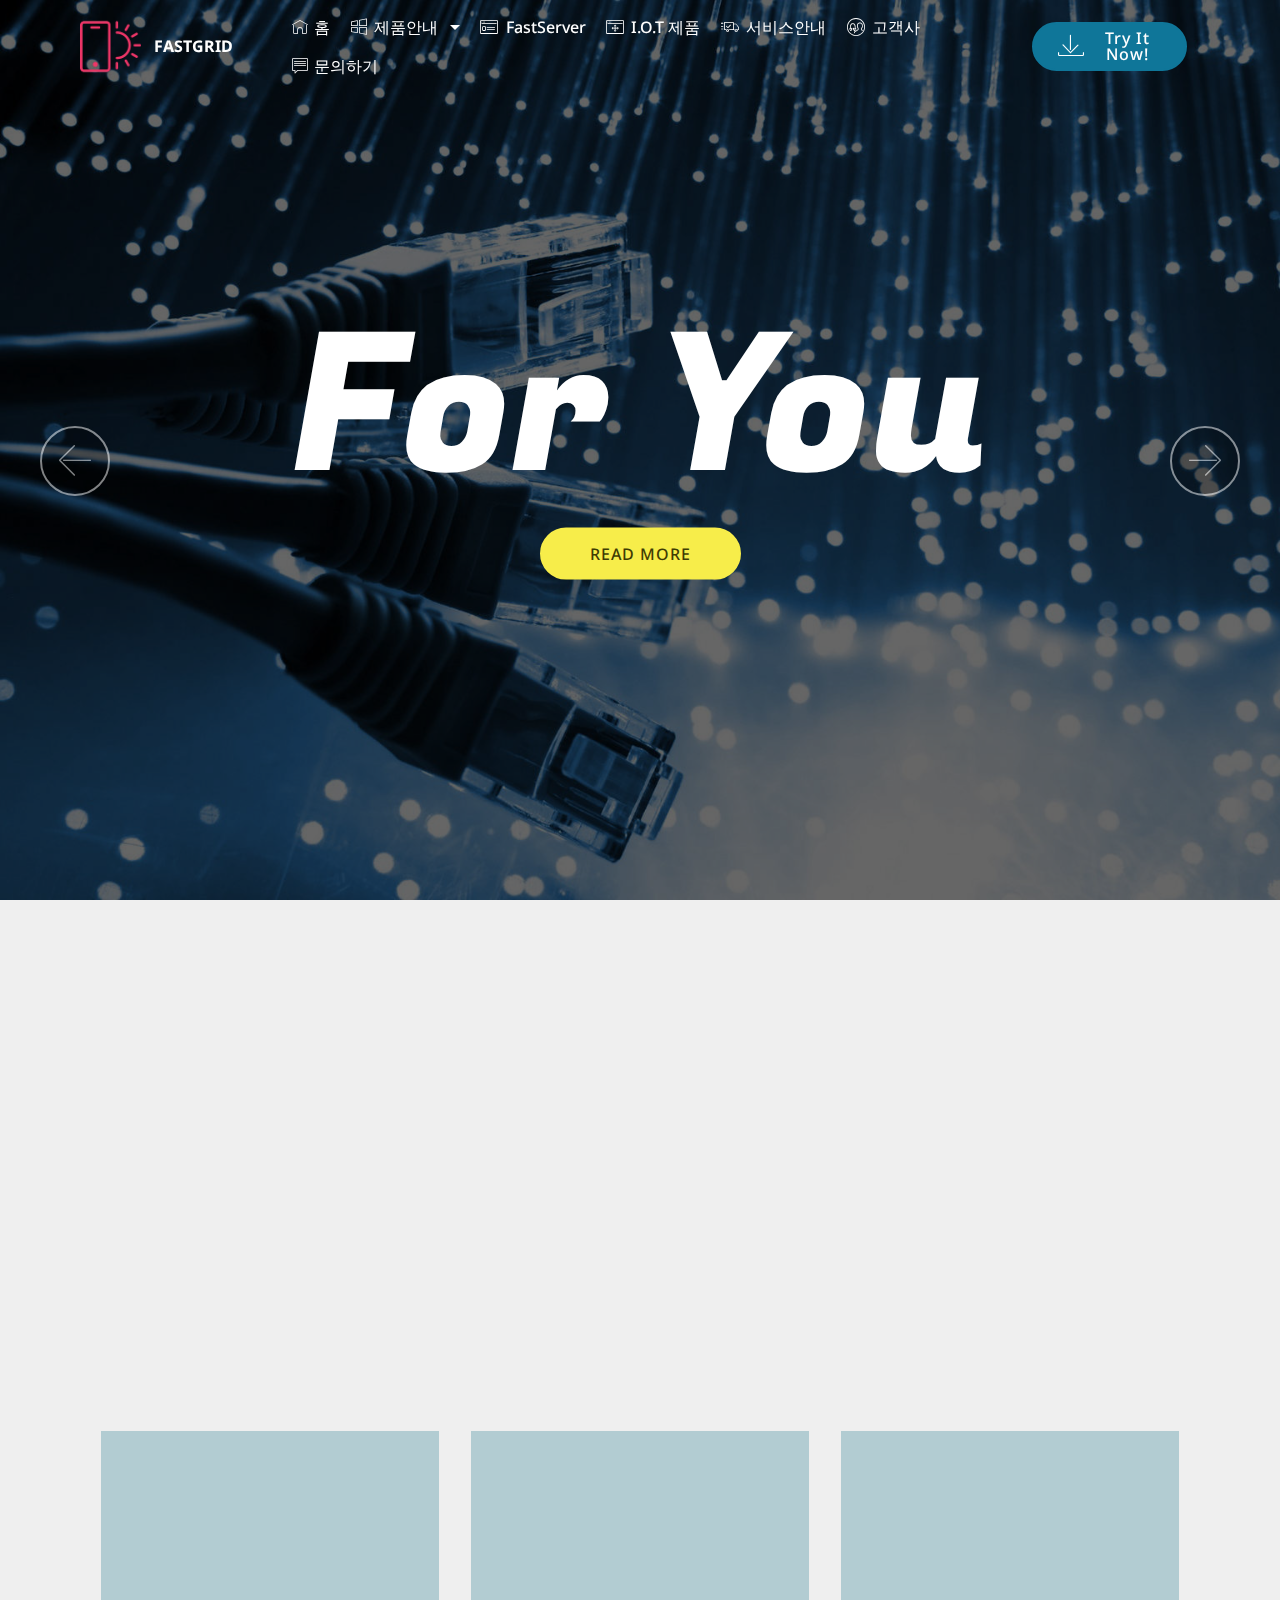
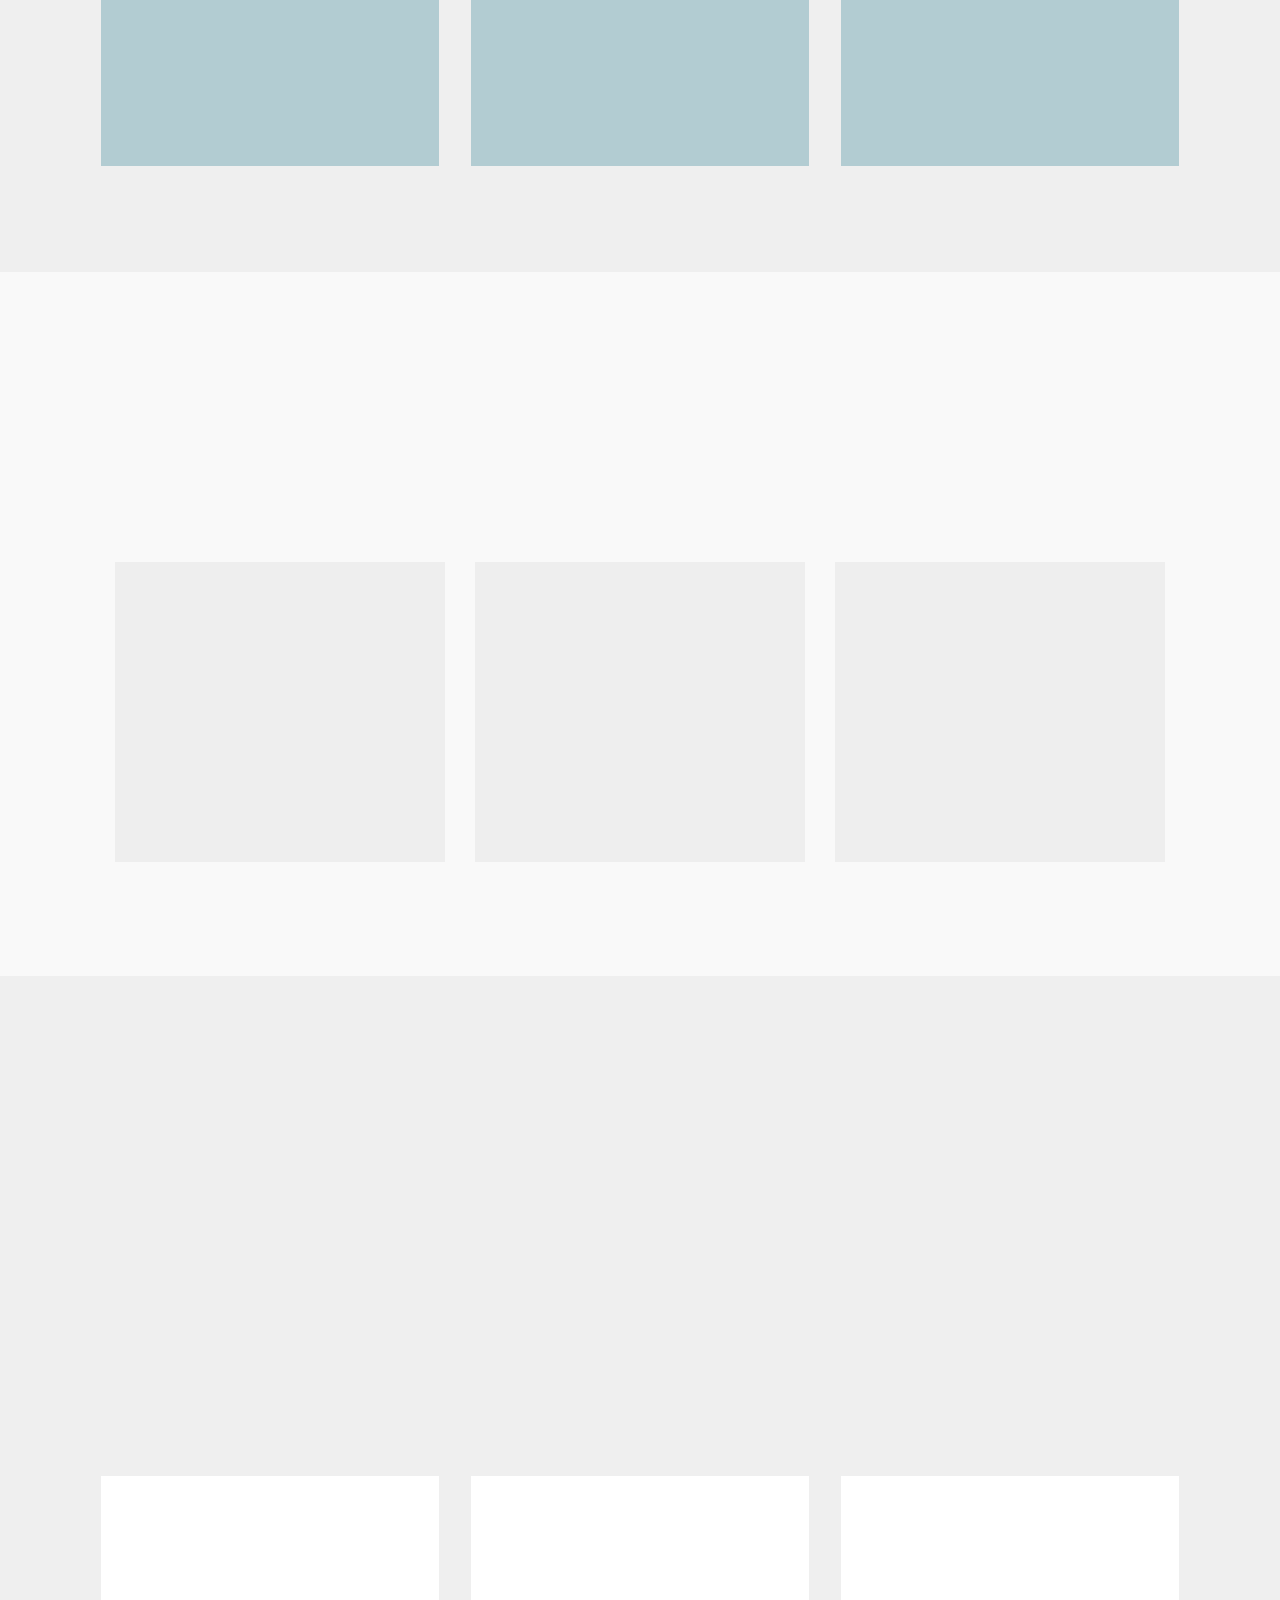
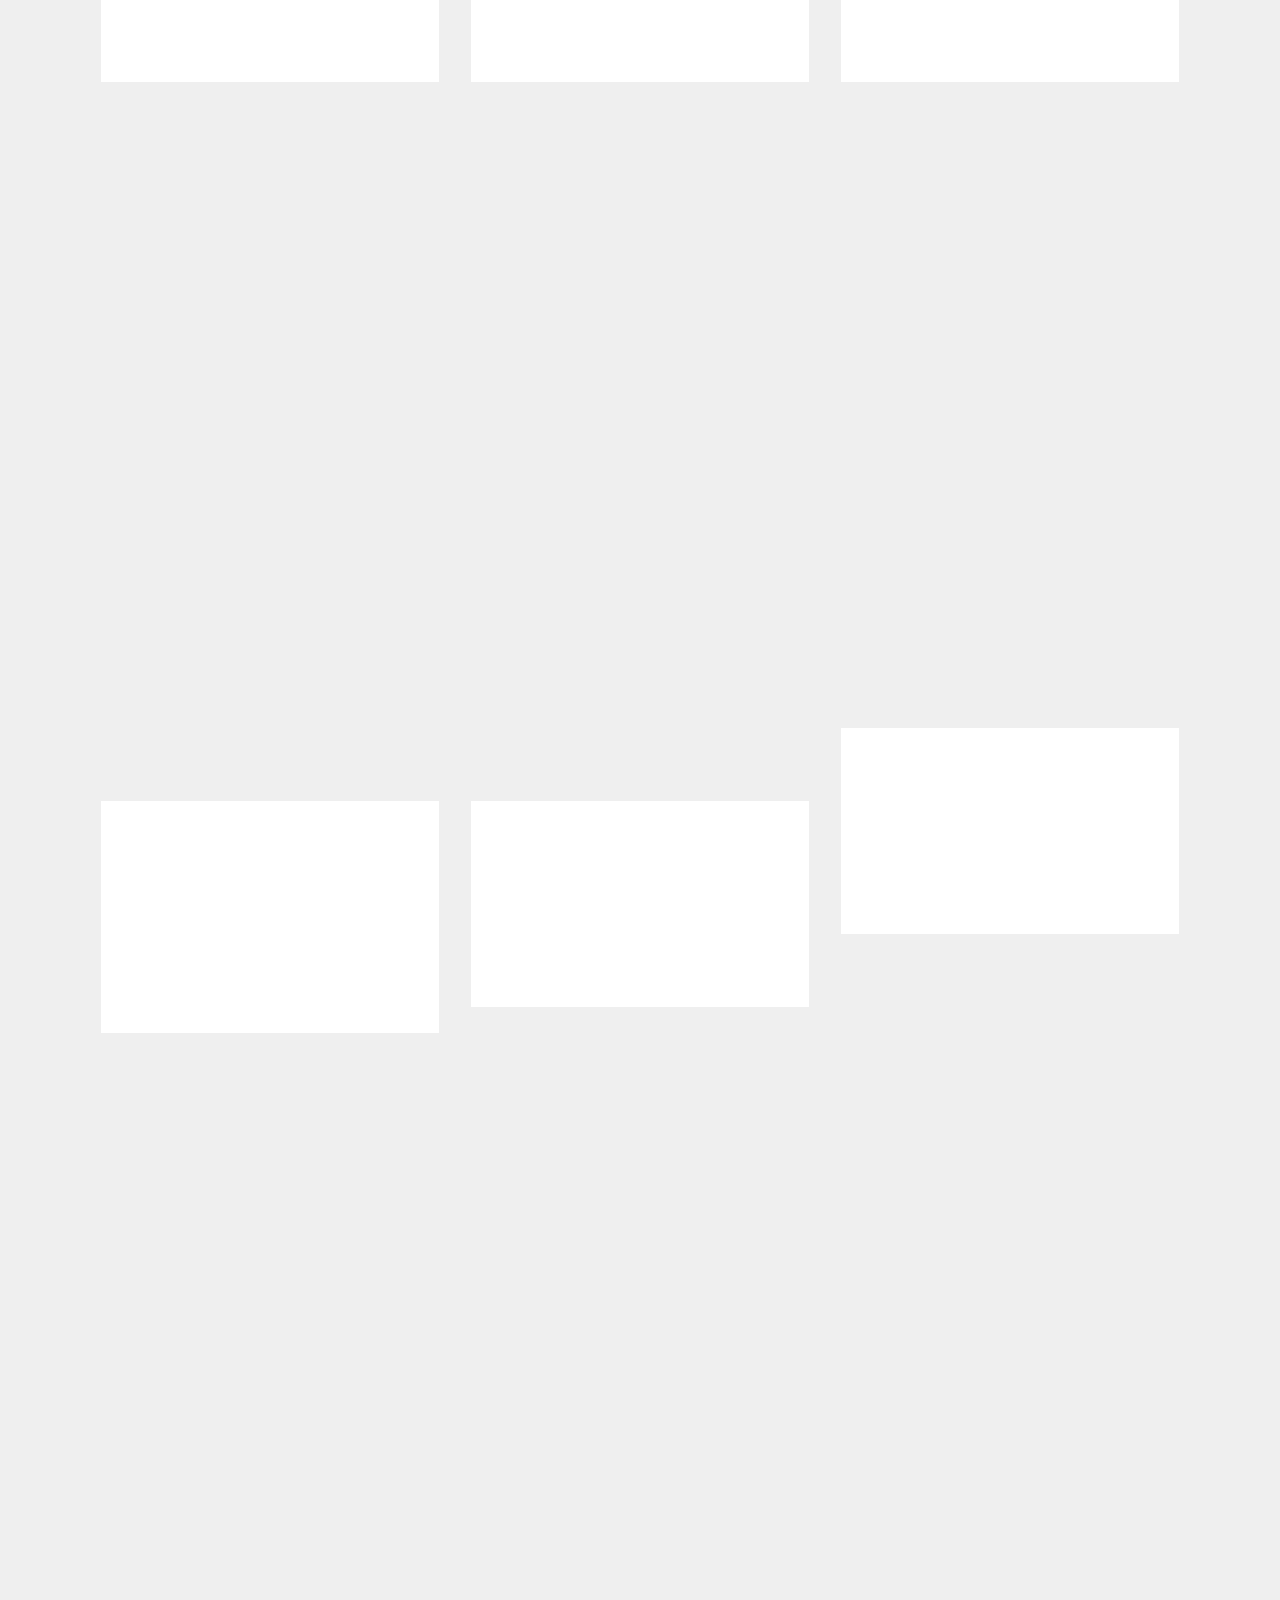
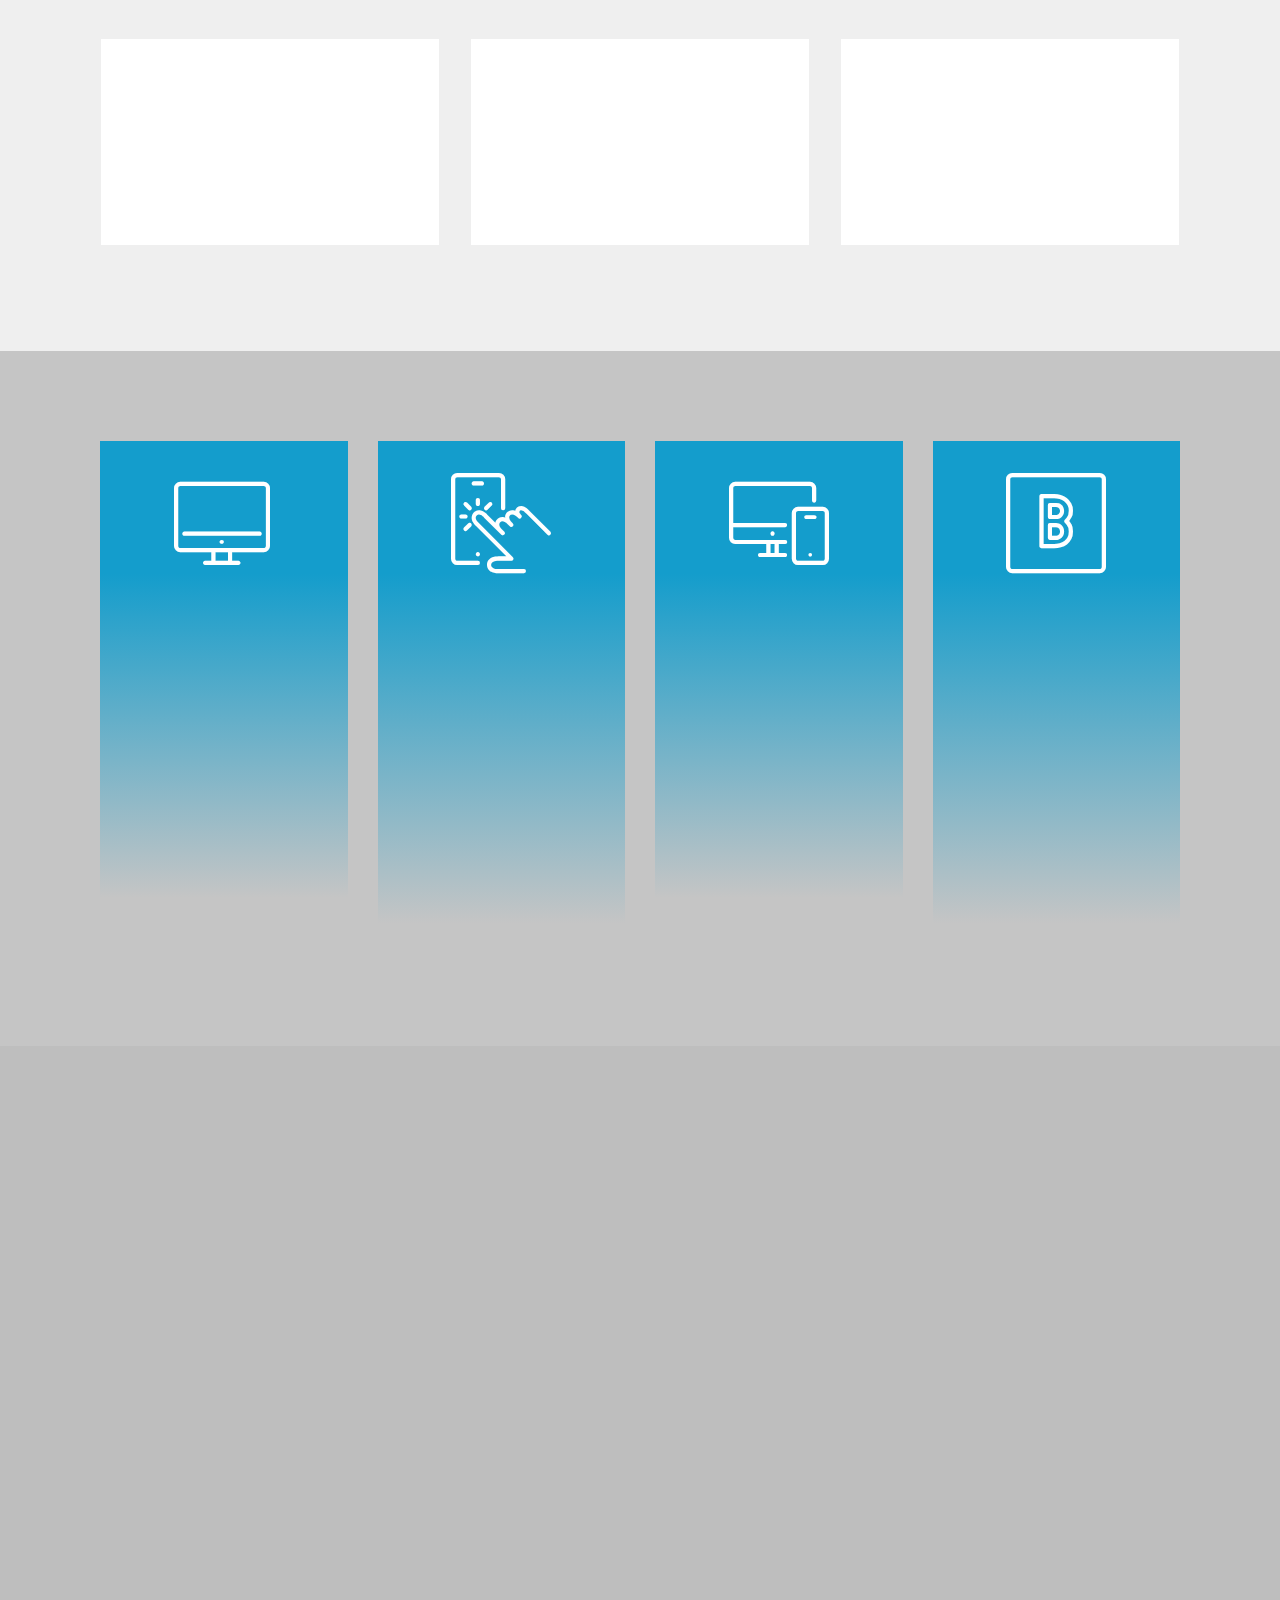
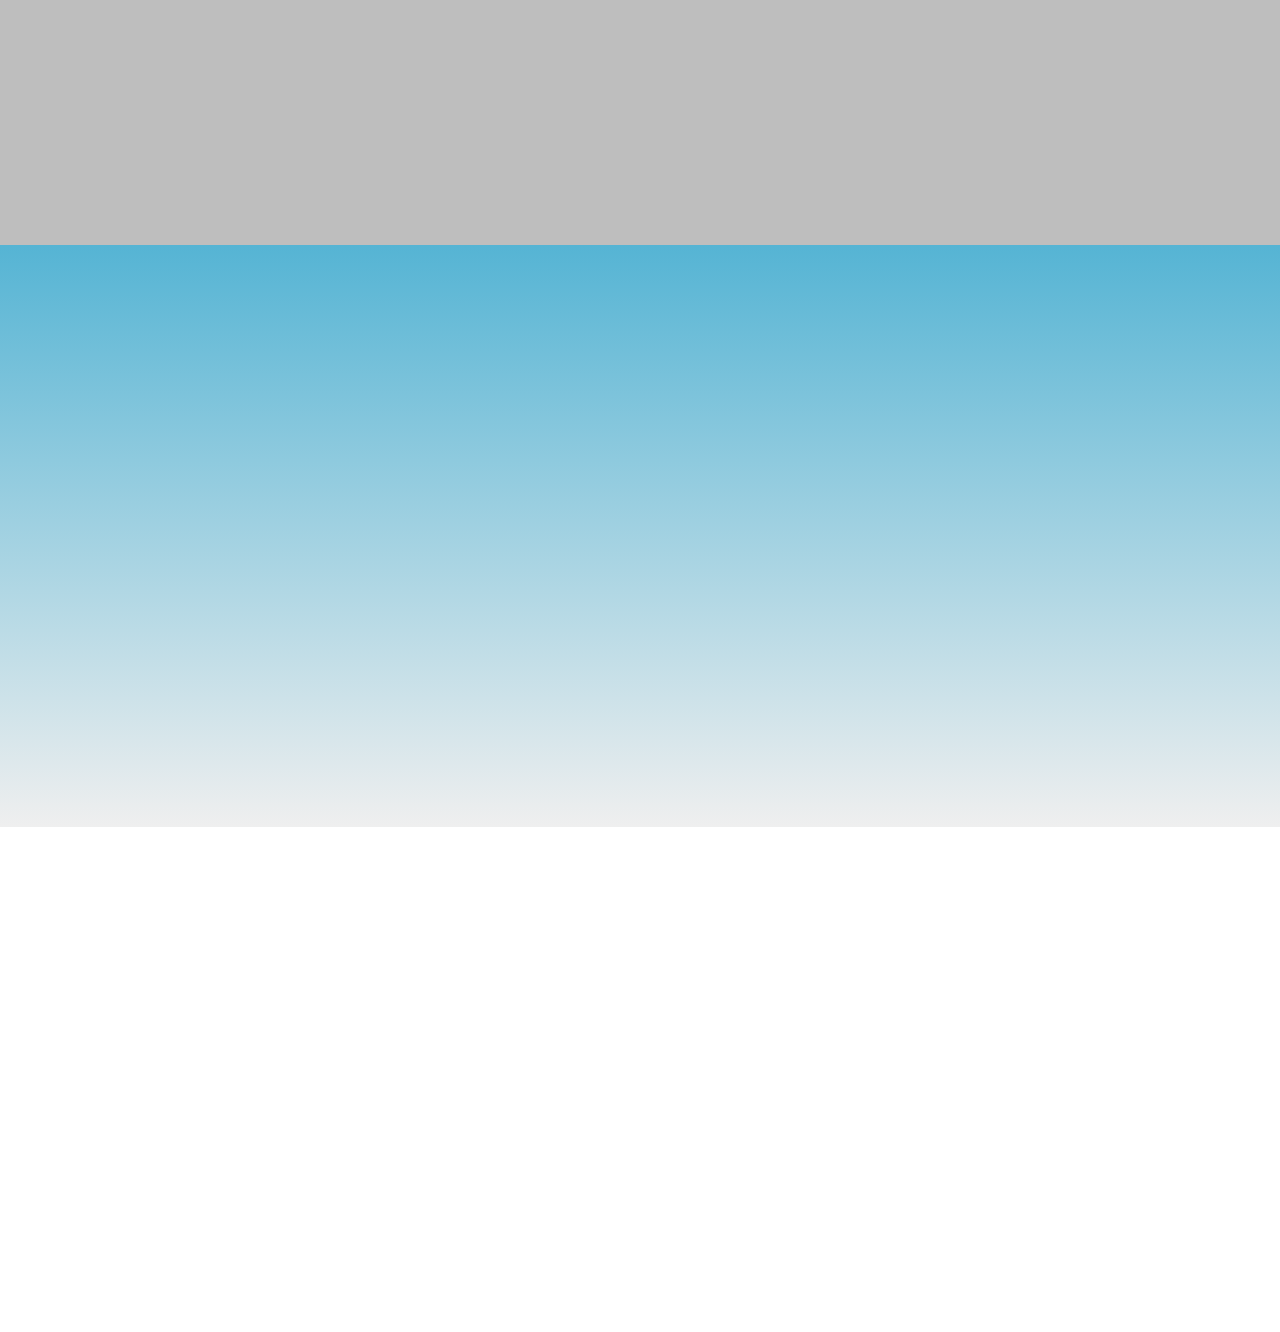
<file: index.html>
<!DOCTYPE html>
<html >
<head>
  <!-- Site made with Mobirise Website Builder v4.7.2, https://mobirise.com -->
  <meta charset="UTF-8">
  <meta http-equiv="X-UA-Compatible" content="IE=edge">
  <meta name="generator" content="Mobirise v4.7.2, mobirise.com">
  <meta name="viewport" content="width=device-width, initial-scale=1, minimum-scale=1">
  <link rel="shortcut icon" href="assets/images/logo2.png" type="image/x-icon">
  <meta name="description" content="Chart, UX, UI, 소프트웨어 기술지원, 서버구축,데쉬보드, 그리드 시스템,HTML5,CSS3,AJAX,JQuery,차트 소프트웨어 제공등을 함께 하고 있습니다.">
  <title>Home에 오신것을 환영합니다.</title>
  <link rel="stylesheet" href="assets/web/assets/mobirise-icons/mobirise-icons.css">
  <link rel="stylesheet" href="assets/tether/tether.min.css">
  <link rel="stylesheet" href="assets/bootstrap/css/bootstrap.min.css">
  <link rel="stylesheet" href="assets/bootstrap/css/bootstrap-grid.min.css">
  <link rel="stylesheet" href="assets/bootstrap/css/bootstrap-reboot.min.css">
  <link rel="stylesheet" href="assets/dropdown/css/style.css">
  <link rel="stylesheet" href="assets/animatecss/animate.min.css">
  <link rel="stylesheet" href="assets/socicon/css/styles.css">
  <link rel="stylesheet" href="assets/theme/css/style.css">
  <link rel="stylesheet" href="assets/mobirise/css/mbr-additional.css" type="text/css">
  
  
  
</head>
<body>
  <section class="menu cid-qQn7v2Ui3E" once="menu" id="menu1-e">

    

    <nav class="navbar navbar-expand beta-menu navbar-dropdown align-items-center navbar-fixed-top navbar-toggleable-sm bg-color transparent">
        <button class="navbar-toggler navbar-toggler-right" type="button" data-toggle="collapse" data-target="#navbarSupportedContent" aria-controls="navbarSupportedContent" aria-expanded="false" aria-label="Toggle navigation">
            <div class="hamburger">
                <span></span>
                <span></span>
                <span></span>
                <span></span>
            </div>
        </button>
        <div class="menu-logo">
            <div class="navbar-brand">
                <span class="navbar-logo">
                    <a href="https://mobirise.com">
                         <img src="assets/images/logo2.png" alt="Mobirise" style="height: 3.8rem;">
                    </a>
                </span>
                <span class="navbar-caption-wrap"><a class="navbar-caption text-white display-4" href="https://mobirise.com">FASTGRID</a></span>
            </div>
        </div>
        <div class="collapse navbar-collapse" id="navbarSupportedContent">
            <ul class="navbar-nav nav-dropdown" data-app-modern-menu="true"><li class="nav-item">
                    <a class="nav-link link text-white display-4" href="#top"><span class="mbri-home mbr-iconfont mbr-iconfont-btn" style="font-size: 16px;"></span>
                        홈</a>
                </li>
                <li class="nav-item dropdown open">
                    <a class="nav-link link text-white dropdown-toggle display-4" href="index.html#features18-t" data-toggle="dropdown-submenu" aria-expanded="false"><span class="mbri-windows mbr-iconfont mbr-iconfont-btn" style="font-size: 16px;"></span>
                        제품안내 &nbsp;</a><div class="dropdown-menu"><a class="text-white dropdown-item display-4" href="index.html#features18-t">FastGrid</a><a class="text-white dropdown-item display-4" href="index.html#features15-v" aria-expanded="false">FastChart</a><a class="text-white dropdown-item display-4" href="index.html#features18-w" aria-expanded="false">FastBoard</a></div>
                </li><li class="nav-item"><a class="nav-link link text-white display-4" href="index.html#features18-11"><span class="mbri-sites mbr-iconfont mbr-iconfont-btn" style="font-size: 18px;"></span>
                        FastServer</a></li><li class="nav-item"><a class="nav-link link text-white display-4" href="index.html#features18-12"><span class="mbri-drag-n-drop2 mbr-iconfont mbr-iconfont-btn" style="font-size: 18px;"></span>
                        I.O.T 제품</a></li><li class="nav-item"><a class="nav-link link text-white display-4" href="index.html#features8-18"><span class="mbri-delivery mbr-iconfont mbr-iconfont-btn" style="font-size: 18px;"></span>
                        서비스안내</a></li><li class="nav-item"><a class="nav-link link text-white display-4" href="index.html#clients-p"><span class="mbri-users mbr-iconfont mbr-iconfont-btn" style="font-size: 18px;"></span>고객사</a></li><li class="nav-item"><a class="nav-link link text-white display-4" href="index.html#form1-q"><span class="mbri-chat mbr-iconfont mbr-iconfont-btn" style="font-size: 16px;"></span>
                        문의하기 &nbsp; &nbsp; &nbsp; &nbsp; &nbsp; &nbsp; &nbsp; &nbsp;</a></li><li class="nav-item"><a class="nav-link link text-white display-4" href="https://mobirise.com">
                        </a></li></ul>
            <div class="navbar-buttons mbr-section-btn">
                <a class="btn btn-sm btn-primary display-4" href="https://mobirise.com">
                    <span class="mbri-save mbr-iconfont mbr-iconfont-btn "></span>
                    Try It Now!
                </a>
            </div>
        </div>
    </nav>
</section>

<section class="engine"><a href="https://mobirise.me/b">how to create a website</a></section><section class="carousel slide cid-qQnE04xZHl" data-interval="false" id="slider1-s">

    

    <div class="full-screen"><div class="mbr-slider slide carousel" data-pause="true" data-keyboard="false" data-ride="carousel" data-interval="8000"><div class="carousel-inner" role="listbox"><div class="carousel-item slider-fullscreen-image" data-bg-video-slide="false" style="background-image: url(assets/images/1-1920x1200.jpg);"><div class="container container-slide"><div class="image_wrapper"><div class="mbr-overlay" style="opacity: 0.6;"></div><img src="assets/images/1-1920x1200.jpg"><div class="carousel-caption justify-content-center"><div class="col-10 align-center"><h2 class="mbr-fonts-style display-1">For You</h2><p class="lead mbr-text mbr-fonts-style display-5"></p><p>IOT개발|웹|모바일|차트|데쉬보드|그리드|서버|솔루션 개발
<br>Fast Solution으로 귀사의 성공을 이끌어 가세요.</p><p></p><div class="mbr-section-btn" buttons="0"><a class="btn  btn-success display-4" href="index.html#features18-t">READ MORE</a>  </div></div></div></div></div></div><div class="carousel-item slider-fullscreen-image" data-bg-video-slide="https://www.youtube.com/watch?v=L71nt62ddPk"><div class="mbr-overlay"></div><div class="container container-slide"><div class="image_wrapper"><img src="assets/images/2.jpg" style="opacity: 0;"><div class="carousel-caption justify-content-center"><div class="col-10 align-left"><h2 class="mbr-fonts-style display-1">FastGrid</h2><p class="lead mbr-text mbr-fonts-style display-5">FastGrid는 25Kb 최소 크기로 귀사의 속도를 높여주고 개발 생산성에 최적화된 솔루션입니다.</p></div></div></div></div></div><div class="carousel-item slider-fullscreen-image" data-bg-video-slide="false" style="background-image: url(assets/images/2-1920x1080.jpg);"><div class="container container-slide"><div class="image_wrapper"><div class="mbr-overlay"></div><img src="assets/images/2-1920x1080.jpg"><div class="carousel-caption justify-content-center"><div class="col-10 align-center"><h2 class="mbr-fonts-style display-1">FastChart</h2><p class="lead mbr-text mbr-fonts-style display-5">주식, 외환, 선물, 옵션, 비트코인(가상화페) 그리고 FOREX등의 증권 선물등을 취급하는 회사의 웹 써비스나 내부
<br>인트라넷등에서 널리 사용이 가능한 패스트차트입니다.
<br>실시간 데이터 제공부터 빅데이터까지 원하는 사양으로 제품공급과 풍부한 기술력을 가진 개발자의 기술지원이 가능합니다.</p><div class="mbr-section-btn" buttons="0"><a class="btn display-4 btn-danger" href="https://mobirise.com">READ MORE</a> <a class="btn  display-4 btn-secondary" href="https://mobirise.com">데모보기</a></div></div></div></div></div></div><div class="carousel-item slider-fullscreen-image" data-bg-video-slide="false" style="background-image: url(assets/images/3-1800x1068.jpg);"><div class="container container-slide"><div class="image_wrapper"><div class="mbr-overlay" style="opacity: 0.6;"></div><img src="assets/images/3-1800x1068.jpg"><div class="carousel-caption justify-content-center"><div class="col-10 align-center"><h2 class="mbr-fonts-style display-1">FastBoard</h2><p class="lead mbr-text mbr-fonts-style display-5">FastBoard는 미려한 화면 UI와 각종 통계 그리고 실시간 현황을 차트로 나타내어줌으로서<br>통계의 직관성과 관리의 효율성을 증대시켜주는 솔루션입니다...</p><div class="mbr-section-btn" buttons="0"><a class="btn  display-4 btn-danger" href="https://mobirise.com">READ MORE</a> <a class="btn  display-4 btn-secondary" href="https://mobirise.com">데모보기</a></div></div></div></div></div></div><div class="carousel-item slider-fullscreen-image" data-bg-video-slide="false" style="background-image: url(assets/images/4-1600x900.jpg);"><div class="container container-slide"><div class="image_wrapper"><div class="mbr-overlay" style="opacity: 0.6;"></div><img src="assets/images/4-1600x900.jpg"><div class="carousel-caption justify-content-center"><div class="col-10 align-center"><h2 class="mbr-fonts-style display-1">FastServer</h2><p class="lead mbr-text mbr-fonts-style display-5">초미니 서버로 초절전 시스템으로서 최고의 성능을 구현해 주는 제품입니다.
<br>안드로이드와 데비안 그리고 우분투등의 다양한 운영체제를 지원하고 있으며<br> 라이센스 없는 제품에 활용하여 수많은 제품 개발에 이용되고 있습니다.</p><div class="mbr-section-btn" buttons="0"><a class="btn  display-4 btn-danger" href="https://mobirise.com">READ MORE</a> <a class="btn  display-4 btn-secondary" href="https://mobirise.com">동영상 보기</a></div></div></div></div></div></div><div class="carousel-item slider-fullscreen-image" data-bg-video-slide="false" style="background-image: url(assets/images/5-1920x1200.jpg);"><div class="container container-slide"><div class="image_wrapper"><div class="mbr-overlay" style="opacity: 0.6;"></div><img src="assets/images/5-1920x1200.jpg"><div class="carousel-caption justify-content-center"><div class="col-10 align-center"><h2 class="mbr-fonts-style display-1">Fast I.O.T</h2><p class="lead mbr-text mbr-fonts-style display-5">패스트 IOT시스템은 유선랜과 무선랜/스마트 폰등을 이용하여 제품이나 기계등을 컨트롤 할 수 있으며
<br>관측이나 감시및 정찰등에 사용할 수있으며 보다 훌륭한 IOT제품을 개발및 판매할 수 있는 제품들입니다.보다 많은 기능과 다양한 제품이 있습니다</p><div class="mbr-section-btn" buttons="0"><a class="btn  display-4 btn-danger" href="https://mobirise.com">READ MORE</a> <a class="btn  display-4 btn-secondary" href="https://mobirise.com">동영상 보기</a></div></div></div></div></div></div><div class="carousel-item slider-fullscreen-image" data-bg-video-slide="false" style="background-image: url(assets/images/6-1920x1080.jpg);"><div class="container container-slide"><div class="image_wrapper"><div class="mbr-overlay" style="opacity: 0.6;"></div><img src="assets/images/6-1920x1080.jpg"><div class="carousel-caption justify-content-center"><div class="col-10 align-center"><h2 class="mbr-fonts-style display-1">Services</h2><p class="lead mbr-text mbr-fonts-style display-5">서버구축, 대용량 DB구축, 시스템개발, 웹개발
<br>대용량백업, 파일 백업 시스템및 OS및 소프트웨어 에러 이슈등 기술지원 서비스
<br>IOT와 서버를 통한 빅데이터 정보 연결등 다양한 기술을 지원하고 있습니다.
<br></p><div class="mbr-section-btn" buttons="0"><a class="btn  display-4 btn-secondary" href="index.html#features8-18">문의및 상담하기</a> </div></div></div></div></div></div><div class="carousel-item slider-fullscreen-image active" data-bg-video-slide="false" style="background-image: url(assets/images/7-1920x1080.jpg);"><div class="container container-slide"><div class="image_wrapper"><div class="mbr-overlay" style="opacity: 0.6;"></div><img src="assets/images/7-1920x1080.jpg"><div class="carousel-caption justify-content-center"><div class="col-10 align-center"><h2 class="mbr-fonts-style display-1">For You</h2><p class="lead mbr-text mbr-fonts-style display-5"></p><div class="mbr-section-btn" buttons="0"><a class="btn  btn-success display-4" href="index.html#features18-t">READ MORE</a> </div></div></div></div></div></div></div><a data-app-prevent-settings="" class="carousel-control carousel-control-prev" role="button" data-slide="prev" href="#slider1-s"><span aria-hidden="true" class="mbri-left mbr-iconfont"></span><span class="sr-only">Previous</span></a><a data-app-prevent-settings="" class="carousel-control carousel-control-next" role="button" data-slide="next" href="#slider1-s"><span aria-hidden="true" class="mbri-right mbr-iconfont"></span><span class="sr-only">Next</span></a></div></div>

</section>

<section class="features18 popup-btn-cards cid-qQnF7MpmnG" id="features18-t">

    

    
    <div class="container">
        <h2 class="mbr-section-title pb-3 align-center mbr-fonts-style display-2"><strong>FastGrid 제품안내</strong></h2>
        <h3 class="mbr-section-subtitle display-5 align-center mbr-fonts-style mbr-light"><strong>복잡하고 바인딩이 어려운 그리드는 이제 버리고 IOT분야부터 모바일까지 지원하는</strong><br><strong> FastGrid를 사용하여 최적의 속도 환경과 최적의 개발 생산성을 가져 보세요.</strong></h3>
        <div class="media-container-row pt-5 ">
            <div class="card p-3 col-12 col-md-6 col-lg-4">
                <div class="card-wrapper ">
                    <div class="card-img">
                        <div class="mbr-overlay"></div>
                        <div class="mbr-section-btn text-center"><a href="https://mobirise.com" class="btn btn-primary display-4">상세보기</a></div>
                        <img src="assets/images/01.jpg" alt="Mobirise">
                    </div>
                    <div class="card-box">
                        <h4 class="card-title mbr-fonts-style display-7"><strong>
                            FastGrid 소개</strong></h4>
                        <p class="mbr-text mbr-fonts-style align-left display-7">
                            귀하의 웹 사이트 또는 모바일과 인트라넷등의 화면 유형에 관계없이 자동 반응형으로 화면이 표시되므로 <strong>웹과 모바일, 인트라넷 환경에서 자유롭게</strong> 배포가 가능합니다.<br><br>최소의 용량과 초적의 속도를 나타내어 주&nbsp;그리고 <strong>데이터베이스와 바인딩</strong>이 아주 쉬워집니다.
                        </p>
                    </div>
                </div>
            </div>
            <div class="card p-3 col-12 col-md-6 col-lg-4">
                <div class="card-wrapper">
                    <div class="card-img">
                        <div class="mbr-overlay"></div>
                        <div class="mbr-section-btn text-center"><a href="https://mobirise.com" class="btn btn-primary display-4">상세보기</a></div>
                        <img src="assets/images/02.jpg" alt="Mobirise">
                    </div>
                    <div class="card-box">
                        <h4 class="card-title mbr-fonts-style display-7"><strong>
                            FastGrid 특징</strong></h4>
                        <p class="mbr-text mbr-fonts-style display-7">
                           CSS3와 javascript는 25KB이하의 정말 작은 프레임웍으로 페이지로드 시간을 아주 크게 줄여들이며 &nbsp;<strong>최소.최적의 효과를 나타내는 순수한 국산 프레임워크</strong> 입니다.<br><br>각종 대규모 사이트에서 사용되어지고 있으며 SM,SI쪽에서 다양하고 빠른 기술지원이 가능합니다.
                        </p>
                    </div>
                </div>
            </div>

            <div class="card p-3 col-12 col-md-6 col-lg-4">
                <div class="card-wrapper">
                    <div class="card-img">
                        <div class="mbr-overlay"></div>
                        <div class="mbr-section-btn text-center"><a href="https://mobirise.com" class="btn btn-primary display-4">상세보기</a></div>
                        <img src="assets/images/03.jpg" alt="Mobirise">
                    </div>
                    <div class="card-box">
                        <h4 class="card-title mbr-fonts-style display-7"><strong>FastGrid 사용 분야</strong></h4>
                        <p class="mbr-text mbr-fonts-style display-7">
                            현업에서 풍부한 경험을 가진 개발자가 직접 개발한 간단하고도 빠른 FastGrid는 모든 스킬 레벨에 적용이 가능하므로 최적의 개발 생산성을 지향합니다.&nbsp;<br><strong>해외접속망에서도 빠른 스피드를 구현</strong>합니다.<br><br>느리고 복잡한 그리드를 사용하고 있다면<strong> FastGrid와 함께 하세요.</strong><br>
                        </p>
                    </div>
                </div>
            </div>

            
        </div>
    </div>
</section>

<section class="features15 cid-qQnH5K8ecH" id="features15-v">

    

    
    <div class="container">
        <h2 class="mbr-section-title pb-3 align-center mbr-fonts-style display-2"><strong>FastChart 제품안내</strong></h2>
        <h3 class="mbr-section-subtitle display-5 align-center mbr-fonts-style">깔끔하고 미려한 FastChart로 여러분의 다양한 기기환경에서 올바르게<br>나타내어주는 FastChart를 이용하여 고객에게 최적의 서비스 환경을 제공하세요.</h3>

        <div class="media-container-row container pt-5 mt-2">

            <div class="col-12 col-md-6 mb-4 col-lg-4">
                <div class="card flip-card p-5 align-center">
                    <div class="card-front card_cont">
                        <img src="assets/images/responsive-438x291.png" alt="Mobirise" title="">
                    </div>
                    <div class="card_back card_cont">
                        <h4 class="card-title display-5 py-2 mbr-fonts-style"><strong>깔금하고 미려한 디자인</strong></h4>
                        <p class="mbr-text mbr-fonts-style display-7">FastChart는 최신 기술을 적용하여 끔하고 미려한 디자인을 지원합니다.<br><br>주식과 선물 그리고 가상화페등의 차트가 필요한 웹사이트 도는 모바일 기기들을 똑같은 환경으로 제공합니다.</p>
                    </div>
                </div>
            </div>

            <div class="col-12 col-md-6 mb-4 col-lg-4">
                
                <div class="card flip-card p-5 align-center">
                    <div class="card-front card_cont">
                        <img src="assets/images/simple-399x291.png" alt="Mobirise" title="">
                    </div>
                    <div class="card_back card_cont">
                        <h4 class="card-title py-2 mbr-fonts-style display-5"><strong>쉽고 간편한 UX/UI</strong></h4>
                        <p class="mbr-text mbr-fonts-style display-7">쉽게 웹사이트나 모바일등에 적용이 가능하며 쉬운 개발 생산성으로 프로젝트 기간을 상당히 많이 줄여 줍니다.<br><br>인트라넷/모바일/웹/하이브리드등의 개발 제품에 언제든지 사용할 수 있습니다.</p>
                    </div>
                </div>
            </div>
            
            <div class="col-12 col-md-6 mb-4 col-lg-4">
                <div class="card flip-card p-5 align-center">
                    <div class="card-front card_cont">
                        <img src="assets/images/light-294x294.png" alt="Mobirise" title="">
                    </div>
                    <div class="card_back card_cont">
                        <h4 class="card-title py-2 mbr-fonts-style display-5"><strong>
                            다양한 기기환경 지원</strong></h4>
                        <p class="mbr-text mbr-fonts-style display-7">데스크탑/각종 모바일 기기/커스텀 기기등을 지원합니다.<br><br>따라서 고객에게 다양한 서비스를 지원할 수 &nbsp;있습니다.<br>기술지원과 문의 등을 통하여 지속적으로 관리가 되어집니다.</p>
                    </div>
                </div> 
            </div>

            
        </div>
</div></section>

<section class="features18 popup-btn-cards cid-qQnHC3l8uu" id="features18-w">

    

    
    <div class="container">
        <h2 class="mbr-section-title pb-3 align-center mbr-fonts-style display-2"><strong>FastBoard 제품안내</strong></h2>
        <h3 class="mbr-section-subtitle display-5 align-center mbr-fonts-style mbr-light">
            In browser you will see buttons when hover on cards
        </h3>
        <div class="media-container-row pt-5 ">
            <div class="card p-3 col-12 col-md-6 col-lg-4">
                <div class="card-wrapper ">
                    <div class="card-img">
                        <div class="mbr-overlay"></div>
                        <div class="mbr-section-btn text-center">
                            <a href="https://mobirise.com" class="btn btn-primary display-4">Learn More</a>
                        </div>
                        <img src="assets/images/01.jpg" alt="Mobirise">
                    </div>
                    <div class="card-box">
                        <h4 class="card-title mbr-fonts-style display-7"><strong>미려한 디자인</strong></h4>
                        <p class="mbr-text mbr-fonts-style align-left display-7">
                            Mobirise is an easy website builder - just drop site elements to your page, add content and style it to look the way you like.
                        </p>
                    </div>
                </div>
            </div>
            <div class="card p-3 col-12 col-md-6 col-lg-4">
                <div class="card-wrapper">
                    <div class="card-img">
                        <div class="mbr-overlay"></div>
                        <div class="mbr-section-btn text-center">
                            <a href="https://mobirise.com" class="btn btn-primary display-4">Learn More</a>
                        </div>
                        <img src="assets/images/02.jpg" alt="Mobirise">
                    </div>
                    <div class="card-box">
                        <h4 class="card-title mbr-fonts-style display-7"><strong>다양한 확장성</strong></h4>
                        <p class="mbr-text mbr-fonts-style display-7">
                           All sites you make with Mobirise are mobile-friendly. You don't have to create a special mobile version of your site.
                        </p>
                    </div>
                </div>
            </div>

            <div class="card p-3 col-12 col-md-6 col-lg-4">
                <div class="card-wrapper">
                    <div class="card-img">
                        <div class="mbr-overlay"></div>
                        <div class="mbr-section-btn text-center">
                            <a href="https://mobirise.com" class="btn btn-primary display-4">Learn More</a>
                        </div>
                        <img src="assets/images/03.jpg" alt="Mobirise">
                    </div>
                    <div class="card-box">
                        <h4 class="card-title mbr-fonts-style display-7"><strong>최고의 개발 생산성</strong></h4>
                        <p class="mbr-text mbr-fonts-style display-7">
                            Mobirise offers many site blocks in several themes, and though these blocks are pre-made, they are flexible.
                        </p>
                    </div>
                </div>
            </div>

            
        </div>
    </div>
</section>

<section class="features18 popup-btn-cards cid-qQoQ8FUaeD" id="features18-11">

    

    
    <div class="container">
        <h2 class="mbr-section-title pb-3 align-center mbr-fonts-style display-2"><strong>FastServer 제품안내</strong></h2>
        <h3 class="mbr-section-subtitle display-5 align-center mbr-fonts-style mbr-light">강력한 초소형 서버인 FastServer가 귀사의 시스템을 혁신적으로 변화시킬 수 있습니다.</h3>
        <div class="media-container-row pt-5 ">
            <div class="card p-3 col-12 col-md-6 col-lg-4">
                <div class="card-wrapper ">
                    <div class="card-img">
                        <div class="mbr-overlay"></div>
                        <div class="mbr-section-btn text-center">
                            <a href="https://mobirise.com" class="btn btn-primary display-4">Learn More</a>
                        </div>
                        <img src="assets/images/products-1-676x676.jpg" alt="Mobirise" title="">
                    </div>
                    <div class="card-box">
                        <h4 class="card-title mbr-fonts-style display-7"><strong>모델명:ALC-3500</strong></h4>
                        <p class="mbr-text mbr-fonts-style align-left display-7">듀얼무선,듀얼카메라,4K영상 지원ebajfqnstjsMobirise is an easy website builder - just drop site elements to your page, add content and style it to look the way you like.
                        </p>
                    </div>
                </div>
            </div>
            <div class="card p-3 col-12 col-md-6 col-lg-4">
                <div class="card-wrapper">
                    <div class="card-img">
                        <div class="mbr-overlay"></div>
                        <div class="mbr-section-btn text-center">
                            <a href="https://mobirise.com" class="btn btn-primary display-4">Learn More</a>
                        </div>
                        <img src="assets/images/products-15-640x640.jpg" alt="Mobirise" title="">
                    </div>
                    <div class="card-box">
                        <h4 class="card-title mbr-fonts-style display-7"><strong>모델명:ALC-2000</strong></h4>
                        <p class="mbr-text mbr-fonts-style display-7">
                           All sites you make with Mobirise are mobile-friendly. You don't have to create a special mobile version of your site.
                        </p>
                    </div>
                </div>
            </div>

            <div class="card p-3 col-12 col-md-6 col-lg-4">
                <div class="card-wrapper">
                    <div class="card-img">
                        <div class="mbr-overlay"></div>
                        <div class="mbr-section-btn text-center"><a href="https://mobirise.com" class="btn btn-primary display-4">Learn More</a></div>
                        <img src="assets/images/products-21-357x280.jpg" alt="Mobirise" title="">
                    </div>
                    <div class="card-box">
                        <h4 class="card-title mbr-fonts-style display-7"><strong>모델명:ALC-3500</strong></h4>
                        <p class="mbr-text mbr-fonts-style display-7">
                            Mobirise offers many site blocks in several themes, and though these blocks are pre-made, they are flexible.
                        </p>
                    </div>
                </div>
            </div>

            
        </div>
    </div>
</section>

<section class="features18 popup-btn-cards cid-qQoT2M7Xqw" id="features18-12">

    

    
    <div class="container">
        <h2 class="mbr-section-title pb-3 align-center mbr-fonts-style display-2"><strong>I.O.T 보드 제품안내</strong></h2>
        <h3 class="mbr-section-subtitle display-5 align-center mbr-fonts-style mbr-light">
            In browser you will see buttons when hover on cards
        </h3>
        <div class="media-container-row pt-5 ">
            <div class="card p-3 col-12 col-md-6 col-lg-4">
                <div class="card-wrapper ">
                    <div class="card-img">
                        <div class="mbr-overlay"></div>
                        <div class="mbr-section-btn text-center">
                            <a href="https://mobirise.com" class="btn btn-primary display-4">Learn More</a>
                        </div>
                        <img src="assets/images/01.jpg" alt="Mobirise">
                    </div>
                    <div class="card-box">
                        <h4 class="card-title mbr-fonts-style display-7">
                            No Coding
                        </h4>
                        <p class="mbr-text mbr-fonts-style align-left display-7">
                            Mobirise is an easy website builder - just drop site elements to your page, add content and style it to look the way you like.
                        </p>
                    </div>
                </div>
            </div>
            <div class="card p-3 col-12 col-md-6 col-lg-4">
                <div class="card-wrapper">
                    <div class="card-img">
                        <div class="mbr-overlay"></div>
                        <div class="mbr-section-btn text-center">
                            <a href="https://mobirise.com" class="btn btn-primary display-4">Learn More</a>
                        </div>
                        <img src="assets/images/02.jpg" alt="Mobirise">
                    </div>
                    <div class="card-box">
                        <h4 class="card-title mbr-fonts-style display-7">
                            Mobile Friendly
                        </h4>
                        <p class="mbr-text mbr-fonts-style display-7">
                           All sites you make with Mobirise are mobile-friendly. You don't have to create a special mobile version of your site.
                        </p>
                    </div>
                </div>
            </div>

            <div class="card p-3 col-12 col-md-6 col-lg-4">
                <div class="card-wrapper">
                    <div class="card-img">
                        <div class="mbr-overlay"></div>
                        <div class="mbr-section-btn text-center">
                            <a href="https://mobirise.com" class="btn btn-primary display-4">Learn More</a>
                        </div>
                        <img src="assets/images/03.jpg" alt="Mobirise">
                    </div>
                    <div class="card-box">
                        <h4 class="card-title mbr-fonts-style display-7">
                            Unique Styles
                        </h4>
                        <p class="mbr-text mbr-fonts-style display-7">
                            Mobirise offers many site blocks in several themes, and though these blocks are pre-made, they are flexible.
                        </p>
                    </div>
                </div>
            </div>

            
        </div>
    </div>
</section>

<section class="features8 cid-qQoVqKSW7n mbr-parallax-background" id="features8-18">

    

    <div class="mbr-overlay" style="opacity: 0.2; background-color: rgb(35, 35, 35);">
    </div>

    <div class="container">
        <div class="media-container-row">

            <div class="card  col-12 col-md-6 col-lg-3">
                <div class="card-img">
                    <span class="mbri-desktop mbr-iconfont"></span>
                </div>
                <div class="card-box align-center">
                    <h4 class="card-title mbr-fonts-style display-7">
                        Unlimited Sites
                    </h4>
                    <p class="mbr-text mbr-fonts-style display-7">
                       Mobirise gives you the freedom to develop as many websites as you like given the fact that it is a desktop app.
                    </p>
                    <div class="mbr-section-btn text-center">
                        <a href="https://mobirise.com" class="btn btn-secondary display-4">
                            More
                        </a>
                    </div>
                </div>
            </div>

            <div class="card  col-12 col-md-6 col-lg-3">
                <div class="card-img">
                    <span class="mbri-touch mbr-iconfont"></span>
                </div>
                <div class="card-box align-center">
                    <h4 class="card-title mbr-fonts-style display-7">
                        Mobile Friendly
                    </h4>
                    <p class="mbr-text mbr-fonts-style display-7">
                       All sites you make with Mobirise are mobile-friendly. You don't have to create a special mobile version of your site.
                    </p>
                    <div class="mbr-section-btn text-center">
                        <a href="https://mobirise.com" class="btn btn-secondary display-4">
                            More
                        </a>
                    </div>
                </div>
            </div>

            <div class="card  col-12 col-md-6 col-lg-3">
                <div class="card-img">
                    <span class="mbri-responsive mbr-iconfont"></span>
                </div>
                <div class="card-box align-center">
                    <h4 class="card-title mbr-fonts-style display-7">
                        Unique Styles
                    </h4>
                    <p class="mbr-text mbr-fonts-style display-7">
                       Mobirise offers many site blocks in several themes, and though these blocks are pre-made, they are flexible.
                    </p>
                    <div class="mbr-section-btn text-center">
                        <a href="https://mobirise.com" class="btn btn-secondary display-4">
                            More
                        </a>
                    </div>
                </div>
            </div>

            <div class="card  col-12 col-md-6 col-lg-3">
                <div class="card-img">
                    <span class="mbri-bootstrap mbr-iconfont"></span>
                </div>
                <div class="card-box align-center">
                    <h4 class="card-title mbr-fonts-style display-7">
                        No Coding
                    </h4>
                    <p class="mbr-text mbr-fonts-style display-7">
                       Mobirise is an easy website builder - just drop site elements to your page, add content and style it to look the way you like.
                    </p>
                    <div class="mbr-section-btn text-center">
                        <a href="https://mobirise.com" class="btn btn-secondary display-4">
                            More
                        </a>
                    </div>
                </div>
            </div>
        </div>
    </div>
</section>

<section class="mbr-section form1 cid-qQnennqEeG mbr-parallax-background" id="form1-q">

    

    <div class="mbr-overlay" style="opacity: 0.2; background-color: rgb(0, 0, 0);">
    </div>
    <div class="container">
        <div class="row justify-content-center">
            <div class="title col-12 col-lg-8">
                <h2 class="mbr-section-title align-center pb-3 mbr-fonts-style display-2"><strong>
                    CONTACT FORM
                </strong></h2>
                <h3 class="mbr-section-subtitle align-center mbr-light pb-3 mbr-fonts-style display-5">제품에 대한 상담 또는 문의하실 사항이 있다면 연락 주세요.<br>언제든지 친절하게 상담하여 드리도록 하겠습니다.</h3>
            </div>
        </div>
    </div>
    <div class="container">
        <div class="row justify-content-center">
            <div class="media-container-column col-lg-8" data-form-type="formoid">
                    <div data-form-alert="" hidden="">상담해 주신데 대해 감사드립니다.</div>
            
                    <form class="mbr-form" action="https://mobirise.com/" method="post" data-form-title="Mobirise Form"><input type="hidden" name="email" data-form-email="true" value="ZBk85259N7hIk4T3/5OnJWNeH2KUyXiFA1HjLMYwhPXNg7ySej5X+dx+6FzIj6QnYqZJ/1sOU9DTbCkpC5p7s8NElYcui8Z9YZ8IJznhPlDxW5LxH/7Fem1kgbetLsCM" data-form-field="Email">
                        <div class="row row-sm-offset">
                            <div class="col-md-4 multi-horizontal" data-for="name">
                                <div class="form-group">
                                    <label class="form-control-label mbr-fonts-style display-7" for="name-form1-q">Name</label>
                                    <input type="text" class="form-control" name="name" data-form-field="Name" required="" placeholder="이름" id="name-form1-q">
                                </div>
                            </div>
                            <div class="col-md-4 multi-horizontal" data-for="email">
                                <div class="form-group">
                                    <label class="form-control-label mbr-fonts-style display-7" for="email-form1-q">Email</label>
                                    <input type="email" class="form-control" name="email" data-form-field="Email" required="" placeholder="이메일" id="email-form1-q">
                                </div>
                            </div>
                            <div class="col-md-4 multi-horizontal" data-for="phone">
                                <div class="form-group">
                                    <label class="form-control-label mbr-fonts-style display-7" for="phone-form1-q">Phone</label>
                                    <input type="tel" class="form-control" name="phone" data-form-field="Phone" placeholder="전화번호" id="phone-form1-q">
                                </div>
                            </div>
                        </div>
                        <div class="form-group" data-for="message">
                            <label class="form-control-label mbr-fonts-style display-7" for="message-form1-q">Message</label>
                            <textarea type="text" class="form-control" name="message" rows="7" data-form-field="Message" placeholder="남기실말씀" id="message-form1-q"></textarea>
                        </div>
            
                        <span class="input-group-btn"><button href="" type="submit" class="btn btn-primary btn-form display-7">상담하기</button></span>
                    </form>
            </div>
        </div>
    </div>
</section>

<section class="clients cid-qQneiOBBd7" id="clients-p">
      

    
        <div class="container mb-5">
            <div class="media-container-row">
                <div class="col-12 align-center">
                    <h2 class="mbr-section-title pb-3 mbr-fonts-style display-2"><strong>함께하는 당사 고객</strong></h2>
                    <h3 class="mbr-section-subtitle mbr-light mbr-fonts-style display-5">Fast Solution을 통한 개발과 서비스를 수행하는 회사는 높은 확장성과 개발 그리고 다양하고 미려한 UI를 이용하여 최상의 서비스들을 제공하고 있습니다.또한 각종 서비스 제공을 진행해 드리고 있습니다.</h3>
                </div>
            </div>
        </div>

    <div class="container">
        <div class="carousel slide" data-ride="carousel" role="listbox">
            <div class="carousel-inner" data-visible="5">
                
                
                
                
                
            <div class="carousel-item ">
                    <div class="media-container-row">
                        <div class="col-md-12">
                            <div class="wrap-img ">
                                <img src="assets/images/1.png" class="img-responsive clients-img">
                            </div>
                        </div>
                    </div>
                </div><div class="carousel-item ">
                    <div class="media-container-row">
                        <div class="col-md-12">
                            <div class="wrap-img ">
                                <img src="assets/images/2.png" class="img-responsive clients-img">
                            </div>
                        </div>
                    </div>
                </div><div class="carousel-item ">
                    <div class="media-container-row">
                        <div class="col-md-12">
                            <div class="wrap-img ">
                                <img src="assets/images/3.png" class="img-responsive clients-img">
                            </div>
                        </div>
                    </div>
                </div><div class="carousel-item ">
                    <div class="media-container-row">
                        <div class="col-md-12">
                            <div class="wrap-img ">
                                <img src="assets/images/4.png" class="img-responsive clients-img">
                            </div>
                        </div>
                    </div>
                </div><div class="carousel-item ">
                    <div class="media-container-row">
                        <div class="col-md-12">
                            <div class="wrap-img ">
                                <img src="assets/images/5.png" class="img-responsive clients-img">
                            </div>
                        </div>
                    </div>
                </div></div>
            <div class="carousel-controls">
                <a data-app-prevent-settings="" class="carousel-control carousel-control-prev" role="button" data-slide="prev">
                    <span aria-hidden="true" class="mbri-left mbr-iconfont"></span>
                    <span class="sr-only">Previous</span>
                </a>
                <a data-app-prevent-settings="" class="carousel-control carousel-control-next" role="button" data-slide="next">
                    <span aria-hidden="true" class="mbri-right mbr-iconfont"></span>
                    <span class="sr-only">Next</span>
                </a>
            </div>
        </div>
    </div>
</section>

<section class="cid-qQnbLPvAuh mbr-reveal" id="footer2-o">

    

    

    <div class="container">
        <div class="media-container-row content mbr-white">
            <div class="col-12 col-md-3 mbr-fonts-style display-7">
                <p class="mbr-text">
                    <strong>Address</strong>
                    <br>
                    <br>경기도 양주시 삼숭로 38번길 191 상가동 4112호&nbsp;<br>
                    <br>
                    <br><strong>Contacts</strong>
                    <br>
                    <br>Email: murondo@gmail.com&nbsp;<br>Phone: 0507 507-1310-9008<br>Fax: 0504-246-8539</p>
            </div>
            <div class="col-12 col-md-3 mbr-fonts-style display-7">
                <p class="mbr-text"><strong>Family Links</strong>
                    <br>
                    <br><a href="http://blog.naver.com/waacom" target="_blank"><strong>네이버 블로그</strong></a><br><a href="http://www.alicamping.com" target="_blank"><strong>알리캠핑 쇼핑몰</strong></a><a href="http://blog.naver.com/waacom" target="_blank"><br></a><br>
                    <br><strong>근무시간 안내</strong>&nbsp;<br>
                    <br>월-금 : 오전 9시~오후 5시
<br>메일상담 : 24시간
<br>텔레그램상담 : 24시간
<br></p>
            </div>
            <div class="col-12 col-md-6">
                <div class="google-map"><iframe frameborder="0" style="border:0" src="https://www.google.com/maps/embed/v1/place?key=AIzaSyA0Dx_boXQiwvdz8sJHoYeZNVTdoWONYkU&amp;q=place_id:ChIJuZZoY6HFfDURJHskOAISi2A" allowfullscreen=""></iframe></div>
            </div>
        </div>
        <div class="footer-lower">
            <div class="media-container-row">
                <div class="col-sm-12">
                    <hr>
                </div>
            </div>
            <div class="media-container-row mbr-white">
                <div class="col-sm-6 copyright">
                    <p class="mbr-text mbr-fonts-style display-7">
                        © Copyright 2008 <strong><a href="index.html">FastGrid</a></strong> - All Rights Reserved
                    </p>
                </div>
                <div class="col-md-6">
                    <div class="social-list align-right">
                        <div class="soc-item">
                            <a href="https://twitter.com/mobirise" target="_blank">
                                <span class="socicon-twitter socicon mbr-iconfont mbr-iconfont-social"></span>
                            </a>
                        </div>
                        <div class="soc-item">
                            <a href="https://www.facebook.com/pages/Mobirise/1616226671953247" target="_blank">
                                <span class="socicon-facebook socicon mbr-iconfont mbr-iconfont-social"></span>
                            </a>
                        </div>
                        <div class="soc-item">
                            <a href="https://www.youtube.com/c/mobirise" target="_blank">
                                <span class="socicon-youtube socicon mbr-iconfont mbr-iconfont-social"></span>
                            </a>
                        </div>
                        <div class="soc-item">
                            <a href="https://instagram.com/alicamping" target="_blank">
                                <span class="mbr-iconfont mbr-iconfont-social socicon-instagram socicon"></span>
                            </a>
                        </div>
                        
                        
                    </div>
                </div>
            </div>
        </div>
    </div>
</section>


  <script src="assets/web/assets/jquery/jquery.min.js"></script>
  <script src="assets/popper/popper.min.js"></script>
  <script src="assets/tether/tether.min.js"></script>
  <script src="assets/bootstrap/js/bootstrap.min.js"></script>
  <script src="assets/smoothscroll/smooth-scroll.js"></script>
  <script src="assets/dropdown/js/script.min.js"></script>
  <script src="assets/touchswipe/jquery.touch-swipe.min.js"></script>
  <script src="assets/viewportchecker/jquery.viewportchecker.js"></script>
  <script src="assets/ytplayer/jquery.mb.ytplayer.min.js"></script>
  <script src="assets/vimeoplayer/jquery.mb.vimeo_player.js"></script>
  <script src="assets/bootstrapcarouselswipe/bootstrap-carousel-swipe.js"></script>
  <script src="assets/mbr-popup-btns/mbr-popup-btns.js"></script>
  <script src="assets/mbr-flip-card/mbr-flip-card.js"></script>
  <script src="assets/parallax/jarallax.min.js"></script>
  <script src="assets/mbr-clients-slider/mbr-clients-slider.js"></script>
  <script src="assets/theme/js/script.js"></script>
  <script src="assets/slidervideo/script.js"></script>
  <script src="assets/formoid/formoid.min.js"></script>
  
  
 <div id="scrollToTop" class="scrollToTop mbr-arrow-up"><a style="text-align: center;"><i></i></a></div>
    <input name="animation" type="hidden">
  </body>
</html>
</file>
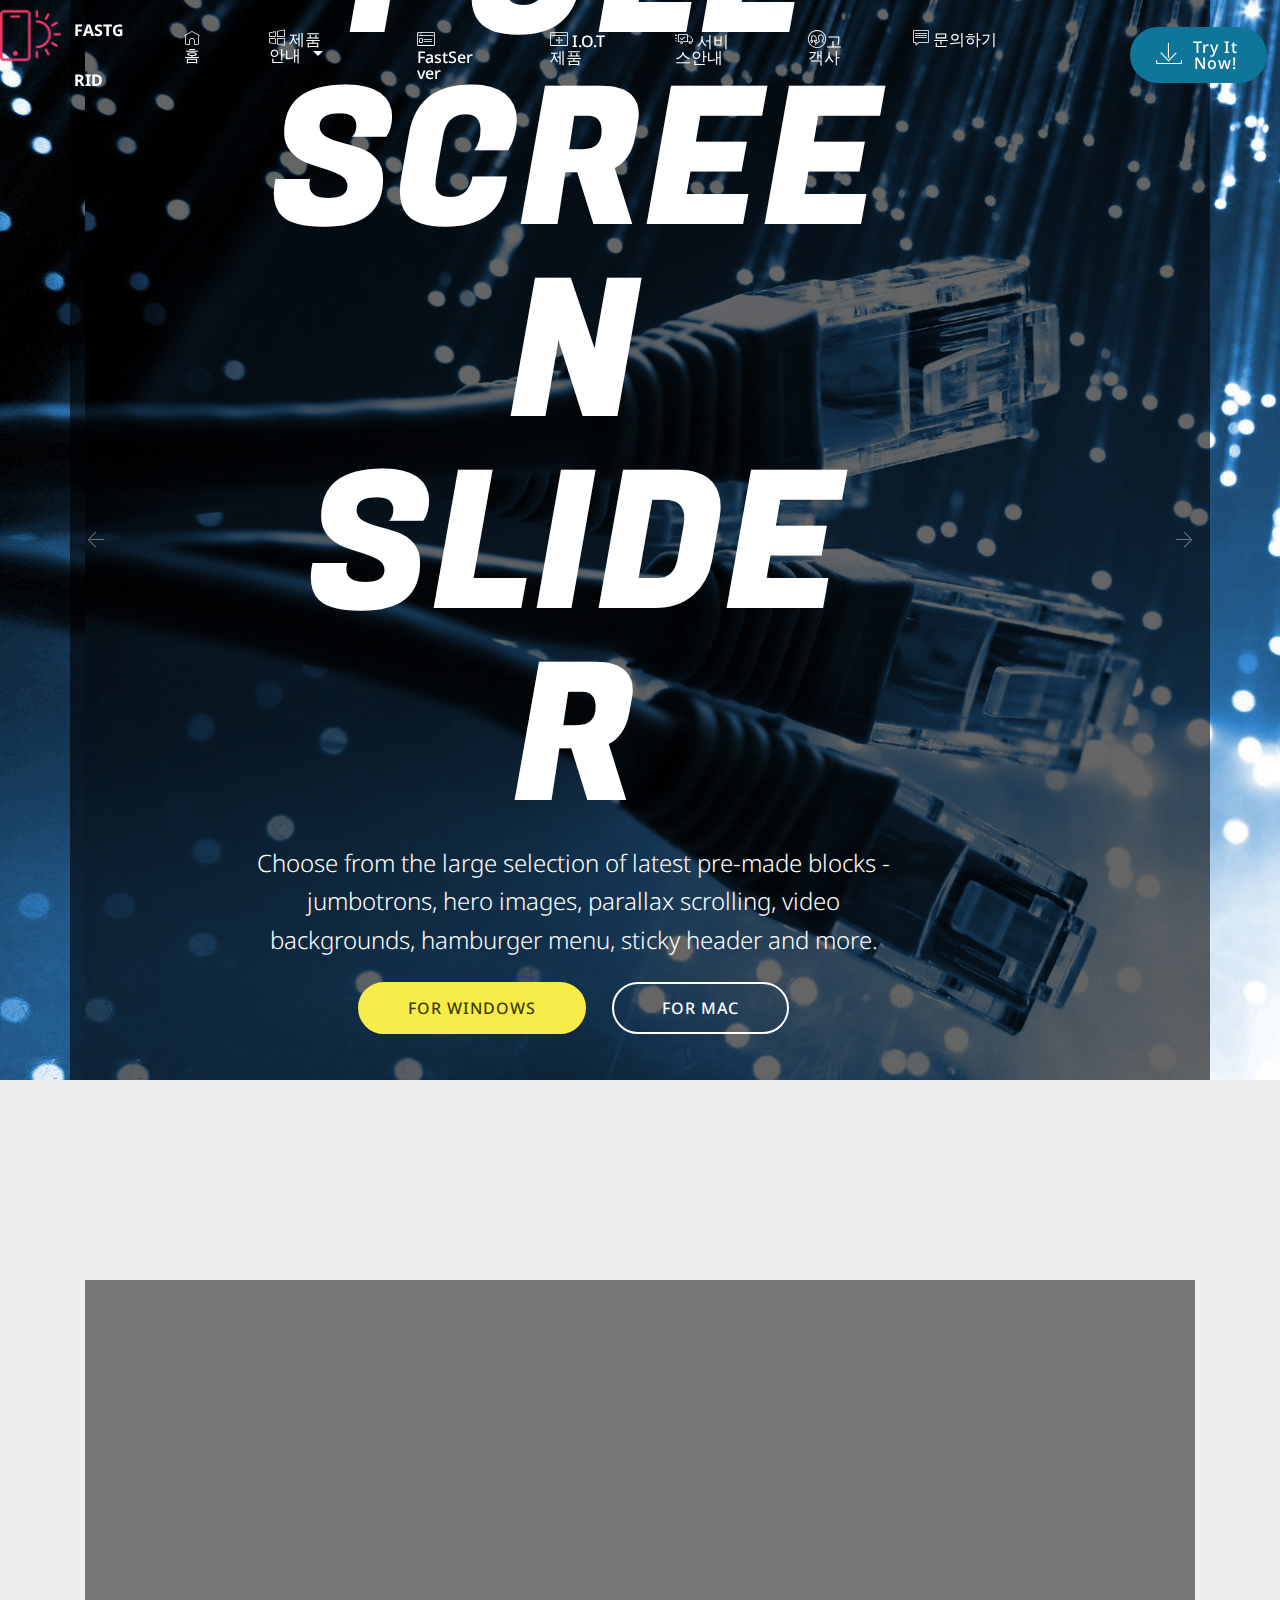
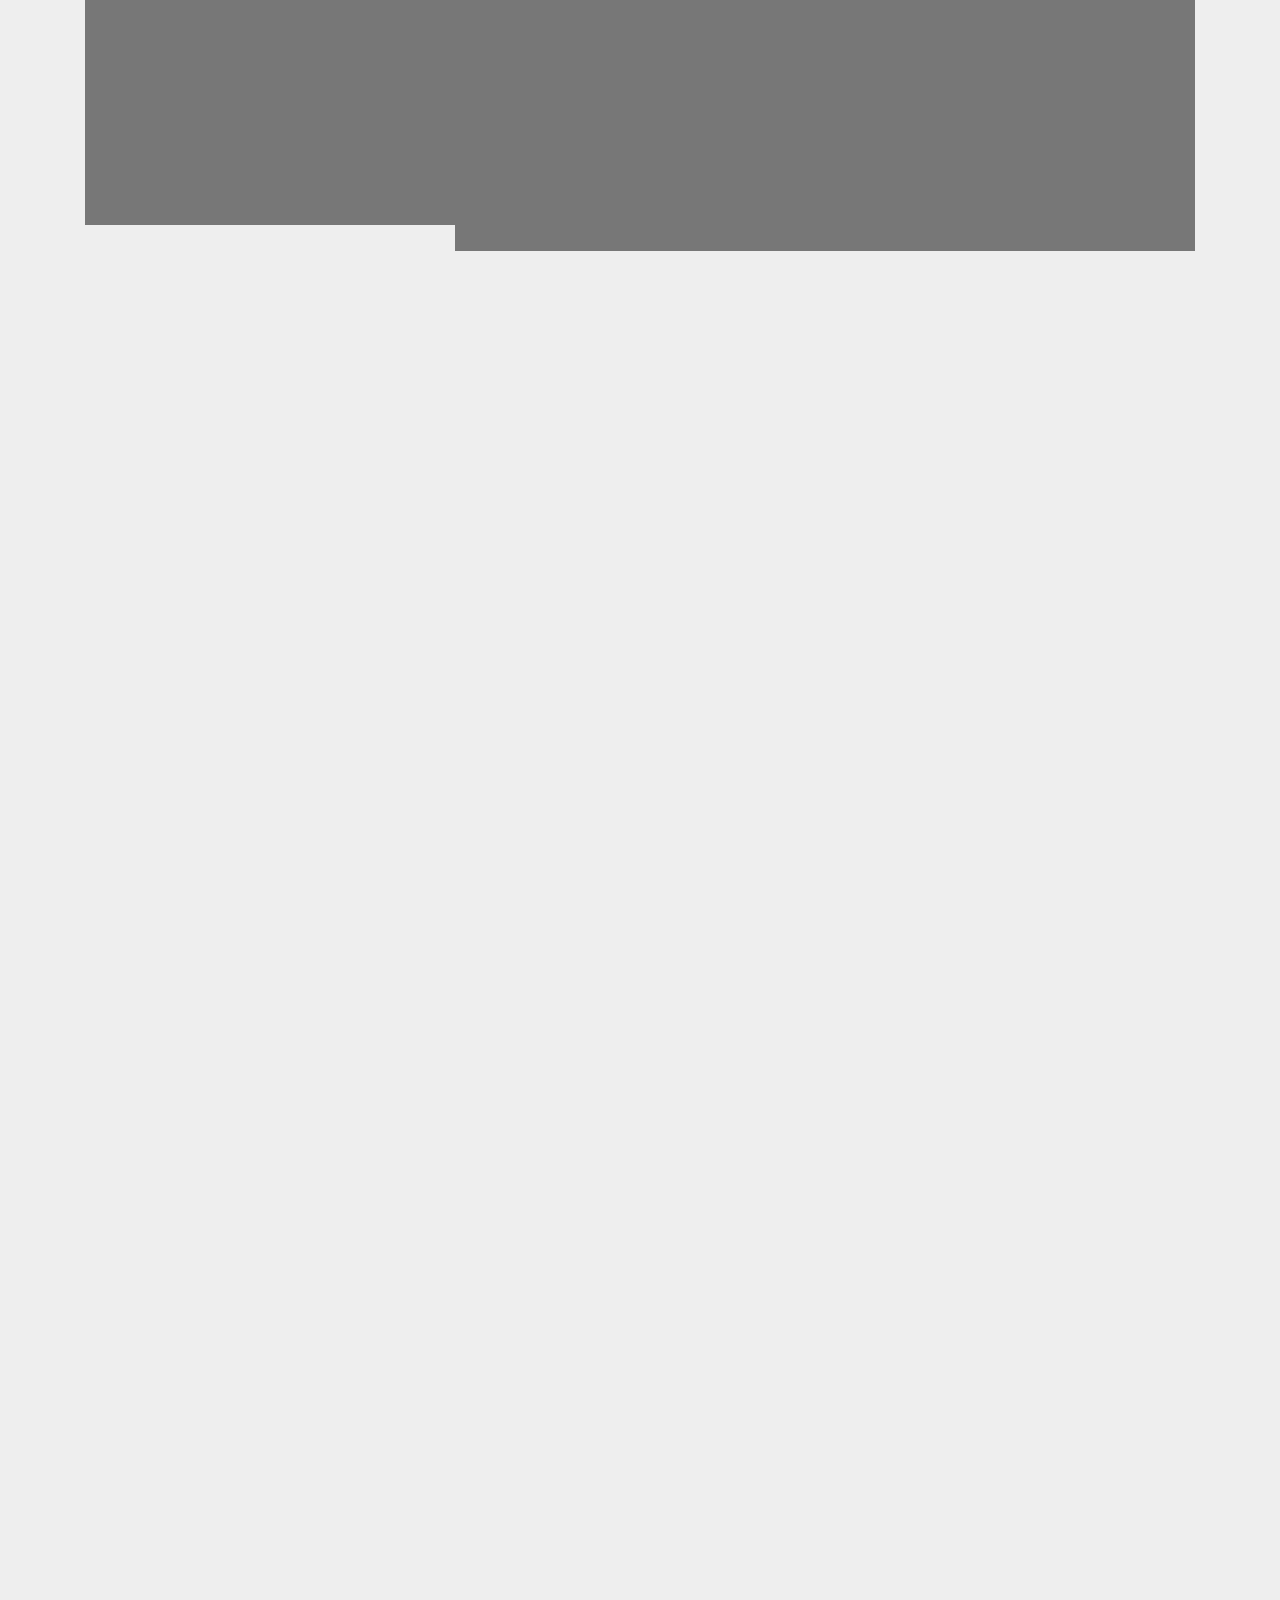
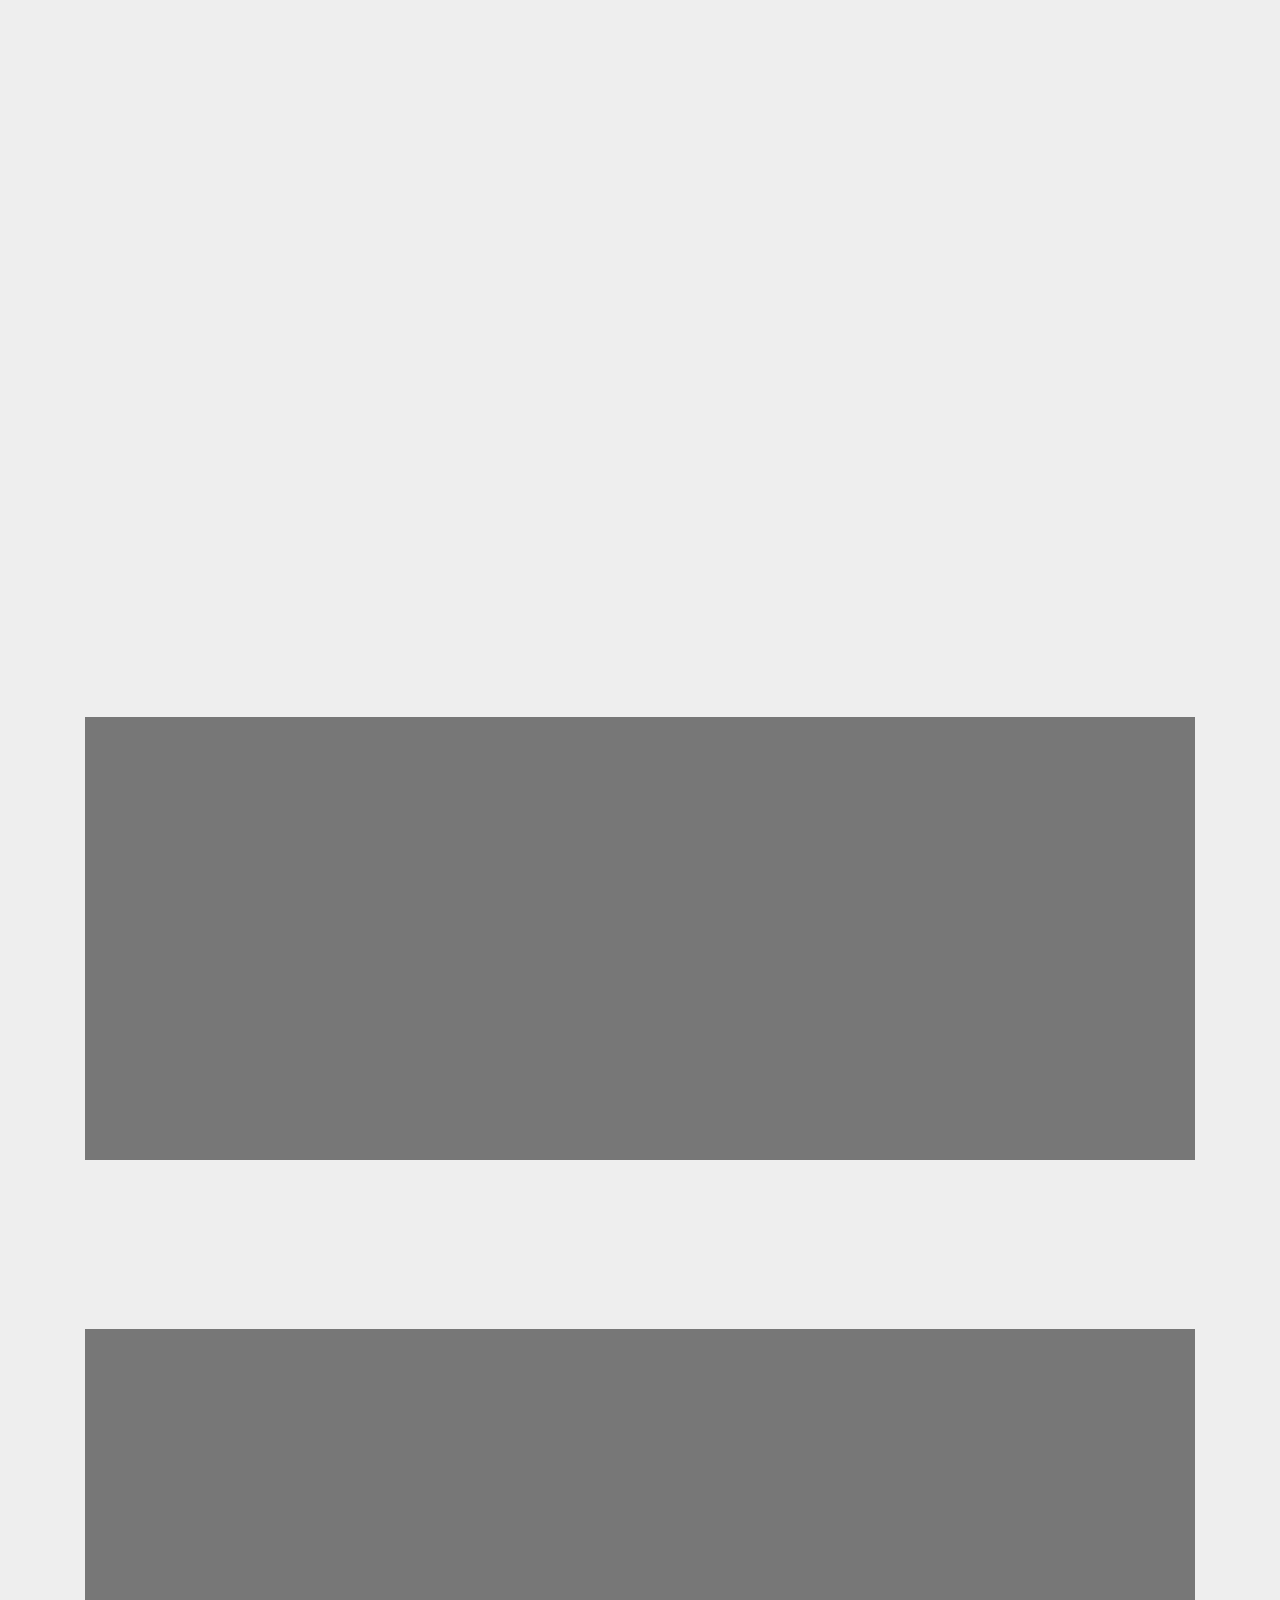
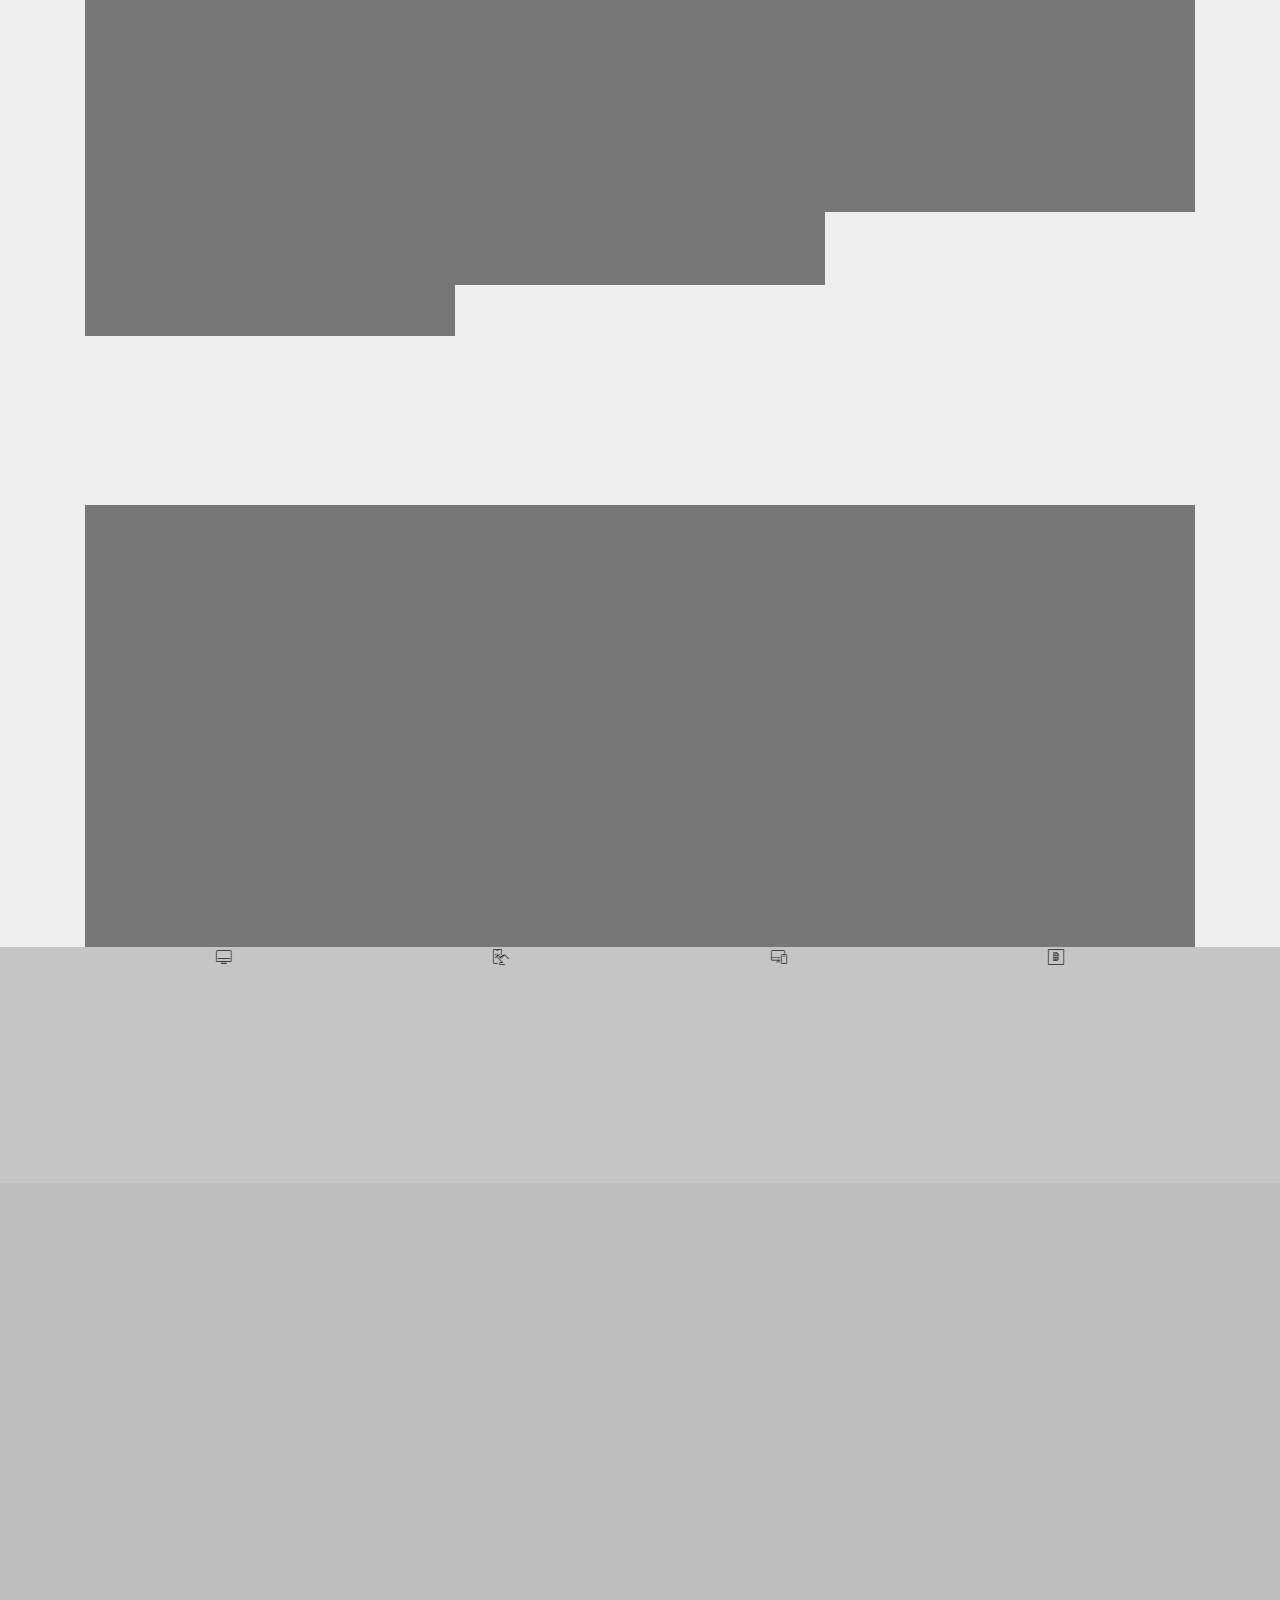
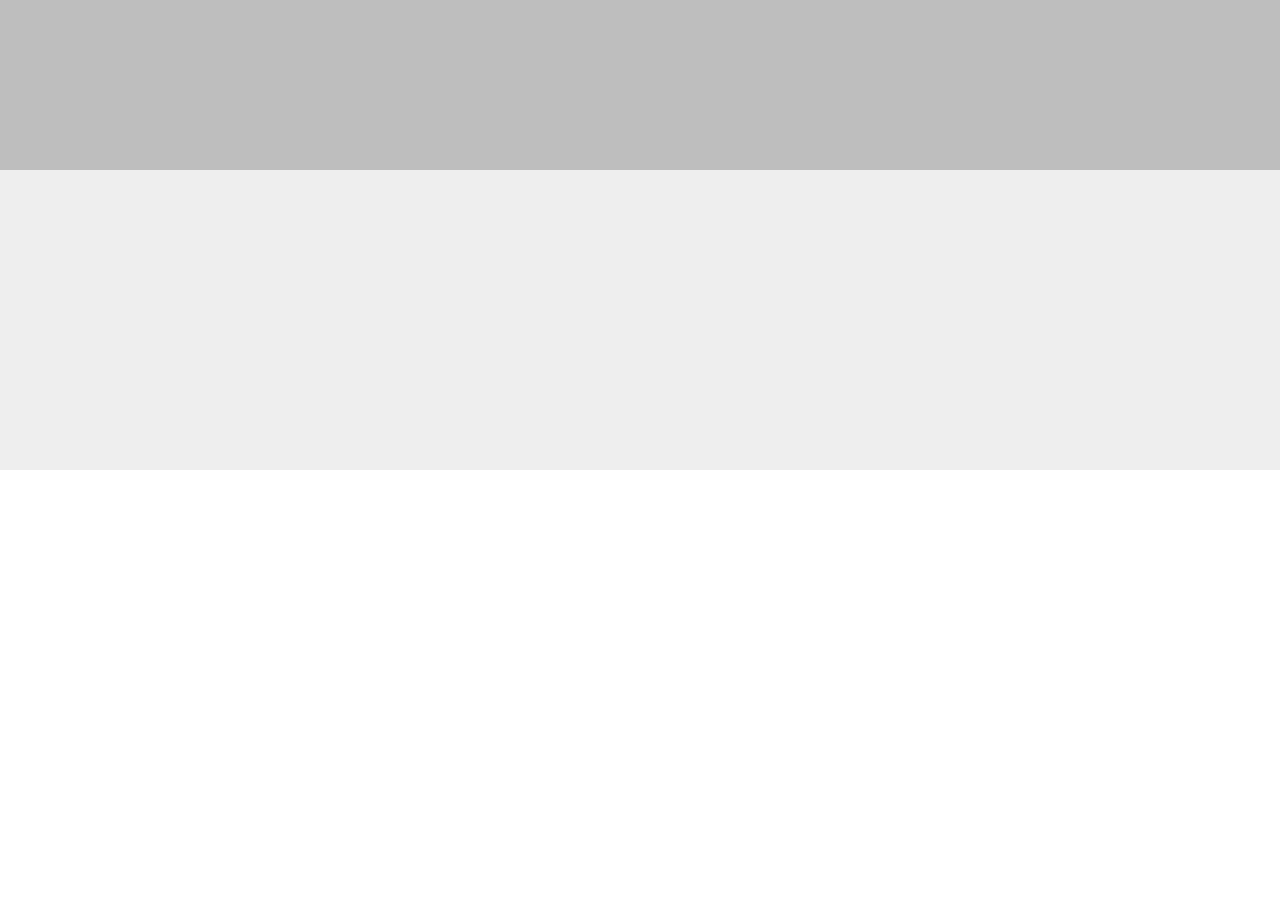
<file: page1.html>
<!DOCTYPE html>
<html >
<head>
  <!-- Site made with Mobirise Website Builder v4.7.2, https://mobirise.com -->
  <meta charset="UTF-8">
  <meta http-equiv="X-UA-Compatible" content="IE=edge">
  <meta name="generator" content="Mobirise v4.7.2, mobirise.com">
  <meta name="viewport" content="width=device-width, initial-scale=1, minimum-scale=1">
  <link rel="shortcut icon" href="assets/images/logo2.png" type="image/x-icon">
  <meta name="description" content="모달팝업">
  <title>modal1</title>
  <link rel="stylesheet" href="assets/web/assets/mobirise-icons/mobirise-icons.css">
  <link rel="stylesheet" href="assets/tether/tether.min.css">
  <link rel="stylesheet" href="assets/bootstrap/css/bootstrap.min.css">
  <link rel="stylesheet" href="assets/bootstrap/css/bootstrap-grid.min.css">
  <link rel="stylesheet" href="assets/bootstrap/css/bootstrap-reboot.min.css">
  <link rel="stylesheet" href="assets/dropdown/css/style.css">
  <link rel="stylesheet" href="assets/animatecss/animate.min.css">
  <link rel="stylesheet" href="assets/socicon/css/styles.css">
  <link rel="stylesheet" href="assets/theme/css/style.css">
  <link rel="stylesheet" href="assets/mobirise/css/mbr-additional.css" type="text/css">
  
  
  
</head>
<body>
  <section class="menu cid-qQENZtEk1g" once="menu" id="menu1-19">

    

    <nav class="navbar navbar-expand beta-menu navbar-dropdown align-items-center navbar-fixed-top navbar-toggleable-sm bg-color transparent">
        <button class="navbar-toggler navbar-toggler-right" type="button" data-toggle="collapse" data-target="#navbarSupportedContent" aria-controls="navbarSupportedContent" aria-expanded="false" aria-label="Toggle navigation">
            <div class="hamburger">
                <span></span>
                <span></span>
                <span></span>
                <span></span>
            </div>
        </button>
        <div class="menu-logo">
            <div class="navbar-brand">
                <span class="navbar-logo">
                    <a href="https://mobirise.com">
                         <img src="assets/images/logo2.png" alt="Mobirise" style="height: 3.8rem;">
                    </a>
                </span>
                <span class="navbar-caption-wrap"><a class="navbar-caption text-white display-4" href="https://mobirise.com">FASTGRID</a></span>
            </div>
        </div>
        <div class="collapse navbar-collapse" id="navbarSupportedContent">
            <ul class="navbar-nav nav-dropdown" data-app-modern-menu="true"><li class="nav-item">
                    <a class="nav-link link text-white display-4" href="#top"><span class="mbri-home mbr-iconfont mbr-iconfont-btn" style="font-size: 16px;"></span>
                        홈</a>
                </li>
                <li class="nav-item dropdown open">
                    <a class="nav-link link text-white dropdown-toggle display-4" href="index.html#features18-t" data-toggle="dropdown-submenu" aria-expanded="true"><span class="mbri-windows mbr-iconfont mbr-iconfont-btn" style="font-size: 16px;"></span>
                        제품안내 &nbsp;</a><div class="dropdown-menu"><a class="text-white dropdown-item display-4" href="index.html#features18-t">FastGrid</a><a class="text-white dropdown-item display-4" href="index.html#features15-v" aria-expanded="false">FastChart</a><a class="text-white dropdown-item display-4" href="index.html#features18-w" aria-expanded="false">FastBoard</a></div>
                </li><li class="nav-item"><a class="nav-link link text-white display-4" href="index.html#features18-11"><span class="mbri-sites mbr-iconfont mbr-iconfont-btn" style="font-size: 18px;"></span>
                        FastServer</a></li><li class="nav-item"><a class="nav-link link text-white display-4" href="index.html#features18-12"><span class="mbri-drag-n-drop2 mbr-iconfont mbr-iconfont-btn" style="font-size: 18px;"></span>
                        I.O.T 제품</a></li><li class="nav-item"><a class="nav-link link text-white display-4" href="index.html#features8-18"><span class="mbri-delivery mbr-iconfont mbr-iconfont-btn" style="font-size: 18px;"></span>
                        서비스안내</a></li><li class="nav-item"><a class="nav-link link text-white display-4" href="index.html#clients-p"><span class="mbri-users mbr-iconfont mbr-iconfont-btn" style="font-size: 18px;"></span>고객사</a></li><li class="nav-item"><a class="nav-link link text-white display-4" href="index.html#form1-q"><span class="mbri-chat mbr-iconfont mbr-iconfont-btn" style="font-size: 16px;"></span>
                        문의하기 &nbsp; &nbsp; &nbsp; &nbsp; &nbsp; &nbsp; &nbsp; &nbsp;</a></li><li class="nav-item"><a class="nav-link link text-white display-4" href="https://mobirise.com">
                        </a></li></ul>
            <div class="navbar-buttons mbr-section-btn">
                <a class="btn btn-sm btn-primary display-4" href="https://mobirise.com">
                    <span class="mbri-save mbr-iconfont mbr-iconfont-btn "></span>
                    Try It Now!
                </a>
            </div>
        </div>
    </nav>
</section>

<section class="engine"><a href="https://mobirise.me/h">how to create a web page</a></section><section class="carousel slide cid-qQENZuw4N4" data-interval="false" id="slider1-1a">

    

    <div class="full-screen"><div class="mbr-slider slide carousel" data-pause="true" data-keyboard="false" data-ride="carousel" data-interval="8000"><div class="carousel-inner" role="listbox"><div class="carousel-item slider-fullscreen-image" data-bg-video-slide="false" style="background-image: url(assets/images/1-1920x1200.jpg);"><div class="container container-slide"><div class="image_wrapper"><div class="mbr-overlay" style="opacity: 0.6;"></div><img src="assets/images/1-1920x1200.jpg"><div class="carousel-caption justify-content-center"><div class="col-10 align-center"><h2 class="mbr-fonts-style display-1">FULL SCREEN SLIDER</h2><p class="lead mbr-text mbr-fonts-style display-5">Choose from the large selection of latest pre-made blocks - jumbotrons, hero images, parallax scrolling, video backgrounds, hamburger menu, sticky header and more.</p><div class="mbr-section-btn" buttons="0"><a class="btn  btn-success display-4" href="https://mobirise.com">FOR WINDOWS</a> <a class="btn  btn-white-outline display-4" href="https://mobirise.com">FOR MAC</a></div></div></div></div></div></div><div class="carousel-item slider-fullscreen-image" data-bg-video-slide="https://www.youtube.com/watch?v=L71nt62ddPk"><div class="mbr-overlay"></div><div class="container container-slide"><div class="image_wrapper"><img src="assets/images/2.jpg" style="opacity: 0;"><div class="carousel-caption justify-content-center"><div class="col-10 align-left"><h2 class="mbr-fonts-style display-1">FastGrid</h2><p class="lead mbr-text mbr-fonts-style display-5">FastGrid는 자연과 함께 합니다.</p></div></div></div></div></div><div class="carousel-item slider-fullscreen-image" data-bg-video-slide="false" style="background-image: url(assets/images/2-1920x1080.jpg);"><div class="container container-slide"><div class="image_wrapper"><div class="mbr-overlay"></div><img src="assets/images/2-1920x1080.jpg"><div class="carousel-caption justify-content-center"><div class="col-10 align-center"><h2 class="mbr-fonts-style display-1">IMAGE SLIDE</h2><p class="lead mbr-text mbr-fonts-style display-5">Choose from the large selection of latest pre-made blocks - jumbotrons, hero images, parallax scrolling, video backgrounds, hamburger menu, sticky header and more.</p><div class="mbr-section-btn" buttons="0"><a class="btn btn-info display-4" href="https://mobirise.com">FOR WINDOWS</a> <a class="btn  btn-white-outline display-4" href="https://mobirise.com">FOR MAC</a></div></div></div></div></div></div><div class="carousel-item slider-fullscreen-image" data-bg-video-slide="false" style="background-image: url(assets/images/3-1800x1068.jpg);"><div class="container container-slide"><div class="image_wrapper"><div class="mbr-overlay" style="opacity: 0.6;"></div><img src="assets/images/3-1800x1068.jpg"><div class="carousel-caption justify-content-center"><div class="col-10 align-center"><h2 class="mbr-fonts-style display-1">FULL SCREEN SLIDER</h2><p class="lead mbr-text mbr-fonts-style display-5">Choose from the large selection of latest pre-made blocks - jumbotrons, hero images, parallax scrolling, video backgrounds, hamburger menu, sticky header and more.</p><div class="mbr-section-btn" buttons="0"><a class="btn  btn-success display-4" href="https://mobirise.com">FOR WINDOWS</a> <a class="btn  btn-white-outline display-4" href="https://mobirise.com">FOR MAC</a></div></div></div></div></div></div><div class="carousel-item slider-fullscreen-image" data-bg-video-slide="false" style="background-image: url(assets/images/4-1600x900.jpg);"><div class="container container-slide"><div class="image_wrapper"><div class="mbr-overlay" style="opacity: 0.6;"></div><img src="assets/images/4-1600x900.jpg"><div class="carousel-caption justify-content-center"><div class="col-10 align-center"><h2 class="mbr-fonts-style display-1">FULL SCREEN SLIDER</h2><p class="lead mbr-text mbr-fonts-style display-5">Choose from the large selection of latest pre-made blocks - jumbotrons, hero images, parallax scrolling, video backgrounds, hamburger menu, sticky header and more.</p><div class="mbr-section-btn" buttons="0"><a class="btn  btn-success display-4" href="https://mobirise.com">FOR WINDOWS</a> <a class="btn  btn-white-outline display-4" href="https://mobirise.com">FOR MAC</a></div></div></div></div></div></div><div class="carousel-item slider-fullscreen-image" data-bg-video-slide="false" style="background-image: url(assets/images/5-1920x1200.jpg);"><div class="container container-slide"><div class="image_wrapper"><div class="mbr-overlay" style="opacity: 0.6;"></div><img src="assets/images/5-1920x1200.jpg"><div class="carousel-caption justify-content-center"><div class="col-10 align-center"><h2 class="mbr-fonts-style display-1">FULL SCREEN SLIDER</h2><p class="lead mbr-text mbr-fonts-style display-5">Choose from the large selection of latest pre-made blocks - jumbotrons, hero images, parallax scrolling, video backgrounds, hamburger menu, sticky header and more.</p><div class="mbr-section-btn" buttons="0"><a class="btn  btn-success display-4" href="https://mobirise.com">FOR WINDOWS</a> <a class="btn  btn-white-outline display-4" href="https://mobirise.com">FOR MAC</a></div></div></div></div></div></div><div class="carousel-item slider-fullscreen-image" data-bg-video-slide="false" style="background-image: url(assets/images/6-1920x1080.jpg);"><div class="container container-slide"><div class="image_wrapper"><div class="mbr-overlay" style="opacity: 0.6;"></div><img src="assets/images/6-1920x1080.jpg"><div class="carousel-caption justify-content-center"><div class="col-10 align-center"><h2 class="mbr-fonts-style display-1">FULL SCREEN SLIDER</h2><p class="lead mbr-text mbr-fonts-style display-5">Choose from the large selection of latest pre-made blocks - jumbotrons, hero images, parallax scrolling, video backgrounds, hamburger menu, sticky header and more.</p><div class="mbr-section-btn" buttons="0"><a class="btn  btn-success display-4" href="https://mobirise.com">FOR WINDOWS</a> <a class="btn  btn-white-outline display-4" href="https://mobirise.com">FOR MAC</a></div></div></div></div></div></div><div class="carousel-item slider-fullscreen-image active" data-bg-video-slide="false" style="background-image: url(assets/images/7-1920x1080.jpg);"><div class="container container-slide"><div class="image_wrapper"><div class="mbr-overlay" style="opacity: 0.6;"></div><img src="assets/images/7-1920x1080.jpg"><div class="carousel-caption justify-content-center"><div class="col-10 align-center"><h2 class="mbr-fonts-style display-1">FULL SCREEN SLIDER</h2><p class="lead mbr-text mbr-fonts-style display-5">Choose from the large selection of latest pre-made blocks - jumbotrons, hero images, parallax scrolling, video backgrounds, hamburger menu, sticky header and more.</p><div class="mbr-section-btn" buttons="0"><a class="btn  btn-success display-4" href="https://mobirise.com">FOR WINDOWS</a> <a class="btn  btn-white-outline display-4" href="https://mobirise.com">FOR MAC</a></div></div></div></div></div></div></div><a data-app-prevent-settings="" class="carousel-control carousel-control-prev" role="button" data-slide="prev" href="#slider1-1a"><span aria-hidden="true" class="mbri-left mbr-iconfont"></span><span class="sr-only">Previous</span></a><a data-app-prevent-settings="" class="carousel-control carousel-control-next" role="button" data-slide="next" href="#slider1-1a"><span aria-hidden="true" class="mbri-right mbr-iconfont"></span><span class="sr-only">Next</span></a></div></div>

</section>

<section class="features18 popup-btn-cards cid-qQENZvJzSH" id="features18-1b">

    

    
    <div class="container">
        <h2 class="mbr-section-title pb-3 align-center mbr-fonts-style display-2"><strong>FastGrid 제품안내</strong></h2>
        <h3 class="mbr-section-subtitle display-5 align-center mbr-fonts-style mbr-light"><strong>복잡하고 바인딩이 어려운 그리드는 이제 버리고 IOT분야부터 모바일까지 지원하는</strong><br><strong> FastGrid를 사용하여 최적의 속도 환경과 최적의 개발 생산성을 가져 보세요.</strong></h3>
        <div class="media-container-row pt-5 ">
            <div class="card p-3 col-12 col-md-6 col-lg-4">
                <div class="card-wrapper ">
                    <div class="card-img">
                        <div class="mbr-overlay"></div>
                        <div class="mbr-section-btn text-center"><a href="https://mobirise.com" class="btn btn-primary display-4">상세보기</a></div>
                        <img src="assets/images/01.jpg" alt="Mobirise">
                    </div>
                    <div class="card-box">
                        <h4 class="card-title mbr-fonts-style display-7"><strong>
                            FastGrid 소개</strong></h4>
                        <p class="mbr-text mbr-fonts-style align-left display-7">
                            귀하의 웹 사이트 또는 모바일과 인트라넷등의 화면 유형에 관계없이 자동 반응형으로 화면이 표시되므로 <strong>웹과 모바일, 인트라넷 환경에서 자유롭게</strong> 배포가 가능합니다.<br><br>최소의 용량과 초적의 속도를 나타내어 주&nbsp;그리고 <strong>데이터베이스와 바인딩</strong>이 아주 쉬워집니다.
                        </p>
                    </div>
                </div>
            </div>
            <div class="card p-3 col-12 col-md-6 col-lg-4">
                <div class="card-wrapper">
                    <div class="card-img">
                        <div class="mbr-overlay"></div>
                        <div class="mbr-section-btn text-center"><a href="https://mobirise.com" class="btn btn-primary display-4">상세보기</a></div>
                        <img src="assets/images/02.jpg" alt="Mobirise">
                    </div>
                    <div class="card-box">
                        <h4 class="card-title mbr-fonts-style display-7"><strong>
                            FastGrid 특징</strong></h4>
                        <p class="mbr-text mbr-fonts-style display-7">
                           CSS3와 javascript는 25KB이하의 정말 작은 프레임웍으로 페이지로드 시간을 아주 크게 줄여들이며 &nbsp;<strong>최소.최적의 효과를 나타내는 순수한 국산 프레임워크</strong> 입니다.<br><br>각종 대규모 사이트에서 사용되어지고 있으며 SM,SI쪽에서 다양하고 빠른 기술지원이 가능합니다.
                        </p>
                    </div>
                </div>
            </div>

            <div class="card p-3 col-12 col-md-6 col-lg-4">
                <div class="card-wrapper">
                    <div class="card-img">
                        <div class="mbr-overlay"></div>
                        <div class="mbr-section-btn text-center"><a href="https://mobirise.com" class="btn btn-primary display-4">상세보기</a></div>
                        <img src="assets/images/03.jpg" alt="Mobirise">
                    </div>
                    <div class="card-box">
                        <h4 class="card-title mbr-fonts-style display-7"><strong>FastGrid 사용 분야</strong></h4>
                        <p class="mbr-text mbr-fonts-style display-7">
                            현업에서 풍부한 경험을 가진 개발자가 직접 개발한 간단하고도 빠른 FastGrid는 모든 스킬 레벨에 적용이 가능하므로 최적의 개발 생산성을 지향합니다.&nbsp;<br><strong>해외접속망에서도 빠른 스피드를 구현</strong>합니다.<br><br>느리고 복잡한 그리드를 사용하고 있다면<strong> FastGrid와 함께 하세요.</strong><br>
                        </p>
                    </div>
                </div>
            </div>

            
        </div>
    </div>
</section>

<section class="features15 cid-qQENZx2Oj2" id="features15-1c">

    

    
    <div class="container">
        <h2 class="mbr-section-title pb-3 align-center mbr-fonts-style display-2"><strong>FastChart 제품안내</strong></h2>
        <h3 class="mbr-section-subtitle display-5 align-center mbr-fonts-style">깔끔하고 미려한 FastChart로 여러분의 다양한 기기환경에서 올바르게<br>나타내어주는 FastChart를 이용하여 고객에게 최적의 서비스 환경을 제공하세요.</h3>

        <div class="media-container-row container pt-5 mt-2">

            <div class="col-12 col-md-6 mb-4 col-lg-4">
                <div class="card flip-card p-5 align-center">
                    <div class="card-front card_cont">
                        <img src="assets/images/jumbotron.jpg" alt="Mobirise">
                    </div>
                    <div class="card_back card_cont">
                        <h4 class="card-title display-5 py-2 mbr-fonts-style"><strong>깔금하고 미려한 디자인</strong></h4>
                        <p class="mbr-text mbr-fonts-style display-7">FastChart는 최신 기술을 적용하여 끔하고 미려한 디자인을 지원합니다.<br><br>주식과 선물 그리고 가상화페등의 차트가 필요한 웹사이트 도는 모바일 기기들을 똑같은 환경으로 제공합니다.</p>
                    </div>
                </div>
            </div>

            <div class="col-12 col-md-6 mb-4 col-lg-4">
                
                <div class="card flip-card p-5 align-center">
                    <div class="card-front card_cont">
                        <img src="assets/images/jumbotron2.jpg" alt="Mobirise">
                    </div>
                    <div class="card_back card_cont">
                        <h4 class="card-title py-2 mbr-fonts-style display-5"><strong>쉽고 간편한 UX/UI</strong></h4>
                        <p class="mbr-text mbr-fonts-style display-7">쉽게 웹사이트나 모바일등에 적용이 가능하며 쉬운 개발 생산성으로 프로젝트 기간을 상당히 많이 줄여 줍니다.<br><br>인트라넷/모바일/웹/하이브리드등의 개발 제품에 언제든지 사용할 수 있습니다.</p>
                    </div>
                </div>
            </div>
            
            <div class="col-12 col-md-6 mb-4 col-lg-4">
                <div class="card flip-card p-5 align-center">
                    <div class="card-front card_cont">
                        <img src="assets/images/background5.jpg" alt="Mobirise">
                    </div>
                    <div class="card_back card_cont">
                        <h4 class="card-title py-2 mbr-fonts-style display-5"><strong>
                            다양한 기기환경 지원</strong></h4>
                        <p class="mbr-text mbr-fonts-style display-7">데스크탑/각종 모바일 기기/커스텀 기기등을 지원합니다.<br><br>따라서 고객에게 다양한 서비스를 지원할 수 &nbsp;있습니다.<br>기술지원과 문의 등을 통하여 지속적으로 관리가 되어집니다.</p>
                    </div>
                </div> 
            </div>

            
        </div>
</div></section>

<section class="features18 popup-btn-cards cid-qQENZynq1I" id="features18-1d">

    

    
    <div class="container">
        <h2 class="mbr-section-title pb-3 align-center mbr-fonts-style display-2"><strong>FastBoard 제품안내</strong></h2>
        <h3 class="mbr-section-subtitle display-5 align-center mbr-fonts-style mbr-light">
            In browser you will see buttons when hover on cards
        </h3>
        <div class="media-container-row pt-5 ">
            <div class="card p-3 col-12 col-md-6 col-lg-4">
                <div class="card-wrapper ">
                    <div class="card-img">
                        <div class="mbr-overlay"></div>
                        <div class="mbr-section-btn text-center">
                            <a href="https://mobirise.com" class="btn btn-primary display-4">Learn More</a>
                        </div>
                        <img src="assets/images/01.jpg" alt="Mobirise">
                    </div>
                    <div class="card-box">
                        <h4 class="card-title mbr-fonts-style display-7">
                            No Coding
                        </h4>
                        <p class="mbr-text mbr-fonts-style align-left display-7">
                            Mobirise is an easy website builder - just drop site elements to your page, add content and style it to look the way you like.
                        </p>
                    </div>
                </div>
            </div>
            <div class="card p-3 col-12 col-md-6 col-lg-4">
                <div class="card-wrapper">
                    <div class="card-img">
                        <div class="mbr-overlay"></div>
                        <div class="mbr-section-btn text-center">
                            <a href="https://mobirise.com" class="btn btn-primary display-4">Learn More</a>
                        </div>
                        <img src="assets/images/02.jpg" alt="Mobirise">
                    </div>
                    <div class="card-box">
                        <h4 class="card-title mbr-fonts-style display-7">
                            Mobile Friendly
                        </h4>
                        <p class="mbr-text mbr-fonts-style display-7">
                           All sites you make with Mobirise are mobile-friendly. You don't have to create a special mobile version of your site.
                        </p>
                    </div>
                </div>
            </div>

            <div class="card p-3 col-12 col-md-6 col-lg-4">
                <div class="card-wrapper">
                    <div class="card-img">
                        <div class="mbr-overlay"></div>
                        <div class="mbr-section-btn text-center">
                            <a href="https://mobirise.com" class="btn btn-primary display-4">Learn More</a>
                        </div>
                        <img src="assets/images/03.jpg" alt="Mobirise">
                    </div>
                    <div class="card-box">
                        <h4 class="card-title mbr-fonts-style display-7">
                            Unique Styles
                        </h4>
                        <p class="mbr-text mbr-fonts-style display-7">
                            Mobirise offers many site blocks in several themes, and though these blocks are pre-made, they are flexible.
                        </p>
                    </div>
                </div>
            </div>

            
        </div>
    </div>
</section>

<section class="features18 popup-btn-cards cid-qQENZzDiW8" id="features18-1e">

    

    
    <div class="container">
        <h2 class="mbr-section-title pb-3 align-center mbr-fonts-style display-2"><strong>FastServer 제품안내</strong></h2>
        <h3 class="mbr-section-subtitle display-5 align-center mbr-fonts-style mbr-light">강력한 초소형 서버인 FastServer가 귀사의 시스템을 혁신적으로 변화시킬 수 있습니다.</h3>
        <div class="media-container-row pt-5 ">
            <div class="card p-3 col-12 col-md-6 col-lg-4">
                <div class="card-wrapper ">
                    <div class="card-img">
                        <div class="mbr-overlay"></div>
                        <div class="mbr-section-btn text-center">
                            <a href="https://mobirise.com" class="btn btn-primary display-4">Learn More</a>
                        </div>
                        <img src="assets/images/products-1-676x676.jpg" alt="Mobirise" title="">
                    </div>
                    <div class="card-box">
                        <h4 class="card-title mbr-fonts-style display-7"><strong>모델명:ALC-3500</strong></h4>
                        <p class="mbr-text mbr-fonts-style align-left display-7">듀얼무선,듀얼카메라,4K영상 지원ebajfqnstjsMobirise is an easy website builder - just drop site elements to your page, add content and style it to look the way you like.
                        </p>
                    </div>
                </div>
            </div>
            <div class="card p-3 col-12 col-md-6 col-lg-4">
                <div class="card-wrapper">
                    <div class="card-img">
                        <div class="mbr-overlay"></div>
                        <div class="mbr-section-btn text-center">
                            <a href="https://mobirise.com" class="btn btn-primary display-4">Learn More</a>
                        </div>
                        <img src="assets/images/products-15-640x640.jpg" alt="Mobirise" title="">
                    </div>
                    <div class="card-box">
                        <h4 class="card-title mbr-fonts-style display-7"><strong>모델명:ALC-2000</strong></h4>
                        <p class="mbr-text mbr-fonts-style display-7">
                           All sites you make with Mobirise are mobile-friendly. You don't have to create a special mobile version of your site.
                        </p>
                    </div>
                </div>
            </div>

            <div class="card p-3 col-12 col-md-6 col-lg-4">
                <div class="card-wrapper">
                    <div class="card-img">
                        <div class="mbr-overlay"></div>
                        <div class="mbr-section-btn text-center"><a href="https://mobirise.com" class="btn btn-primary display-4">Learn More</a></div>
                        <img src="assets/images/products-21-357x280.jpg" alt="Mobirise" title="">
                    </div>
                    <div class="card-box">
                        <h4 class="card-title mbr-fonts-style display-7"><strong>모델명:ALC-3500</strong></h4>
                        <p class="mbr-text mbr-fonts-style display-7">
                            Mobirise offers many site blocks in several themes, and though these blocks are pre-made, they are flexible.
                        </p>
                    </div>
                </div>
            </div>

            
        </div>
    </div>
</section>

<section class="features18 popup-btn-cards cid-qQENZAXdxg" id="features18-1f">

    

    
    <div class="container">
        <h2 class="mbr-section-title pb-3 align-center mbr-fonts-style display-2"><strong>I.O.T 보드 제품안내</strong></h2>
        <h3 class="mbr-section-subtitle display-5 align-center mbr-fonts-style mbr-light">
            In browser you will see buttons when hover on cards
        </h3>
        <div class="media-container-row pt-5 ">
            <div class="card p-3 col-12 col-md-6 col-lg-4">
                <div class="card-wrapper ">
                    <div class="card-img">
                        <div class="mbr-overlay"></div>
                        <div class="mbr-section-btn text-center">
                            <a href="https://mobirise.com" class="btn btn-primary display-4">Learn More</a>
                        </div>
                        <img src="assets/images/01.jpg" alt="Mobirise">
                    </div>
                    <div class="card-box">
                        <h4 class="card-title mbr-fonts-style display-7">
                            No Coding
                        </h4>
                        <p class="mbr-text mbr-fonts-style align-left display-7">
                            Mobirise is an easy website builder - just drop site elements to your page, add content and style it to look the way you like.
                        </p>
                    </div>
                </div>
            </div>
            <div class="card p-3 col-12 col-md-6 col-lg-4">
                <div class="card-wrapper">
                    <div class="card-img">
                        <div class="mbr-overlay"></div>
                        <div class="mbr-section-btn text-center">
                            <a href="https://mobirise.com" class="btn btn-primary display-4">Learn More</a>
                        </div>
                        <img src="assets/images/02.jpg" alt="Mobirise">
                    </div>
                    <div class="card-box">
                        <h4 class="card-title mbr-fonts-style display-7">
                            Mobile Friendly
                        </h4>
                        <p class="mbr-text mbr-fonts-style display-7">
                           All sites you make with Mobirise are mobile-friendly. You don't have to create a special mobile version of your site.
                        </p>
                    </div>
                </div>
            </div>

            <div class="card p-3 col-12 col-md-6 col-lg-4">
                <div class="card-wrapper">
                    <div class="card-img">
                        <div class="mbr-overlay"></div>
                        <div class="mbr-section-btn text-center">
                            <a href="https://mobirise.com" class="btn btn-primary display-4">Learn More</a>
                        </div>
                        <img src="assets/images/03.jpg" alt="Mobirise">
                    </div>
                    <div class="card-box">
                        <h4 class="card-title mbr-fonts-style display-7">
                            Unique Styles
                        </h4>
                        <p class="mbr-text mbr-fonts-style display-7">
                            Mobirise offers many site blocks in several themes, and though these blocks are pre-made, they are flexible.
                        </p>
                    </div>
                </div>
            </div>

            
        </div>
    </div>
</section>

<section class="features8 cid-qQENZCAt6v mbr-parallax-background" id="features8-1g">

    

    <div class="mbr-overlay" style="opacity: 0.2; background-color: rgb(35, 35, 35);">
    </div>

    <div class="container">
        <div class="media-container-row">

            <div class="card  col-12 col-md-6 col-lg-3">
                <div class="card-img">
                    <span class="mbri-desktop mbr-iconfont"></span>
                </div>
                <div class="card-box align-center">
                    <h4 class="card-title mbr-fonts-style display-7">
                        Unlimited Sites
                    </h4>
                    <p class="mbr-text mbr-fonts-style display-7">
                       Mobirise gives you the freedom to develop as many websites as you like given the fact that it is a desktop app.
                    </p>
                    <div class="mbr-section-btn text-center">
                        <a href="https://mobirise.com" class="btn btn-secondary display-4">
                            More
                        </a>
                    </div>
                </div>
            </div>

            <div class="card  col-12 col-md-6 col-lg-3">
                <div class="card-img">
                    <span class="mbri-touch mbr-iconfont"></span>
                </div>
                <div class="card-box align-center">
                    <h4 class="card-title mbr-fonts-style display-7">
                        Mobile Friendly
                    </h4>
                    <p class="mbr-text mbr-fonts-style display-7">
                       All sites you make with Mobirise are mobile-friendly. You don't have to create a special mobile version of your site.
                    </p>
                    <div class="mbr-section-btn text-center">
                        <a href="https://mobirise.com" class="btn btn-secondary display-4">
                            More
                        </a>
                    </div>
                </div>
            </div>

            <div class="card  col-12 col-md-6 col-lg-3">
                <div class="card-img">
                    <span class="mbri-responsive mbr-iconfont"></span>
                </div>
                <div class="card-box align-center">
                    <h4 class="card-title mbr-fonts-style display-7">
                        Unique Styles
                    </h4>
                    <p class="mbr-text mbr-fonts-style display-7">
                       Mobirise offers many site blocks in several themes, and though these blocks are pre-made, they are flexible.
                    </p>
                    <div class="mbr-section-btn text-center">
                        <a href="https://mobirise.com" class="btn btn-secondary display-4">
                            More
                        </a>
                    </div>
                </div>
            </div>

            <div class="card  col-12 col-md-6 col-lg-3">
                <div class="card-img">
                    <span class="mbri-bootstrap mbr-iconfont"></span>
                </div>
                <div class="card-box align-center">
                    <h4 class="card-title mbr-fonts-style display-7">
                        No Coding
                    </h4>
                    <p class="mbr-text mbr-fonts-style display-7">
                       Mobirise is an easy website builder - just drop site elements to your page, add content and style it to look the way you like.
                    </p>
                    <div class="mbr-section-btn text-center">
                        <a href="https://mobirise.com" class="btn btn-secondary display-4">
                            More
                        </a>
                    </div>
                </div>
            </div>
        </div>
    </div>
</section>

<section class="mbr-section form1 cid-qQENZDIvrJ mbr-parallax-background" id="form1-1h">

    

    <div class="mbr-overlay" style="opacity: 0.2; background-color: rgb(0, 0, 0);">
    </div>
    <div class="container">
        <div class="row justify-content-center">
            <div class="title col-12 col-lg-8">
                <h2 class="mbr-section-title align-center pb-3 mbr-fonts-style display-2"><strong>
                    CONTACT FORM
                </strong></h2>
                <h3 class="mbr-section-subtitle align-center mbr-light pb-3 mbr-fonts-style display-5">제품에 대한 상담 또는 문의하실 사항이 있다면 연락 주세요.<br>언제든지 친절하게 상담하여 드리도록 하겠습니다.</h3>
            </div>
        </div>
    </div>
    <div class="container">
        <div class="row justify-content-center">
            <div class="media-container-column col-lg-8" data-form-type="formoid">
                    <div data-form-alert="" hidden="">상담해 주신데 대해 감사드립니다.</div>
            
                    <form class="mbr-form" action="https://mobirise.com/" method="post" data-form-title="Mobirise Form"><input type="hidden" name="email" data-form-email="true" value="UYCNRBZp6dPx9SXVXrH0Mt3hNNfbwzJ1scsz9FvJ9sABBeIy6s24jXYS3ZTu+CHcNXAO+fCtn8sCvNze5fjvBaFzOjIhl+dMGN3O/d6VdWZ6r82EwRvogV4MkFHBMQr5" data-form-field="Email">
                        <div class="row row-sm-offset">
                            <div class="col-md-4 multi-horizontal" data-for="name">
                                <div class="form-group">
                                    <label class="form-control-label mbr-fonts-style display-7" for="name-form1-1h">Name</label>
                                    <input type="text" class="form-control" name="name" data-form-field="Name" required="" placeholder="이름" id="name-form1-1h">
                                </div>
                            </div>
                            <div class="col-md-4 multi-horizontal" data-for="email">
                                <div class="form-group">
                                    <label class="form-control-label mbr-fonts-style display-7" for="email-form1-1h">Email</label>
                                    <input type="email" class="form-control" name="email" data-form-field="Email" required="" placeholder="이메일" id="email-form1-1h">
                                </div>
                            </div>
                            <div class="col-md-4 multi-horizontal" data-for="phone">
                                <div class="form-group">
                                    <label class="form-control-label mbr-fonts-style display-7" for="phone-form1-1h">Phone</label>
                                    <input type="tel" class="form-control" name="phone" data-form-field="Phone" placeholder="전화번호" id="phone-form1-1h">
                                </div>
                            </div>
                        </div>
                        <div class="form-group" data-for="message">
                            <label class="form-control-label mbr-fonts-style display-7" for="message-form1-1h">Message</label>
                            <textarea type="text" class="form-control" name="message" rows="7" data-form-field="Message" placeholder="남기실말씀" id="message-form1-1h"></textarea>
                        </div>
            
                        <span class="input-group-btn"><button href="" type="submit" class="btn btn-primary btn-form display-7">상담하기</button></span>
                    </form>
            </div>
        </div>
    </div>
</section>

<section class="clients cid-qQENZEVROZ" id="clients-1i">
      

    
        <div class="container mb-5">
            <div class="media-container-row">
                <div class="col-12 align-center">
                    <h2 class="mbr-section-title pb-3 mbr-fonts-style display-2"><strong>당사 고객 리스트</strong></h2>
                    <h3 class="mbr-section-subtitle mbr-light mbr-fonts-style display-5">
                        Click any image to change it.Click blue "Gear" icon in the top right corner to change background, amount slides and amount visible items at once.
                    </h3>
                </div>
            </div>
        </div>

    <div class="container">
        <div class="carousel slide" data-ride="carousel" role="listbox">
            <div class="carousel-inner" data-visible="5">
                
                
                
                
                
            <div class="carousel-item ">
                    <div class="media-container-row">
                        <div class="col-md-12">
                            <div class="wrap-img ">
                                <img src="assets/images/1.png" class="img-responsive clients-img">
                            </div>
                        </div>
                    </div>
                </div><div class="carousel-item ">
                    <div class="media-container-row">
                        <div class="col-md-12">
                            <div class="wrap-img ">
                                <img src="assets/images/2.png" class="img-responsive clients-img">
                            </div>
                        </div>
                    </div>
                </div><div class="carousel-item ">
                    <div class="media-container-row">
                        <div class="col-md-12">
                            <div class="wrap-img ">
                                <img src="assets/images/3.png" class="img-responsive clients-img">
                            </div>
                        </div>
                    </div>
                </div><div class="carousel-item ">
                    <div class="media-container-row">
                        <div class="col-md-12">
                            <div class="wrap-img ">
                                <img src="assets/images/4.png" class="img-responsive clients-img">
                            </div>
                        </div>
                    </div>
                </div><div class="carousel-item ">
                    <div class="media-container-row">
                        <div class="col-md-12">
                            <div class="wrap-img ">
                                <img src="assets/images/5.png" class="img-responsive clients-img">
                            </div>
                        </div>
                    </div>
                </div></div>
            <div class="carousel-controls">
                <a data-app-prevent-settings="" class="carousel-control carousel-control-prev" role="button" data-slide="prev">
                    <span aria-hidden="true" class="mbri-left mbr-iconfont"></span>
                    <span class="sr-only">Previous</span>
                </a>
                <a data-app-prevent-settings="" class="carousel-control carousel-control-next" role="button" data-slide="next">
                    <span aria-hidden="true" class="mbri-right mbr-iconfont"></span>
                    <span class="sr-only">Next</span>
                </a>
            </div>
        </div>
    </div>
</section>

<section class="cid-qQENZGgcd2 mbr-reveal" id="footer2-1j">

    

    

    <div class="container">
        <div class="media-container-row content mbr-white">
            <div class="col-12 col-md-3 mbr-fonts-style display-7">
                <p class="mbr-text">
                    <strong>Address</strong>
                    <br>
                    <br>경기도 양주시 삼숭로 38번길 191 상가동 4112호&nbsp;<br>
                    <br>
                    <br><strong>Contacts</strong>
                    <br>
                    <br>Email: murondo@gmail.com&nbsp;<br>Phone: 0507 507-1310-9008<br>Fax: 0504-246-8539</p>
            </div>
            <div class="col-12 col-md-3 mbr-fonts-style display-7">
                <p class="mbr-text"><strong>Family Links</strong>
                    <br>
                    <br><a href="http://blog.naver.com/waacom" target="_blank"><strong>네이버 블로그</strong></a><br><a href="http://www.alicamping.com" target="_blank"><strong>알리캠핑 쇼핑몰</strong></a><a href="http://blog.naver.com/waacom" target="_blank"><br></a><br>
                    <br><strong>근무시간 안내</strong>&nbsp;<br>
                    <br>월-금 : 오전 9시~오후 5시
<br>메일상담 : 24시간
<br>텔레그램상담 : 24시간
<br></p>
            </div>
            <div class="col-12 col-md-6">
                <div class="google-map"><iframe frameborder="0" style="border:0" src="https://www.google.com/maps/embed/v1/place?key=AIzaSyA0Dx_boXQiwvdz8sJHoYeZNVTdoWONYkU&amp;q=place_id:ChIJuZZoY6HFfDURJHskOAISi2A" allowfullscreen=""></iframe></div>
            </div>
        </div>
        <div class="footer-lower">
            <div class="media-container-row">
                <div class="col-sm-12">
                    <hr>
                </div>
            </div>
            <div class="media-container-row mbr-white">
                <div class="col-sm-6 copyright">
                    <p class="mbr-text mbr-fonts-style display-7">
                        © Copyright 2008 <strong><a href="index.html">FastGrid</a></strong> - All Rights Reserved
                    </p>
                </div>
                <div class="col-md-6">
                    <div class="social-list align-right">
                        <div class="soc-item">
                            <a href="https://twitter.com/mobirise" target="_blank">
                                <span class="socicon-twitter socicon mbr-iconfont mbr-iconfont-social"></span>
                            </a>
                        </div>
                        <div class="soc-item">
                            <a href="https://www.facebook.com/pages/Mobirise/1616226671953247" target="_blank">
                                <span class="socicon-facebook socicon mbr-iconfont mbr-iconfont-social"></span>
                            </a>
                        </div>
                        <div class="soc-item">
                            <a href="https://www.youtube.com/c/mobirise" target="_blank">
                                <span class="socicon-youtube socicon mbr-iconfont mbr-iconfont-social"></span>
                            </a>
                        </div>
                        <div class="soc-item">
                            <a href="https://instagram.com/alicamping" target="_blank">
                                <span class="mbr-iconfont mbr-iconfont-social socicon-instagram socicon"></span>
                            </a>
                        </div>
                        
                        
                    </div>
                </div>
            </div>
        </div>
    </div>
</section>


  <script src="assets/web/assets/jquery/jquery.min.js"></script>
  <script src="assets/popper/popper.min.js"></script>
  <script src="assets/tether/tether.min.js"></script>
  <script src="assets/bootstrap/js/bootstrap.min.js"></script>
  <script src="assets/smoothscroll/smooth-scroll.js"></script>
  <script src="assets/dropdown/js/script.min.js"></script>
  <script src="assets/touchswipe/jquery.touch-swipe.min.js"></script>
  <script src="assets/viewportchecker/jquery.viewportchecker.js"></script>
  <script src="assets/ytplayer/jquery.mb.ytplayer.min.js"></script>
  <script src="assets/vimeoplayer/jquery.mb.vimeo_player.js"></script>
  <script src="assets/bootstrapcarouselswipe/bootstrap-carousel-swipe.js"></script>
  <script src="assets/mbr-popup-btns/mbr-popup-btns.js"></script>
  <script src="assets/mbr-flip-card/mbr-flip-card.js"></script>
  <script src="assets/parallax/jarallax.min.js"></script>
  <script src="assets/mbr-clients-slider/mbr-clients-slider.js"></script>
  <script src="assets/theme/js/script.js"></script>
  <script src="assets/slidervideo/script.js"></script>
  <script src="assets/formoid/formoid.min.js"></script>
  
  
 <div id="scrollToTop" class="scrollToTop mbr-arrow-up"><a style="text-align: center;"><i></i></a></div>
    <input name="animation" type="hidden">
  </body>
</html>
</file>
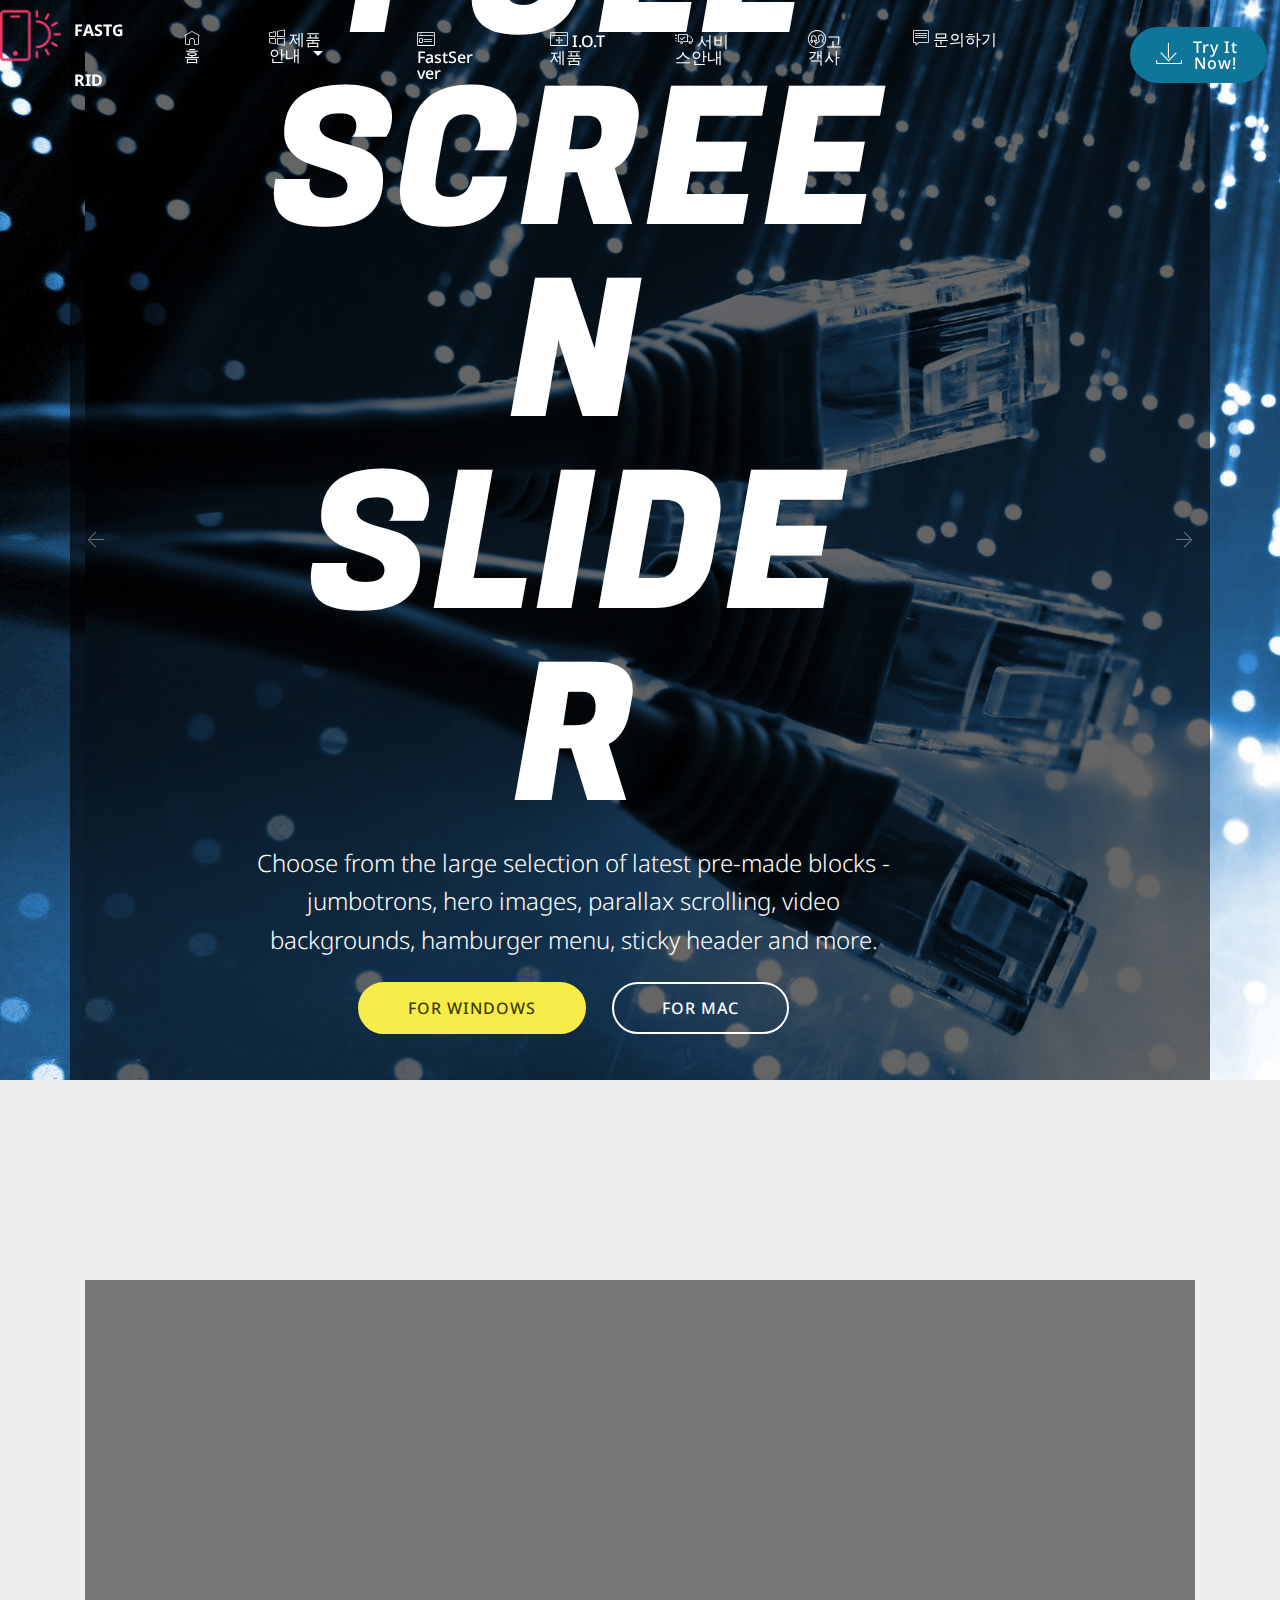
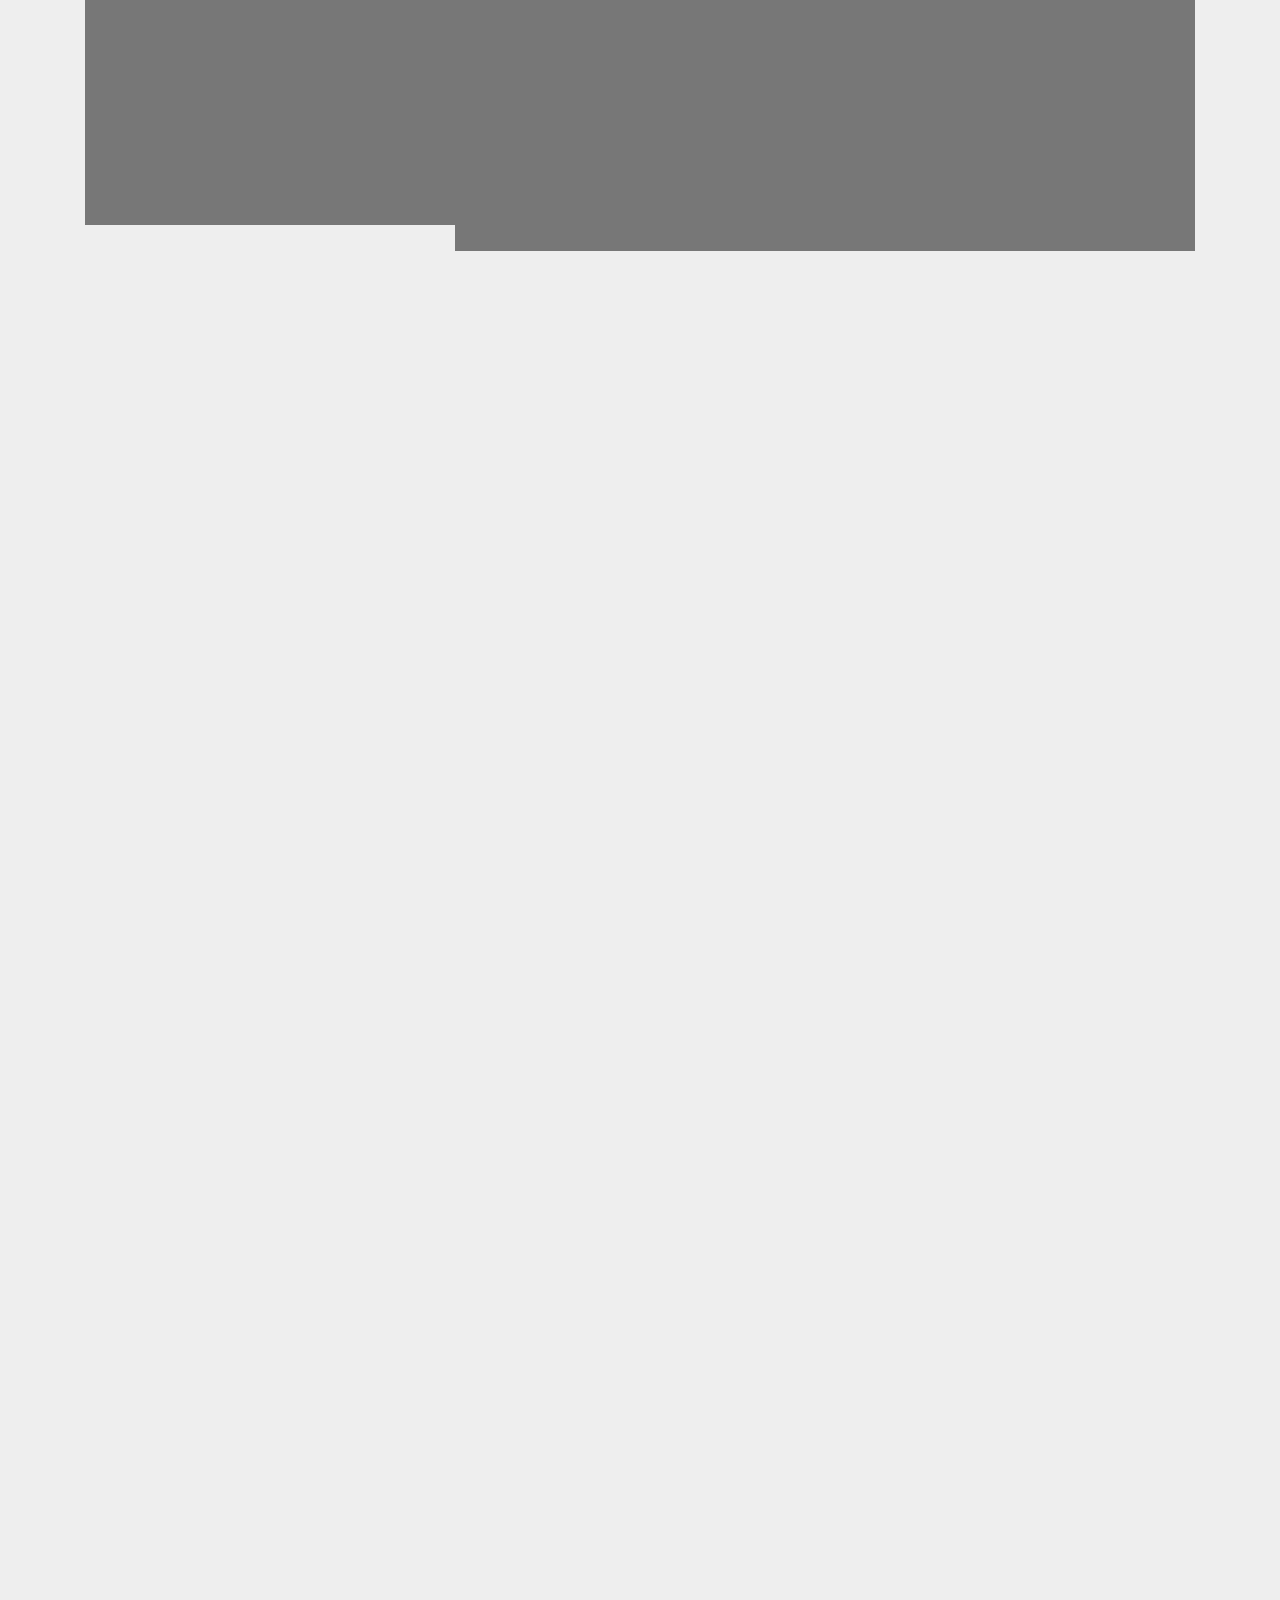
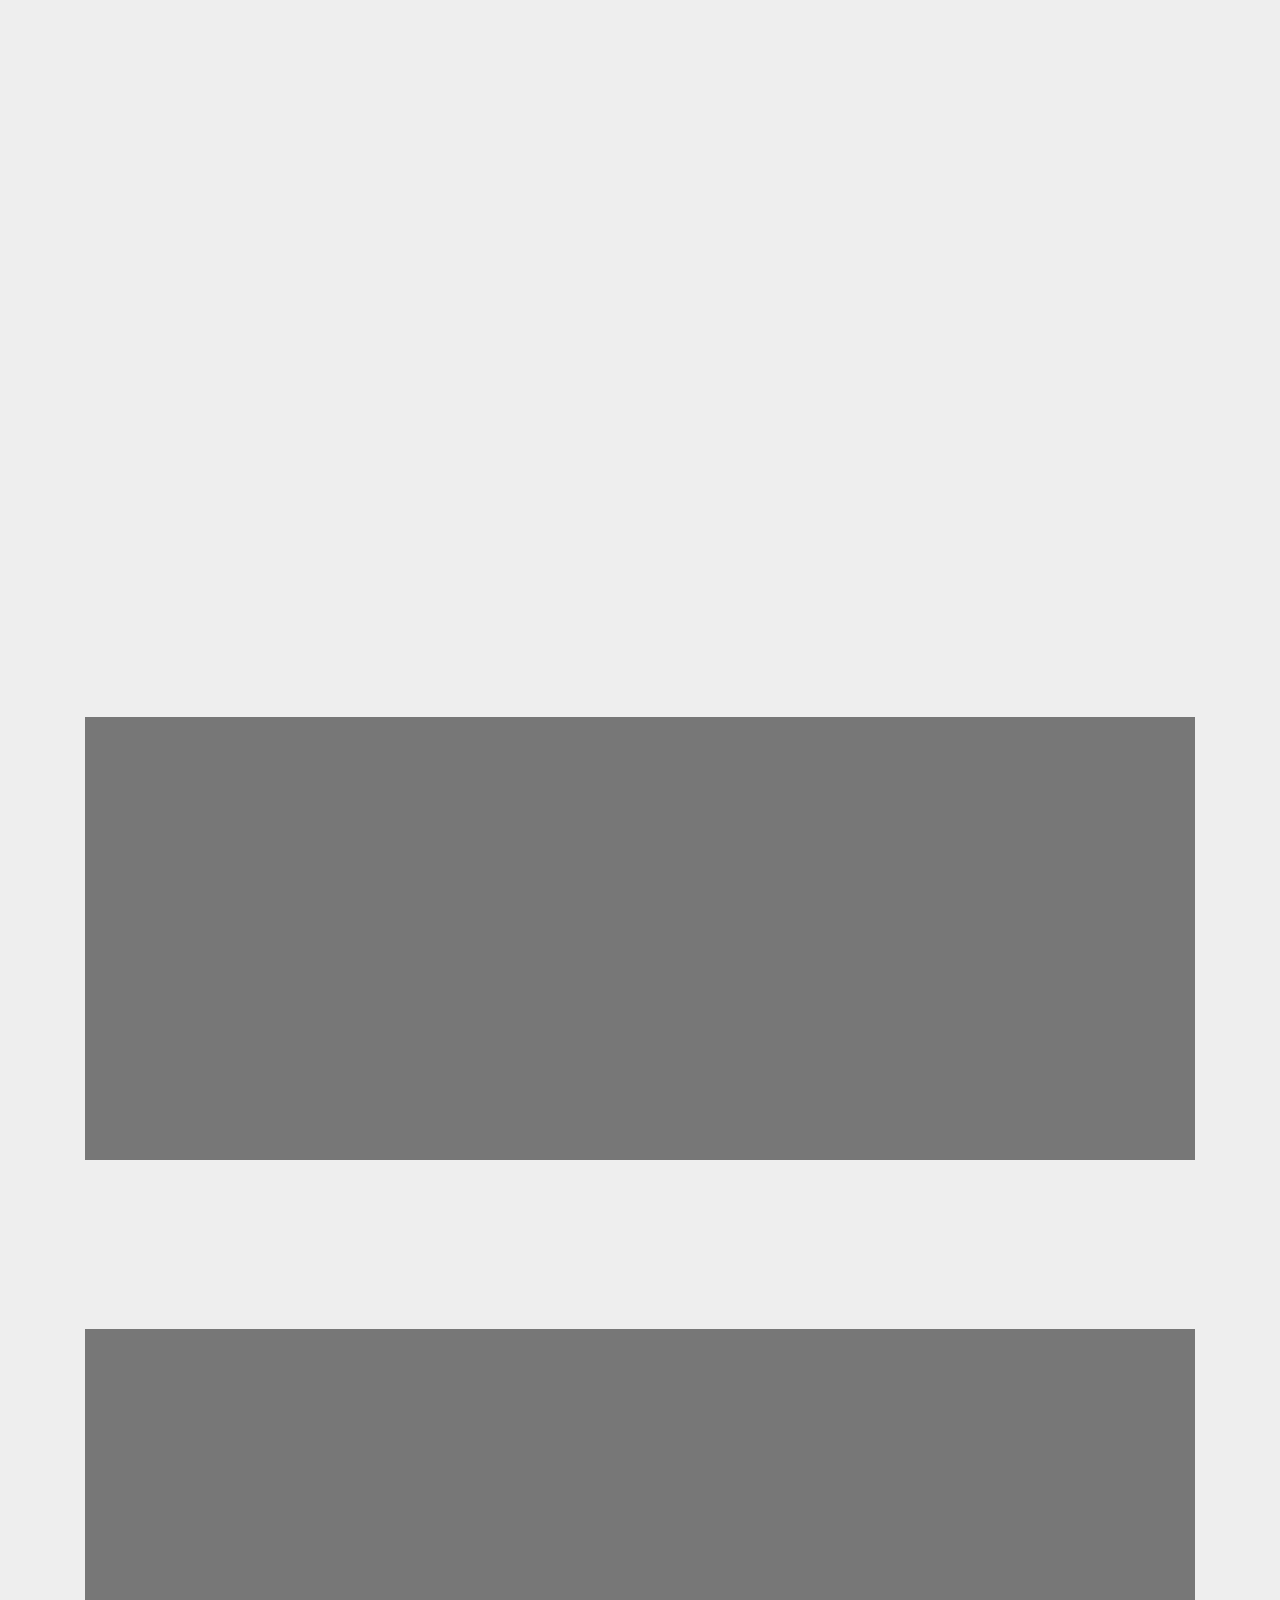
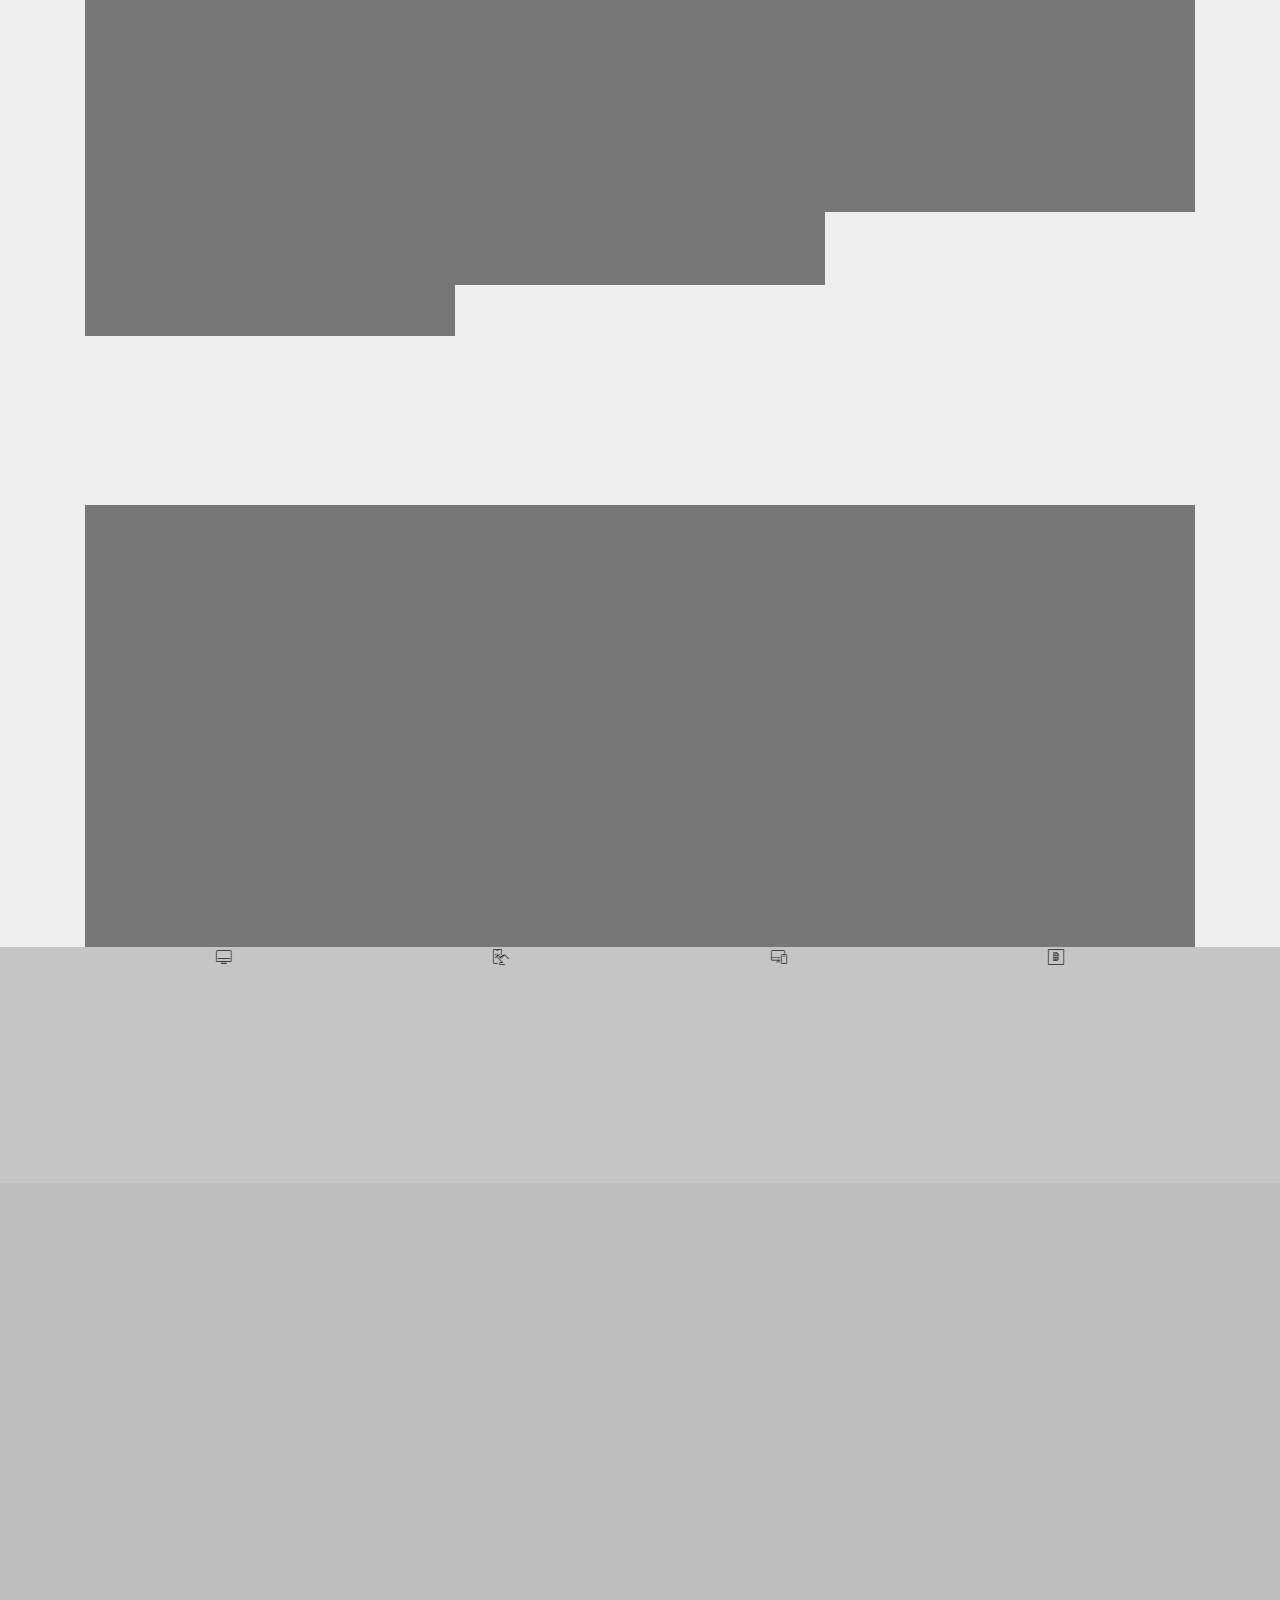
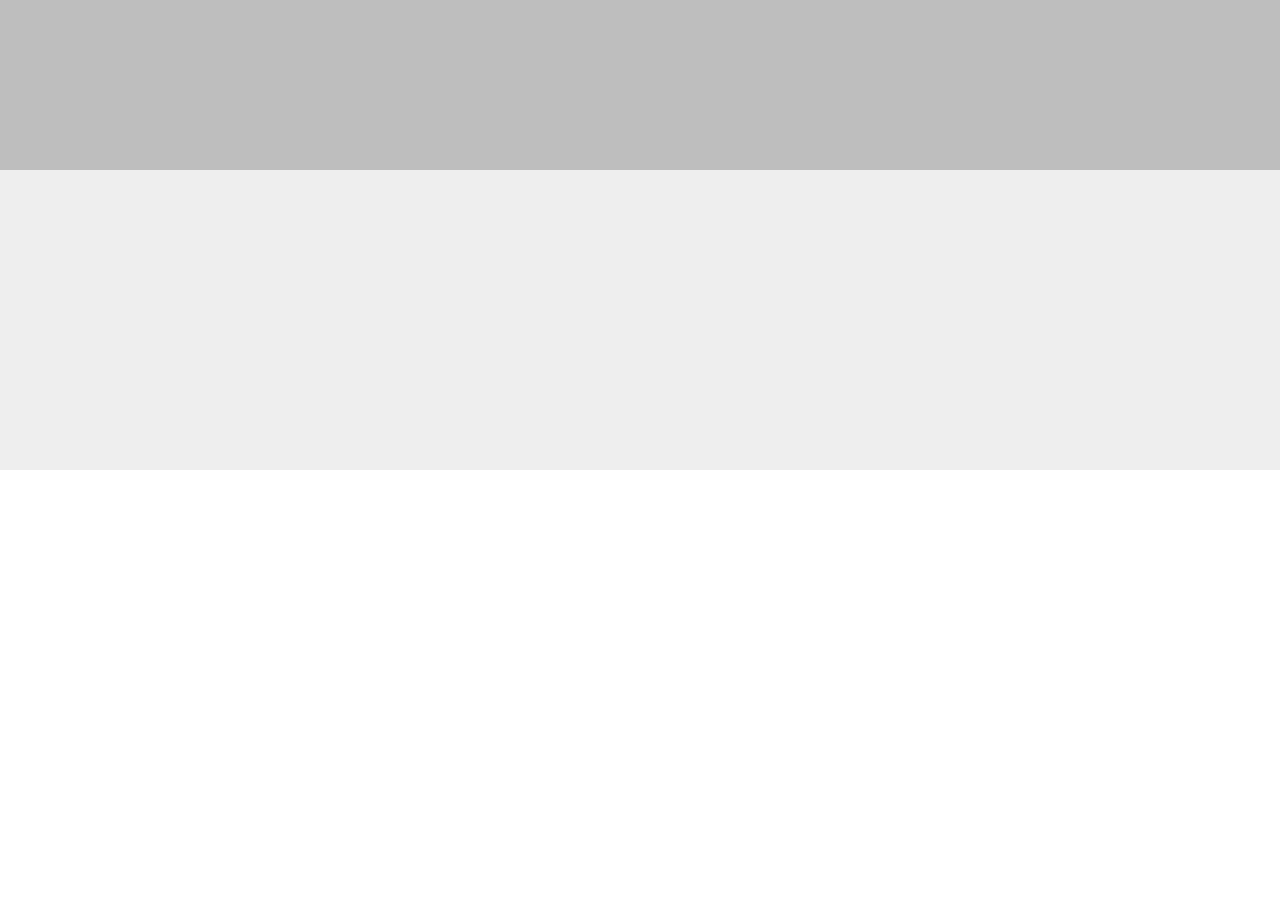
<file: page2.html>
<!DOCTYPE html>
<html >
<head>
  <!-- Site made with Mobirise Website Builder v4.7.2, https://mobirise.com -->
  <meta charset="UTF-8">
  <meta http-equiv="X-UA-Compatible" content="IE=edge">
  <meta name="generator" content="Mobirise v4.7.2, mobirise.com">
  <meta name="viewport" content="width=device-width, initial-scale=1, minimum-scale=1">
  <link rel="shortcut icon" href="assets/images/logo2.png" type="image/x-icon">
  <meta name="description" content="모달팝업">
  <title>Page 2</title>
  <link rel="stylesheet" href="assets/web/assets/mobirise-icons/mobirise-icons.css">
  <link rel="stylesheet" href="assets/tether/tether.min.css">
  <link rel="stylesheet" href="assets/bootstrap/css/bootstrap.min.css">
  <link rel="stylesheet" href="assets/bootstrap/css/bootstrap-grid.min.css">
  <link rel="stylesheet" href="assets/bootstrap/css/bootstrap-reboot.min.css">
  <link rel="stylesheet" href="assets/dropdown/css/style.css">
  <link rel="stylesheet" href="assets/animatecss/animate.min.css">
  <link rel="stylesheet" href="assets/socicon/css/styles.css">
  <link rel="stylesheet" href="assets/theme/css/style.css">
  <link rel="stylesheet" href="assets/mobirise/css/mbr-additional.css" type="text/css">
  
  
  
</head>
<body>
  <section class="menu cid-qQEO8Z7wHC" once="menu" id="menu1-1k">

    

    <nav class="navbar navbar-expand beta-menu navbar-dropdown align-items-center navbar-fixed-top navbar-toggleable-sm bg-color transparent">
        <button class="navbar-toggler navbar-toggler-right" type="button" data-toggle="collapse" data-target="#navbarSupportedContent" aria-controls="navbarSupportedContent" aria-expanded="false" aria-label="Toggle navigation">
            <div class="hamburger">
                <span></span>
                <span></span>
                <span></span>
                <span></span>
            </div>
        </button>
        <div class="menu-logo">
            <div class="navbar-brand">
                <span class="navbar-logo">
                    <a href="https://mobirise.com">
                         <img src="assets/images/logo2.png" alt="Mobirise" style="height: 3.8rem;">
                    </a>
                </span>
                <span class="navbar-caption-wrap"><a class="navbar-caption text-white display-4" href="https://mobirise.com">FASTGRID</a></span>
            </div>
        </div>
        <div class="collapse navbar-collapse" id="navbarSupportedContent">
            <ul class="navbar-nav nav-dropdown" data-app-modern-menu="true"><li class="nav-item">
                    <a class="nav-link link text-white display-4" href="#top"><span class="mbri-home mbr-iconfont mbr-iconfont-btn" style="font-size: 16px;"></span>
                        홈</a>
                </li>
                <li class="nav-item dropdown open">
                    <a class="nav-link link text-white dropdown-toggle display-4" href="index.html#features18-t" data-toggle="dropdown-submenu" aria-expanded="true"><span class="mbri-windows mbr-iconfont mbr-iconfont-btn" style="font-size: 16px;"></span>
                        제품안내 &nbsp;</a><div class="dropdown-menu"><a class="text-white dropdown-item display-4" href="index.html#features18-t">FastGrid</a><a class="text-white dropdown-item display-4" href="index.html#features15-v" aria-expanded="false">FastChart</a><a class="text-white dropdown-item display-4" href="index.html#features18-w" aria-expanded="false">FastBoard</a></div>
                </li><li class="nav-item"><a class="nav-link link text-white display-4" href="index.html#features18-11"><span class="mbri-sites mbr-iconfont mbr-iconfont-btn" style="font-size: 18px;"></span>
                        FastServer</a></li><li class="nav-item"><a class="nav-link link text-white display-4" href="index.html#features18-12"><span class="mbri-drag-n-drop2 mbr-iconfont mbr-iconfont-btn" style="font-size: 18px;"></span>
                        I.O.T 제품</a></li><li class="nav-item"><a class="nav-link link text-white display-4" href="index.html#features8-18"><span class="mbri-delivery mbr-iconfont mbr-iconfont-btn" style="font-size: 18px;"></span>
                        서비스안내</a></li><li class="nav-item"><a class="nav-link link text-white display-4" href="index.html#clients-p"><span class="mbri-users mbr-iconfont mbr-iconfont-btn" style="font-size: 18px;"></span>고객사</a></li><li class="nav-item"><a class="nav-link link text-white display-4" href="index.html#form1-q"><span class="mbri-chat mbr-iconfont mbr-iconfont-btn" style="font-size: 16px;"></span>
                        문의하기 &nbsp; &nbsp; &nbsp; &nbsp; &nbsp; &nbsp; &nbsp; &nbsp;</a></li><li class="nav-item"><a class="nav-link link text-white display-4" href="https://mobirise.com">
                        </a></li></ul>
            <div class="navbar-buttons mbr-section-btn">
                <a class="btn btn-sm btn-primary display-4" href="https://mobirise.com">
                    <span class="mbri-save mbr-iconfont mbr-iconfont-btn "></span>
                    Try It Now!
                </a>
            </div>
        </div>
    </nav>
</section>

<section class="engine"><a href="https://mobirise.me/d">free website maker</a></section><section class="carousel slide cid-qQEO90fwoZ" data-interval="false" id="slider1-1l">

    

    <div class="full-screen"><div class="mbr-slider slide carousel" data-pause="true" data-keyboard="false" data-ride="carousel" data-interval="8000"><div class="carousel-inner" role="listbox"><div class="carousel-item slider-fullscreen-image" data-bg-video-slide="false" style="background-image: url(assets/images/1-1920x1200.jpg);"><div class="container container-slide"><div class="image_wrapper"><div class="mbr-overlay" style="opacity: 0.6;"></div><img src="assets/images/1-1920x1200.jpg"><div class="carousel-caption justify-content-center"><div class="col-10 align-center"><h2 class="mbr-fonts-style display-1">FULL SCREEN SLIDER</h2><p class="lead mbr-text mbr-fonts-style display-5">Choose from the large selection of latest pre-made blocks - jumbotrons, hero images, parallax scrolling, video backgrounds, hamburger menu, sticky header and more.</p><div class="mbr-section-btn" buttons="0"><a class="btn  btn-success display-4" href="https://mobirise.com">FOR WINDOWS</a> <a class="btn  btn-white-outline display-4" href="https://mobirise.com">FOR MAC</a></div></div></div></div></div></div><div class="carousel-item slider-fullscreen-image" data-bg-video-slide="https://www.youtube.com/watch?v=L71nt62ddPk"><div class="mbr-overlay"></div><div class="container container-slide"><div class="image_wrapper"><img src="assets/images/2.jpg" style="opacity: 0;"><div class="carousel-caption justify-content-center"><div class="col-10 align-left"><h2 class="mbr-fonts-style display-1">FastGrid</h2><p class="lead mbr-text mbr-fonts-style display-5">FastGrid는 자연과 함께 합니다.</p></div></div></div></div></div><div class="carousel-item slider-fullscreen-image" data-bg-video-slide="false" style="background-image: url(assets/images/2-1920x1080.jpg);"><div class="container container-slide"><div class="image_wrapper"><div class="mbr-overlay"></div><img src="assets/images/2-1920x1080.jpg"><div class="carousel-caption justify-content-center"><div class="col-10 align-center"><h2 class="mbr-fonts-style display-1">IMAGE SLIDE</h2><p class="lead mbr-text mbr-fonts-style display-5">Choose from the large selection of latest pre-made blocks - jumbotrons, hero images, parallax scrolling, video backgrounds, hamburger menu, sticky header and more.</p><div class="mbr-section-btn" buttons="0"><a class="btn btn-info display-4" href="https://mobirise.com">FOR WINDOWS</a> <a class="btn  btn-white-outline display-4" href="https://mobirise.com">FOR MAC</a></div></div></div></div></div></div><div class="carousel-item slider-fullscreen-image" data-bg-video-slide="false" style="background-image: url(assets/images/3-1800x1068.jpg);"><div class="container container-slide"><div class="image_wrapper"><div class="mbr-overlay" style="opacity: 0.6;"></div><img src="assets/images/3-1800x1068.jpg"><div class="carousel-caption justify-content-center"><div class="col-10 align-center"><h2 class="mbr-fonts-style display-1">FULL SCREEN SLIDER</h2><p class="lead mbr-text mbr-fonts-style display-5">Choose from the large selection of latest pre-made blocks - jumbotrons, hero images, parallax scrolling, video backgrounds, hamburger menu, sticky header and more.</p><div class="mbr-section-btn" buttons="0"><a class="btn  btn-success display-4" href="https://mobirise.com">FOR WINDOWS</a> <a class="btn  btn-white-outline display-4" href="https://mobirise.com">FOR MAC</a></div></div></div></div></div></div><div class="carousel-item slider-fullscreen-image" data-bg-video-slide="false" style="background-image: url(assets/images/4-1600x900.jpg);"><div class="container container-slide"><div class="image_wrapper"><div class="mbr-overlay" style="opacity: 0.6;"></div><img src="assets/images/4-1600x900.jpg"><div class="carousel-caption justify-content-center"><div class="col-10 align-center"><h2 class="mbr-fonts-style display-1">FULL SCREEN SLIDER</h2><p class="lead mbr-text mbr-fonts-style display-5">Choose from the large selection of latest pre-made blocks - jumbotrons, hero images, parallax scrolling, video backgrounds, hamburger menu, sticky header and more.</p><div class="mbr-section-btn" buttons="0"><a class="btn  btn-success display-4" href="https://mobirise.com">FOR WINDOWS</a> <a class="btn  btn-white-outline display-4" href="https://mobirise.com">FOR MAC</a></div></div></div></div></div></div><div class="carousel-item slider-fullscreen-image" data-bg-video-slide="false" style="background-image: url(assets/images/5-1920x1200.jpg);"><div class="container container-slide"><div class="image_wrapper"><div class="mbr-overlay" style="opacity: 0.6;"></div><img src="assets/images/5-1920x1200.jpg"><div class="carousel-caption justify-content-center"><div class="col-10 align-center"><h2 class="mbr-fonts-style display-1">FULL SCREEN SLIDER</h2><p class="lead mbr-text mbr-fonts-style display-5">Choose from the large selection of latest pre-made blocks - jumbotrons, hero images, parallax scrolling, video backgrounds, hamburger menu, sticky header and more.</p><div class="mbr-section-btn" buttons="0"><a class="btn  btn-success display-4" href="https://mobirise.com">FOR WINDOWS</a> <a class="btn  btn-white-outline display-4" href="https://mobirise.com">FOR MAC</a></div></div></div></div></div></div><div class="carousel-item slider-fullscreen-image" data-bg-video-slide="false" style="background-image: url(assets/images/6-1920x1080.jpg);"><div class="container container-slide"><div class="image_wrapper"><div class="mbr-overlay" style="opacity: 0.6;"></div><img src="assets/images/6-1920x1080.jpg"><div class="carousel-caption justify-content-center"><div class="col-10 align-center"><h2 class="mbr-fonts-style display-1">FULL SCREEN SLIDER</h2><p class="lead mbr-text mbr-fonts-style display-5">Choose from the large selection of latest pre-made blocks - jumbotrons, hero images, parallax scrolling, video backgrounds, hamburger menu, sticky header and more.</p><div class="mbr-section-btn" buttons="0"><a class="btn  btn-success display-4" href="https://mobirise.com">FOR WINDOWS</a> <a class="btn  btn-white-outline display-4" href="https://mobirise.com">FOR MAC</a></div></div></div></div></div></div><div class="carousel-item slider-fullscreen-image active" data-bg-video-slide="false" style="background-image: url(assets/images/7-1920x1080.jpg);"><div class="container container-slide"><div class="image_wrapper"><div class="mbr-overlay" style="opacity: 0.6;"></div><img src="assets/images/7-1920x1080.jpg"><div class="carousel-caption justify-content-center"><div class="col-10 align-center"><h2 class="mbr-fonts-style display-1">FULL SCREEN SLIDER</h2><p class="lead mbr-text mbr-fonts-style display-5">Choose from the large selection of latest pre-made blocks - jumbotrons, hero images, parallax scrolling, video backgrounds, hamburger menu, sticky header and more.</p><div class="mbr-section-btn" buttons="0"><a class="btn  btn-success display-4" href="https://mobirise.com">FOR WINDOWS</a> <a class="btn  btn-white-outline display-4" href="https://mobirise.com">FOR MAC</a></div></div></div></div></div></div></div><a data-app-prevent-settings="" class="carousel-control carousel-control-prev" role="button" data-slide="prev" href="#slider1-1l"><span aria-hidden="true" class="mbri-left mbr-iconfont"></span><span class="sr-only">Previous</span></a><a data-app-prevent-settings="" class="carousel-control carousel-control-next" role="button" data-slide="next" href="#slider1-1l"><span aria-hidden="true" class="mbri-right mbr-iconfont"></span><span class="sr-only">Next</span></a></div></div>

</section>

<section class="features18 popup-btn-cards cid-qQEO91TSbp" id="features18-1m">

    

    
    <div class="container">
        <h2 class="mbr-section-title pb-3 align-center mbr-fonts-style display-2"><strong>FastGrid 제품안내</strong></h2>
        <h3 class="mbr-section-subtitle display-5 align-center mbr-fonts-style mbr-light"><strong>복잡하고 바인딩이 어려운 그리드는 이제 버리고 IOT분야부터 모바일까지 지원하는</strong><br><strong> FastGrid를 사용하여 최적의 속도 환경과 최적의 개발 생산성을 가져 보세요.</strong></h3>
        <div class="media-container-row pt-5 ">
            <div class="card p-3 col-12 col-md-6 col-lg-4">
                <div class="card-wrapper ">
                    <div class="card-img">
                        <div class="mbr-overlay"></div>
                        <div class="mbr-section-btn text-center"><a href="https://mobirise.com" class="btn btn-primary display-4">상세보기</a></div>
                        <img src="assets/images/01.jpg" alt="Mobirise">
                    </div>
                    <div class="card-box">
                        <h4 class="card-title mbr-fonts-style display-7"><strong>
                            FastGrid 소개</strong></h4>
                        <p class="mbr-text mbr-fonts-style align-left display-7">
                            귀하의 웹 사이트 또는 모바일과 인트라넷등의 화면 유형에 관계없이 자동 반응형으로 화면이 표시되므로 <strong>웹과 모바일, 인트라넷 환경에서 자유롭게</strong> 배포가 가능합니다.<br><br>최소의 용량과 초적의 속도를 나타내어 주&nbsp;그리고 <strong>데이터베이스와 바인딩</strong>이 아주 쉬워집니다.
                        </p>
                    </div>
                </div>
            </div>
            <div class="card p-3 col-12 col-md-6 col-lg-4">
                <div class="card-wrapper">
                    <div class="card-img">
                        <div class="mbr-overlay"></div>
                        <div class="mbr-section-btn text-center"><a href="https://mobirise.com" class="btn btn-primary display-4">상세보기</a></div>
                        <img src="assets/images/02.jpg" alt="Mobirise">
                    </div>
                    <div class="card-box">
                        <h4 class="card-title mbr-fonts-style display-7"><strong>
                            FastGrid 특징</strong></h4>
                        <p class="mbr-text mbr-fonts-style display-7">
                           CSS3와 javascript는 25KB이하의 정말 작은 프레임웍으로 페이지로드 시간을 아주 크게 줄여들이며 &nbsp;<strong>최소.최적의 효과를 나타내는 순수한 국산 프레임워크</strong> 입니다.<br><br>각종 대규모 사이트에서 사용되어지고 있으며 SM,SI쪽에서 다양하고 빠른 기술지원이 가능합니다.
                        </p>
                    </div>
                </div>
            </div>

            <div class="card p-3 col-12 col-md-6 col-lg-4">
                <div class="card-wrapper">
                    <div class="card-img">
                        <div class="mbr-overlay"></div>
                        <div class="mbr-section-btn text-center"><a href="https://mobirise.com" class="btn btn-primary display-4">상세보기</a></div>
                        <img src="assets/images/03.jpg" alt="Mobirise">
                    </div>
                    <div class="card-box">
                        <h4 class="card-title mbr-fonts-style display-7"><strong>FastGrid 사용 분야</strong></h4>
                        <p class="mbr-text mbr-fonts-style display-7">
                            현업에서 풍부한 경험을 가진 개발자가 직접 개발한 간단하고도 빠른 FastGrid는 모든 스킬 레벨에 적용이 가능하므로 최적의 개발 생산성을 지향합니다.&nbsp;<br><strong>해외접속망에서도 빠른 스피드를 구현</strong>합니다.<br><br>느리고 복잡한 그리드를 사용하고 있다면<strong> FastGrid와 함께 하세요.</strong><br>
                        </p>
                    </div>
                </div>
            </div>

            
        </div>
    </div>
</section>

<section class="features15 cid-qQEO93H26o" id="features15-1n">

    

    
    <div class="container">
        <h2 class="mbr-section-title pb-3 align-center mbr-fonts-style display-2"><strong>FastChart 제품안내</strong></h2>
        <h3 class="mbr-section-subtitle display-5 align-center mbr-fonts-style">깔끔하고 미려한 FastChart로 여러분의 다양한 기기환경에서 올바르게<br>나타내어주는 FastChart를 이용하여 고객에게 최적의 서비스 환경을 제공하세요.</h3>

        <div class="media-container-row container pt-5 mt-2">

            <div class="col-12 col-md-6 mb-4 col-lg-4">
                <div class="card flip-card p-5 align-center">
                    <div class="card-front card_cont">
                        <img src="assets/images/jumbotron.jpg" alt="Mobirise">
                    </div>
                    <div class="card_back card_cont">
                        <h4 class="card-title display-5 py-2 mbr-fonts-style"><strong>깔금하고 미려한 디자인</strong></h4>
                        <p class="mbr-text mbr-fonts-style display-7">FastChart는 최신 기술을 적용하여 끔하고 미려한 디자인을 지원합니다.<br><br>주식과 선물 그리고 가상화페등의 차트가 필요한 웹사이트 도는 모바일 기기들을 똑같은 환경으로 제공합니다.</p>
                    </div>
                </div>
            </div>

            <div class="col-12 col-md-6 mb-4 col-lg-4">
                
                <div class="card flip-card p-5 align-center">
                    <div class="card-front card_cont">
                        <img src="assets/images/jumbotron2.jpg" alt="Mobirise">
                    </div>
                    <div class="card_back card_cont">
                        <h4 class="card-title py-2 mbr-fonts-style display-5"><strong>쉽고 간편한 UX/UI</strong></h4>
                        <p class="mbr-text mbr-fonts-style display-7">쉽게 웹사이트나 모바일등에 적용이 가능하며 쉬운 개발 생산성으로 프로젝트 기간을 상당히 많이 줄여 줍니다.<br><br>인트라넷/모바일/웹/하이브리드등의 개발 제품에 언제든지 사용할 수 있습니다.</p>
                    </div>
                </div>
            </div>
            
            <div class="col-12 col-md-6 mb-4 col-lg-4">
                <div class="card flip-card p-5 align-center">
                    <div class="card-front card_cont">
                        <img src="assets/images/background5.jpg" alt="Mobirise">
                    </div>
                    <div class="card_back card_cont">
                        <h4 class="card-title py-2 mbr-fonts-style display-5"><strong>
                            다양한 기기환경 지원</strong></h4>
                        <p class="mbr-text mbr-fonts-style display-7">데스크탑/각종 모바일 기기/커스텀 기기등을 지원합니다.<br><br>따라서 고객에게 다양한 서비스를 지원할 수 &nbsp;있습니다.<br>기술지원과 문의 등을 통하여 지속적으로 관리가 되어집니다.</p>
                    </div>
                </div> 
            </div>

            
        </div>
</div></section>

<section class="features18 popup-btn-cards cid-qQEO94MzC2" id="features18-1o">

    

    
    <div class="container">
        <h2 class="mbr-section-title pb-3 align-center mbr-fonts-style display-2"><strong>FastBoard 제품안내</strong></h2>
        <h3 class="mbr-section-subtitle display-5 align-center mbr-fonts-style mbr-light">
            In browser you will see buttons when hover on cards
        </h3>
        <div class="media-container-row pt-5 ">
            <div class="card p-3 col-12 col-md-6 col-lg-4">
                <div class="card-wrapper ">
                    <div class="card-img">
                        <div class="mbr-overlay"></div>
                        <div class="mbr-section-btn text-center">
                            <a href="https://mobirise.com" class="btn btn-primary display-4">Learn More</a>
                        </div>
                        <img src="assets/images/01.jpg" alt="Mobirise">
                    </div>
                    <div class="card-box">
                        <h4 class="card-title mbr-fonts-style display-7">
                            No Coding
                        </h4>
                        <p class="mbr-text mbr-fonts-style align-left display-7">
                            Mobirise is an easy website builder - just drop site elements to your page, add content and style it to look the way you like.
                        </p>
                    </div>
                </div>
            </div>
            <div class="card p-3 col-12 col-md-6 col-lg-4">
                <div class="card-wrapper">
                    <div class="card-img">
                        <div class="mbr-overlay"></div>
                        <div class="mbr-section-btn text-center">
                            <a href="https://mobirise.com" class="btn btn-primary display-4">Learn More</a>
                        </div>
                        <img src="assets/images/02.jpg" alt="Mobirise">
                    </div>
                    <div class="card-box">
                        <h4 class="card-title mbr-fonts-style display-7">
                            Mobile Friendly
                        </h4>
                        <p class="mbr-text mbr-fonts-style display-7">
                           All sites you make with Mobirise are mobile-friendly. You don't have to create a special mobile version of your site.
                        </p>
                    </div>
                </div>
            </div>

            <div class="card p-3 col-12 col-md-6 col-lg-4">
                <div class="card-wrapper">
                    <div class="card-img">
                        <div class="mbr-overlay"></div>
                        <div class="mbr-section-btn text-center">
                            <a href="https://mobirise.com" class="btn btn-primary display-4">Learn More</a>
                        </div>
                        <img src="assets/images/03.jpg" alt="Mobirise">
                    </div>
                    <div class="card-box">
                        <h4 class="card-title mbr-fonts-style display-7">
                            Unique Styles
                        </h4>
                        <p class="mbr-text mbr-fonts-style display-7">
                            Mobirise offers many site blocks in several themes, and though these blocks are pre-made, they are flexible.
                        </p>
                    </div>
                </div>
            </div>

            
        </div>
    </div>
</section>

<section class="features18 popup-btn-cards cid-qQEO95Ztxf" id="features18-1p">

    

    
    <div class="container">
        <h2 class="mbr-section-title pb-3 align-center mbr-fonts-style display-2"><strong>FastServer 제품안내</strong></h2>
        <h3 class="mbr-section-subtitle display-5 align-center mbr-fonts-style mbr-light">강력한 초소형 서버인 FastServer가 귀사의 시스템을 혁신적으로 변화시킬 수 있습니다.</h3>
        <div class="media-container-row pt-5 ">
            <div class="card p-3 col-12 col-md-6 col-lg-4">
                <div class="card-wrapper ">
                    <div class="card-img">
                        <div class="mbr-overlay"></div>
                        <div class="mbr-section-btn text-center">
                            <a href="https://mobirise.com" class="btn btn-primary display-4">Learn More</a>
                        </div>
                        <img src="assets/images/products-1-676x676.jpg" alt="Mobirise" title="">
                    </div>
                    <div class="card-box">
                        <h4 class="card-title mbr-fonts-style display-7"><strong>모델명:ALC-3500</strong></h4>
                        <p class="mbr-text mbr-fonts-style align-left display-7">듀얼무선,듀얼카메라,4K영상 지원ebajfqnstjsMobirise is an easy website builder - just drop site elements to your page, add content and style it to look the way you like.
                        </p>
                    </div>
                </div>
            </div>
            <div class="card p-3 col-12 col-md-6 col-lg-4">
                <div class="card-wrapper">
                    <div class="card-img">
                        <div class="mbr-overlay"></div>
                        <div class="mbr-section-btn text-center">
                            <a href="https://mobirise.com" class="btn btn-primary display-4">Learn More</a>
                        </div>
                        <img src="assets/images/products-15-640x640.jpg" alt="Mobirise" title="">
                    </div>
                    <div class="card-box">
                        <h4 class="card-title mbr-fonts-style display-7"><strong>모델명:ALC-2000</strong></h4>
                        <p class="mbr-text mbr-fonts-style display-7">
                           All sites you make with Mobirise are mobile-friendly. You don't have to create a special mobile version of your site.
                        </p>
                    </div>
                </div>
            </div>

            <div class="card p-3 col-12 col-md-6 col-lg-4">
                <div class="card-wrapper">
                    <div class="card-img">
                        <div class="mbr-overlay"></div>
                        <div class="mbr-section-btn text-center"><a href="https://mobirise.com" class="btn btn-primary display-4">Learn More</a></div>
                        <img src="assets/images/products-21-357x280.jpg" alt="Mobirise" title="">
                    </div>
                    <div class="card-box">
                        <h4 class="card-title mbr-fonts-style display-7"><strong>모델명:ALC-3500</strong></h4>
                        <p class="mbr-text mbr-fonts-style display-7">
                            Mobirise offers many site blocks in several themes, and though these blocks are pre-made, they are flexible.
                        </p>
                    </div>
                </div>
            </div>

            
        </div>
    </div>
</section>

<section class="features18 popup-btn-cards cid-qQEO97e9hi" id="features18-1q">

    

    
    <div class="container">
        <h2 class="mbr-section-title pb-3 align-center mbr-fonts-style display-2"><strong>I.O.T 보드 제품안내</strong></h2>
        <h3 class="mbr-section-subtitle display-5 align-center mbr-fonts-style mbr-light">
            In browser you will see buttons when hover on cards
        </h3>
        <div class="media-container-row pt-5 ">
            <div class="card p-3 col-12 col-md-6 col-lg-4">
                <div class="card-wrapper ">
                    <div class="card-img">
                        <div class="mbr-overlay"></div>
                        <div class="mbr-section-btn text-center">
                            <a href="https://mobirise.com" class="btn btn-primary display-4">Learn More</a>
                        </div>
                        <img src="assets/images/01.jpg" alt="Mobirise">
                    </div>
                    <div class="card-box">
                        <h4 class="card-title mbr-fonts-style display-7">
                            No Coding
                        </h4>
                        <p class="mbr-text mbr-fonts-style align-left display-7">
                            Mobirise is an easy website builder - just drop site elements to your page, add content and style it to look the way you like.
                        </p>
                    </div>
                </div>
            </div>
            <div class="card p-3 col-12 col-md-6 col-lg-4">
                <div class="card-wrapper">
                    <div class="card-img">
                        <div class="mbr-overlay"></div>
                        <div class="mbr-section-btn text-center">
                            <a href="https://mobirise.com" class="btn btn-primary display-4">Learn More</a>
                        </div>
                        <img src="assets/images/02.jpg" alt="Mobirise">
                    </div>
                    <div class="card-box">
                        <h4 class="card-title mbr-fonts-style display-7">
                            Mobile Friendly
                        </h4>
                        <p class="mbr-text mbr-fonts-style display-7">
                           All sites you make with Mobirise are mobile-friendly. You don't have to create a special mobile version of your site.
                        </p>
                    </div>
                </div>
            </div>

            <div class="card p-3 col-12 col-md-6 col-lg-4">
                <div class="card-wrapper">
                    <div class="card-img">
                        <div class="mbr-overlay"></div>
                        <div class="mbr-section-btn text-center">
                            <a href="https://mobirise.com" class="btn btn-primary display-4">Learn More</a>
                        </div>
                        <img src="assets/images/03.jpg" alt="Mobirise">
                    </div>
                    <div class="card-box">
                        <h4 class="card-title mbr-fonts-style display-7">
                            Unique Styles
                        </h4>
                        <p class="mbr-text mbr-fonts-style display-7">
                            Mobirise offers many site blocks in several themes, and though these blocks are pre-made, they are flexible.
                        </p>
                    </div>
                </div>
            </div>

            
        </div>
    </div>
</section>

<section class="features8 cid-qQEO98GGWr mbr-parallax-background" id="features8-1r">

    

    <div class="mbr-overlay" style="opacity: 0.2; background-color: rgb(35, 35, 35);">
    </div>

    <div class="container">
        <div class="media-container-row">

            <div class="card  col-12 col-md-6 col-lg-3">
                <div class="card-img">
                    <span class="mbri-desktop mbr-iconfont"></span>
                </div>
                <div class="card-box align-center">
                    <h4 class="card-title mbr-fonts-style display-7">
                        Unlimited Sites
                    </h4>
                    <p class="mbr-text mbr-fonts-style display-7">
                       Mobirise gives you the freedom to develop as many websites as you like given the fact that it is a desktop app.
                    </p>
                    <div class="mbr-section-btn text-center">
                        <a href="https://mobirise.com" class="btn btn-secondary display-4">
                            More
                        </a>
                    </div>
                </div>
            </div>

            <div class="card  col-12 col-md-6 col-lg-3">
                <div class="card-img">
                    <span class="mbri-touch mbr-iconfont"></span>
                </div>
                <div class="card-box align-center">
                    <h4 class="card-title mbr-fonts-style display-7">
                        Mobile Friendly
                    </h4>
                    <p class="mbr-text mbr-fonts-style display-7">
                       All sites you make with Mobirise are mobile-friendly. You don't have to create a special mobile version of your site.
                    </p>
                    <div class="mbr-section-btn text-center">
                        <a href="https://mobirise.com" class="btn btn-secondary display-4">
                            More
                        </a>
                    </div>
                </div>
            </div>

            <div class="card  col-12 col-md-6 col-lg-3">
                <div class="card-img">
                    <span class="mbri-responsive mbr-iconfont"></span>
                </div>
                <div class="card-box align-center">
                    <h4 class="card-title mbr-fonts-style display-7">
                        Unique Styles
                    </h4>
                    <p class="mbr-text mbr-fonts-style display-7">
                       Mobirise offers many site blocks in several themes, and though these blocks are pre-made, they are flexible.
                    </p>
                    <div class="mbr-section-btn text-center">
                        <a href="https://mobirise.com" class="btn btn-secondary display-4">
                            More
                        </a>
                    </div>
                </div>
            </div>

            <div class="card  col-12 col-md-6 col-lg-3">
                <div class="card-img">
                    <span class="mbri-bootstrap mbr-iconfont"></span>
                </div>
                <div class="card-box align-center">
                    <h4 class="card-title mbr-fonts-style display-7">
                        No Coding
                    </h4>
                    <p class="mbr-text mbr-fonts-style display-7">
                       Mobirise is an easy website builder - just drop site elements to your page, add content and style it to look the way you like.
                    </p>
                    <div class="mbr-section-btn text-center">
                        <a href="https://mobirise.com" class="btn btn-secondary display-4">
                            More
                        </a>
                    </div>
                </div>
            </div>
        </div>
    </div>
</section>

<section class="mbr-section form1 cid-qQEO99Tq4o mbr-parallax-background" id="form1-1s">

    

    <div class="mbr-overlay" style="opacity: 0.2; background-color: rgb(0, 0, 0);">
    </div>
    <div class="container">
        <div class="row justify-content-center">
            <div class="title col-12 col-lg-8">
                <h2 class="mbr-section-title align-center pb-3 mbr-fonts-style display-2"><strong>
                    CONTACT FORM
                </strong></h2>
                <h3 class="mbr-section-subtitle align-center mbr-light pb-3 mbr-fonts-style display-5">제품에 대한 상담 또는 문의하실 사항이 있다면 연락 주세요.<br>언제든지 친절하게 상담하여 드리도록 하겠습니다.</h3>
            </div>
        </div>
    </div>
    <div class="container">
        <div class="row justify-content-center">
            <div class="media-container-column col-lg-8" data-form-type="formoid">
                    <div data-form-alert="" hidden="">상담해 주신데 대해 감사드립니다.</div>
            
                    <form class="mbr-form" action="https://mobirise.com/" method="post" data-form-title="Mobirise Form"><input type="hidden" name="email" data-form-email="true" value="TsDiV/Cu0iy+ievyrGywvAaU7ERxZUWhRZ+ykLh9NY+Usujd++Fdv/6AqQBhkL3D/yi18r/qU9LcsjEDNuHwY/etbgwX/i28RidC9MUecjCXQgp2WoeHgFx/nCo9b8i6" data-form-field="Email">
                        <div class="row row-sm-offset">
                            <div class="col-md-4 multi-horizontal" data-for="name">
                                <div class="form-group">
                                    <label class="form-control-label mbr-fonts-style display-7" for="name-form1-1s">Name</label>
                                    <input type="text" class="form-control" name="name" data-form-field="Name" required="" placeholder="이름" id="name-form1-1s">
                                </div>
                            </div>
                            <div class="col-md-4 multi-horizontal" data-for="email">
                                <div class="form-group">
                                    <label class="form-control-label mbr-fonts-style display-7" for="email-form1-1s">Email</label>
                                    <input type="email" class="form-control" name="email" data-form-field="Email" required="" placeholder="이메일" id="email-form1-1s">
                                </div>
                            </div>
                            <div class="col-md-4 multi-horizontal" data-for="phone">
                                <div class="form-group">
                                    <label class="form-control-label mbr-fonts-style display-7" for="phone-form1-1s">Phone</label>
                                    <input type="tel" class="form-control" name="phone" data-form-field="Phone" placeholder="전화번호" id="phone-form1-1s">
                                </div>
                            </div>
                        </div>
                        <div class="form-group" data-for="message">
                            <label class="form-control-label mbr-fonts-style display-7" for="message-form1-1s">Message</label>
                            <textarea type="text" class="form-control" name="message" rows="7" data-form-field="Message" placeholder="남기실말씀" id="message-form1-1s"></textarea>
                        </div>
            
                        <span class="input-group-btn"><button href="" type="submit" class="btn btn-primary btn-form display-7">상담하기</button></span>
                    </form>
            </div>
        </div>
    </div>
</section>

<section class="clients cid-qQEO9aVIhu" id="clients-1t">
      

    
        <div class="container mb-5">
            <div class="media-container-row">
                <div class="col-12 align-center">
                    <h2 class="mbr-section-title pb-3 mbr-fonts-style display-2"><strong>당사 고객 리스트</strong></h2>
                    <h3 class="mbr-section-subtitle mbr-light mbr-fonts-style display-5">
                        Click any image to change it.Click blue "Gear" icon in the top right corner to change background, amount slides and amount visible items at once.
                    </h3>
                </div>
            </div>
        </div>

    <div class="container">
        <div class="carousel slide" data-ride="carousel" role="listbox">
            <div class="carousel-inner" data-visible="5">
                
                
                
                
                
            <div class="carousel-item ">
                    <div class="media-container-row">
                        <div class="col-md-12">
                            <div class="wrap-img ">
                                <img src="assets/images/1.png" class="img-responsive clients-img">
                            </div>
                        </div>
                    </div>
                </div><div class="carousel-item ">
                    <div class="media-container-row">
                        <div class="col-md-12">
                            <div class="wrap-img ">
                                <img src="assets/images/2.png" class="img-responsive clients-img">
                            </div>
                        </div>
                    </div>
                </div><div class="carousel-item ">
                    <div class="media-container-row">
                        <div class="col-md-12">
                            <div class="wrap-img ">
                                <img src="assets/images/3.png" class="img-responsive clients-img">
                            </div>
                        </div>
                    </div>
                </div><div class="carousel-item ">
                    <div class="media-container-row">
                        <div class="col-md-12">
                            <div class="wrap-img ">
                                <img src="assets/images/4.png" class="img-responsive clients-img">
                            </div>
                        </div>
                    </div>
                </div><div class="carousel-item ">
                    <div class="media-container-row">
                        <div class="col-md-12">
                            <div class="wrap-img ">
                                <img src="assets/images/5.png" class="img-responsive clients-img">
                            </div>
                        </div>
                    </div>
                </div></div>
            <div class="carousel-controls">
                <a data-app-prevent-settings="" class="carousel-control carousel-control-prev" role="button" data-slide="prev">
                    <span aria-hidden="true" class="mbri-left mbr-iconfont"></span>
                    <span class="sr-only">Previous</span>
                </a>
                <a data-app-prevent-settings="" class="carousel-control carousel-control-next" role="button" data-slide="next">
                    <span aria-hidden="true" class="mbri-right mbr-iconfont"></span>
                    <span class="sr-only">Next</span>
                </a>
            </div>
        </div>
    </div>
</section>

<section class="cid-qQEO9cnUcc mbr-reveal" id="footer2-1u">

    

    

    <div class="container">
        <div class="media-container-row content mbr-white">
            <div class="col-12 col-md-3 mbr-fonts-style display-7">
                <p class="mbr-text">
                    <strong>Address</strong>
                    <br>
                    <br>경기도 양주시 삼숭로 38번길 191 상가동 4112호&nbsp;<br>
                    <br>
                    <br><strong>Contacts</strong>
                    <br>
                    <br>Email: murondo@gmail.com&nbsp;<br>Phone: 0507 507-1310-9008<br>Fax: 0504-246-8539</p>
            </div>
            <div class="col-12 col-md-3 mbr-fonts-style display-7">
                <p class="mbr-text"><strong>Family Links</strong>
                    <br>
                    <br><a href="http://blog.naver.com/waacom" target="_blank"><strong>네이버 블로그</strong></a><br><a href="http://www.alicamping.com" target="_blank"><strong>알리캠핑 쇼핑몰</strong></a><a href="http://blog.naver.com/waacom" target="_blank"><br></a><br>
                    <br><strong>근무시간 안내</strong>&nbsp;<br>
                    <br>월-금 : 오전 9시~오후 5시
<br>메일상담 : 24시간
<br>텔레그램상담 : 24시간
<br></p>
            </div>
            <div class="col-12 col-md-6">
                <div class="google-map"><iframe frameborder="0" style="border:0" src="https://www.google.com/maps/embed/v1/place?key=AIzaSyA0Dx_boXQiwvdz8sJHoYeZNVTdoWONYkU&amp;q=place_id:ChIJuZZoY6HFfDURJHskOAISi2A" allowfullscreen=""></iframe></div>
            </div>
        </div>
        <div class="footer-lower">
            <div class="media-container-row">
                <div class="col-sm-12">
                    <hr>
                </div>
            </div>
            <div class="media-container-row mbr-white">
                <div class="col-sm-6 copyright">
                    <p class="mbr-text mbr-fonts-style display-7">
                        © Copyright 2008 <strong><a href="index.html">FastGrid</a></strong> - All Rights Reserved
                    </p>
                </div>
                <div class="col-md-6">
                    <div class="social-list align-right">
                        <div class="soc-item">
                            <a href="https://twitter.com/mobirise" target="_blank">
                                <span class="socicon-twitter socicon mbr-iconfont mbr-iconfont-social"></span>
                            </a>
                        </div>
                        <div class="soc-item">
                            <a href="https://www.facebook.com/pages/Mobirise/1616226671953247" target="_blank">
                                <span class="socicon-facebook socicon mbr-iconfont mbr-iconfont-social"></span>
                            </a>
                        </div>
                        <div class="soc-item">
                            <a href="https://www.youtube.com/c/mobirise" target="_blank">
                                <span class="socicon-youtube socicon mbr-iconfont mbr-iconfont-social"></span>
                            </a>
                        </div>
                        <div class="soc-item">
                            <a href="https://instagram.com/alicamping" target="_blank">
                                <span class="mbr-iconfont mbr-iconfont-social socicon-instagram socicon"></span>
                            </a>
                        </div>
                        
                        
                    </div>
                </div>
            </div>
        </div>
    </div>
</section>


  <script src="assets/web/assets/jquery/jquery.min.js"></script>
  <script src="assets/popper/popper.min.js"></script>
  <script src="assets/tether/tether.min.js"></script>
  <script src="assets/bootstrap/js/bootstrap.min.js"></script>
  <script src="assets/smoothscroll/smooth-scroll.js"></script>
  <script src="assets/dropdown/js/script.min.js"></script>
  <script src="assets/touchswipe/jquery.touch-swipe.min.js"></script>
  <script src="assets/viewportchecker/jquery.viewportchecker.js"></script>
  <script src="assets/ytplayer/jquery.mb.ytplayer.min.js"></script>
  <script src="assets/vimeoplayer/jquery.mb.vimeo_player.js"></script>
  <script src="assets/bootstrapcarouselswipe/bootstrap-carousel-swipe.js"></script>
  <script src="assets/mbr-popup-btns/mbr-popup-btns.js"></script>
  <script src="assets/mbr-flip-card/mbr-flip-card.js"></script>
  <script src="assets/parallax/jarallax.min.js"></script>
  <script src="assets/mbr-clients-slider/mbr-clients-slider.js"></script>
  <script src="assets/theme/js/script.js"></script>
  <script src="assets/slidervideo/script.js"></script>
  <script src="assets/formoid/formoid.min.js"></script>
  
  
 <div id="scrollToTop" class="scrollToTop mbr-arrow-up"><a style="text-align: center;"><i></i></a></div>
    <input name="animation" type="hidden">
  </body>
</html>
</file>
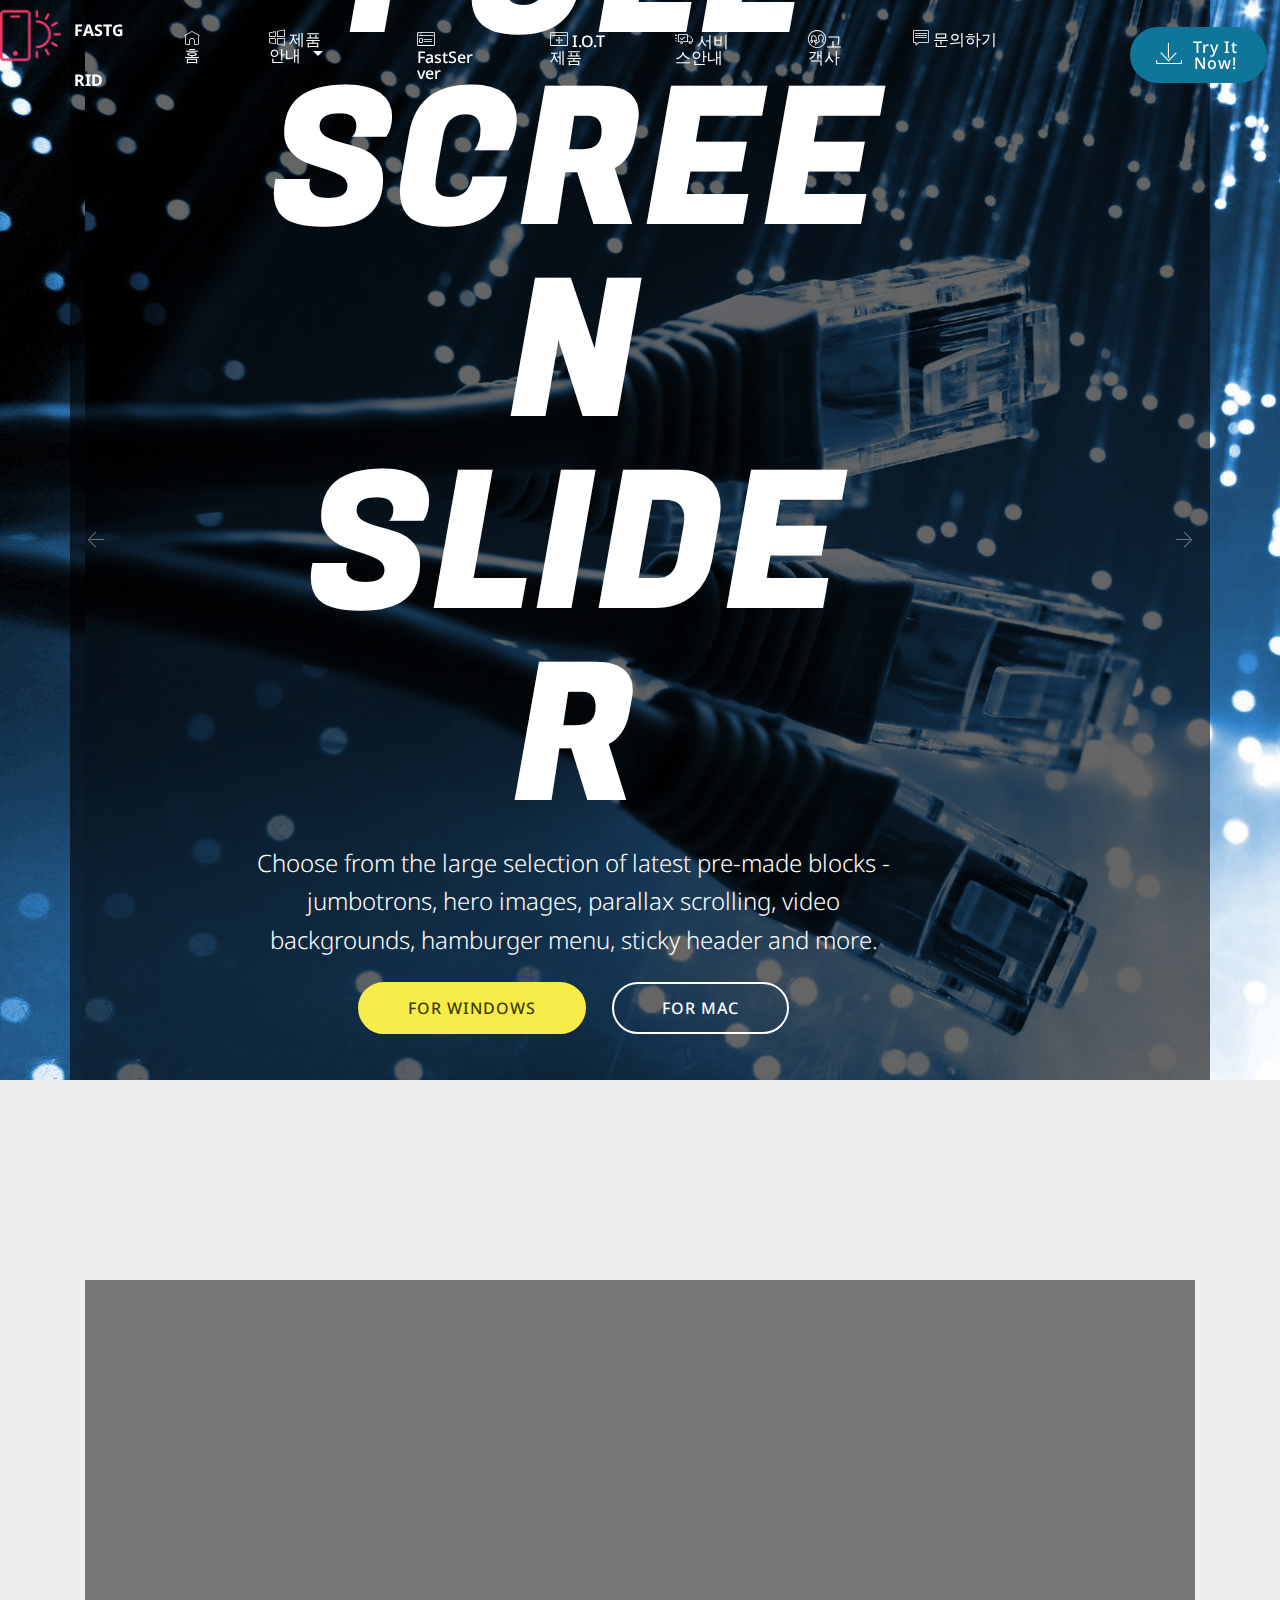
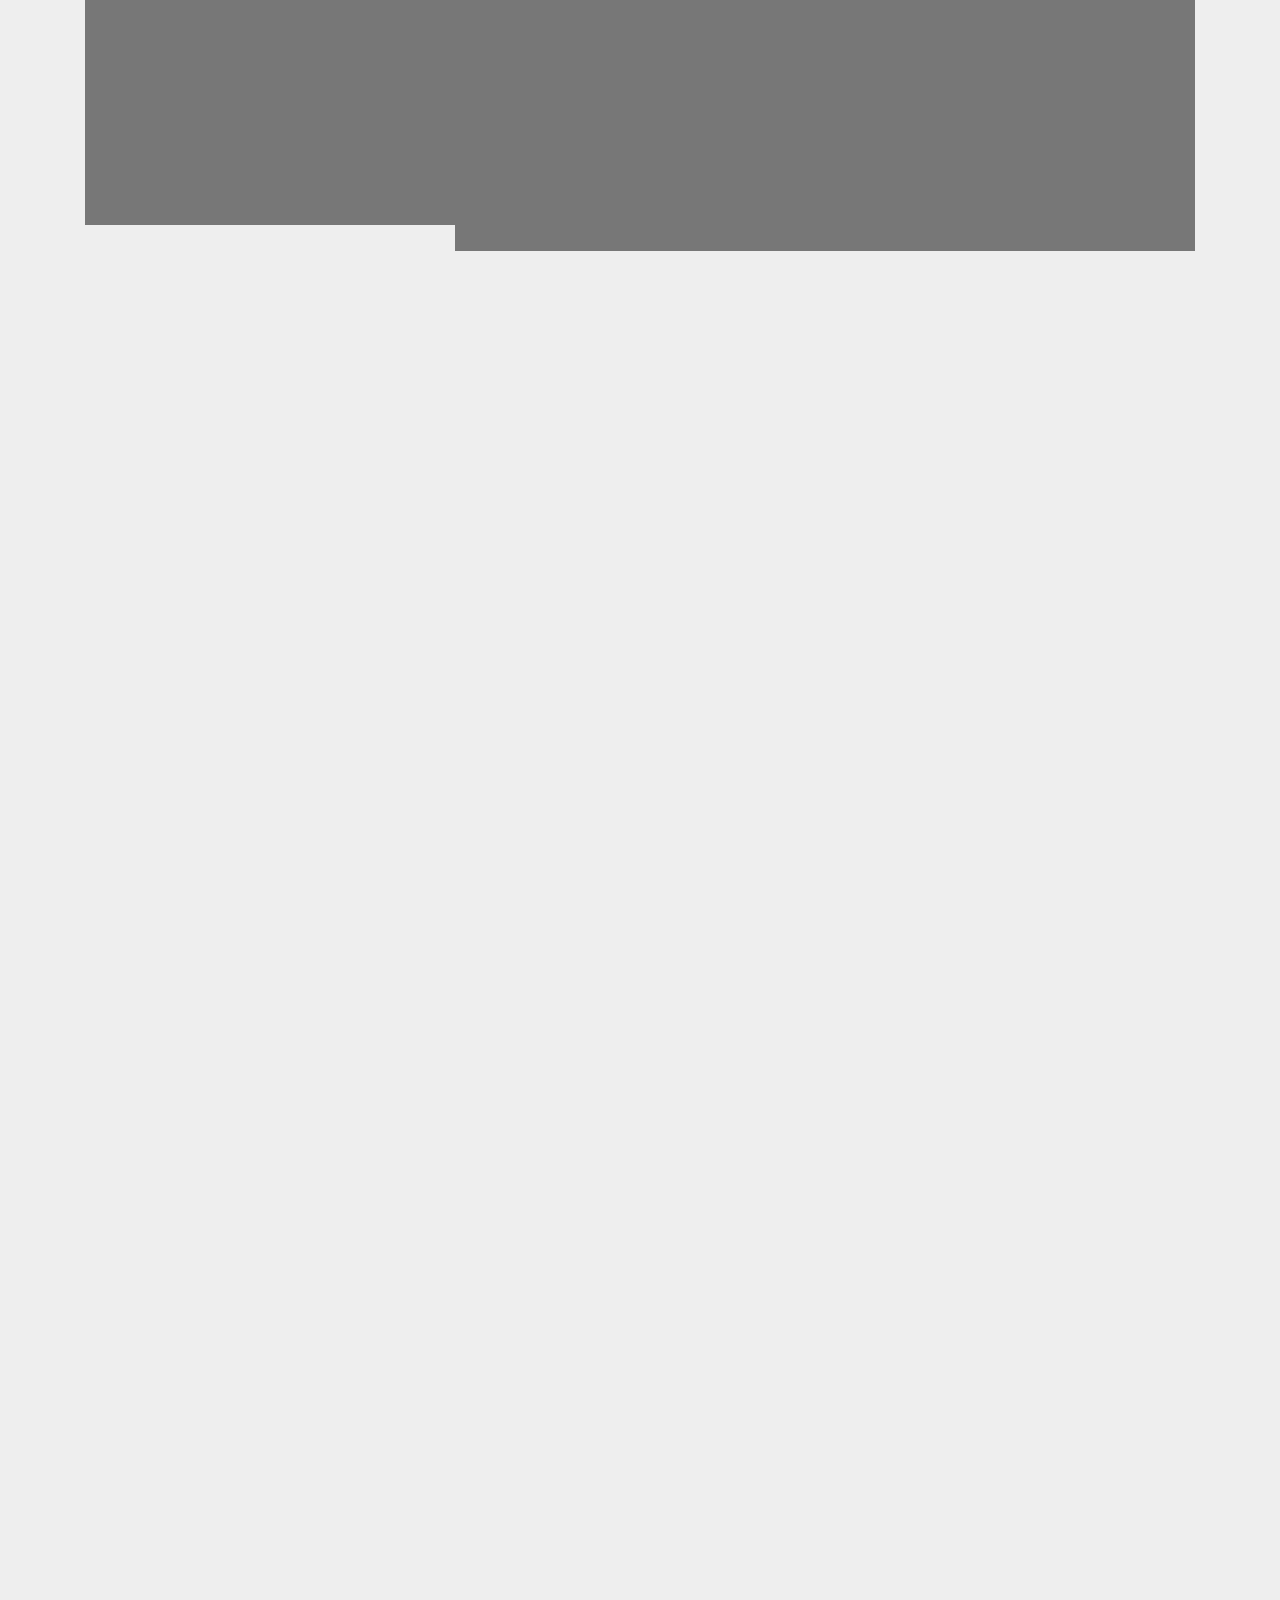
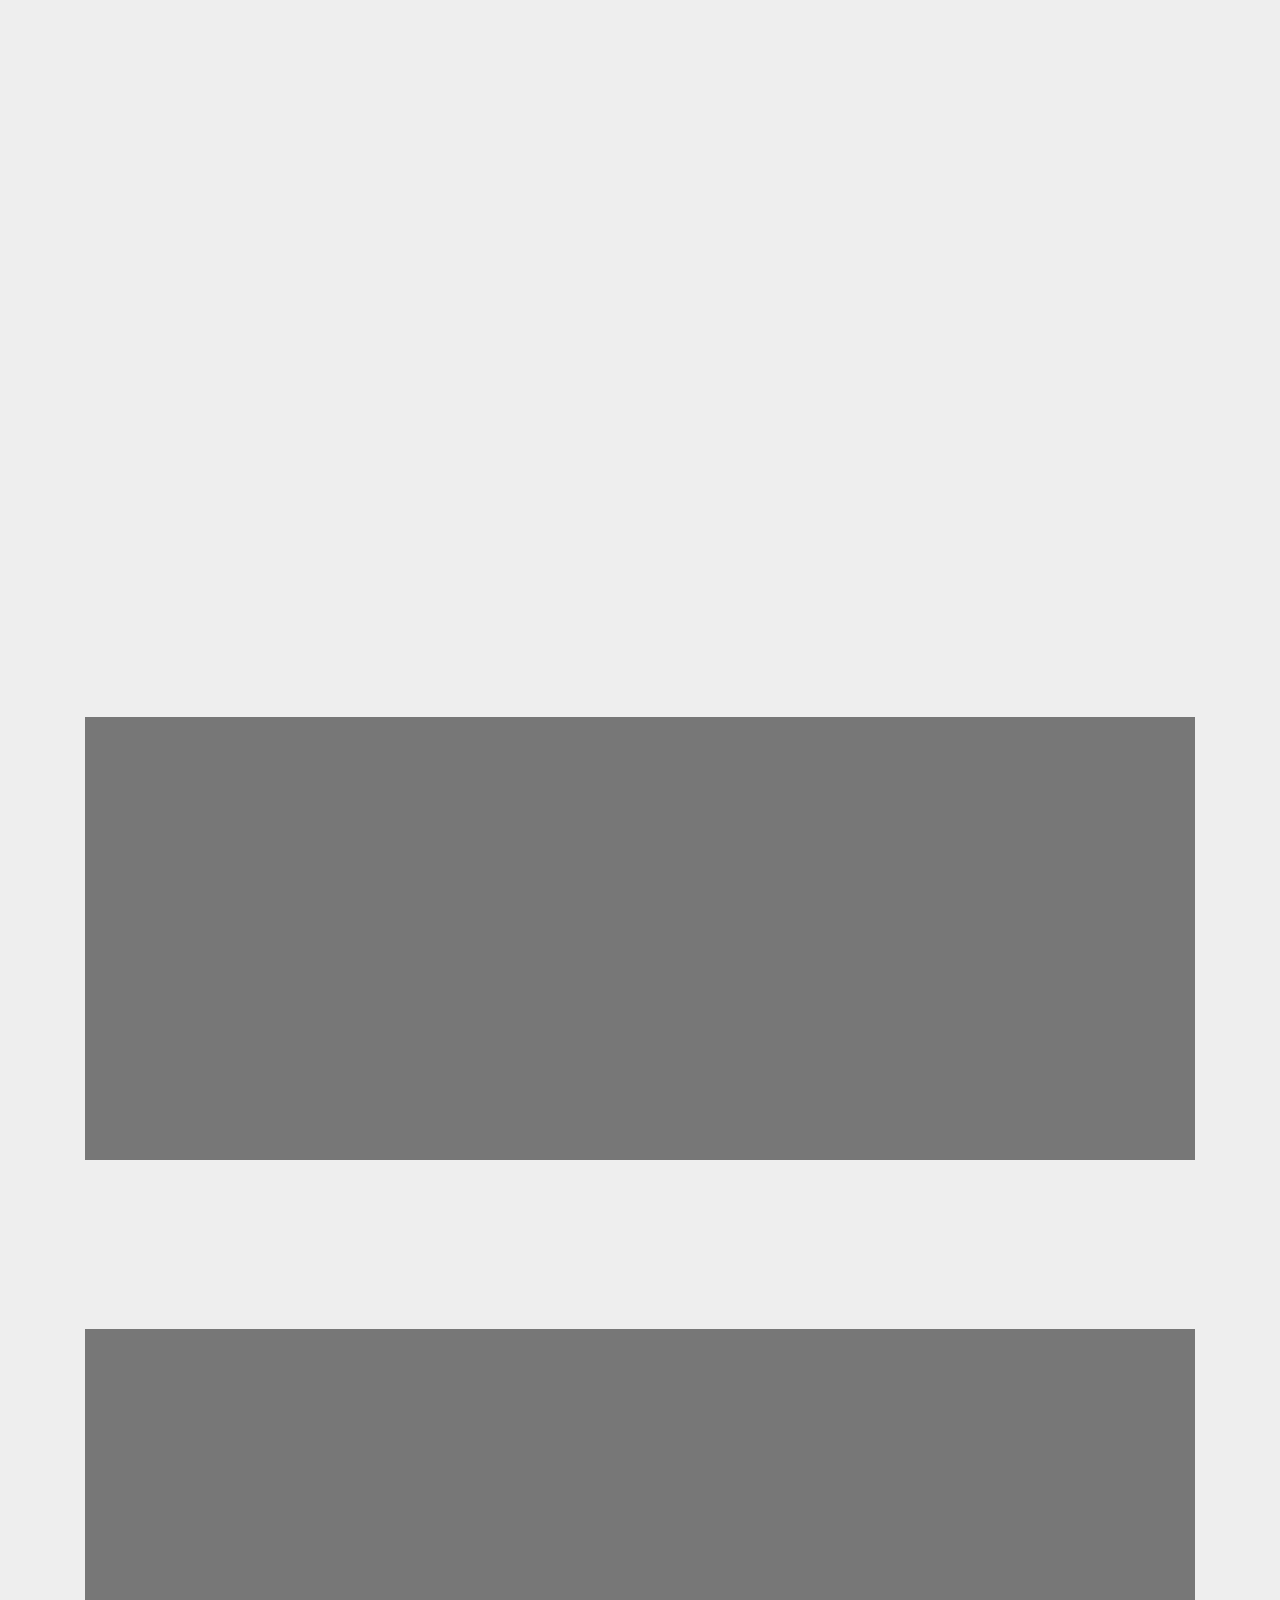
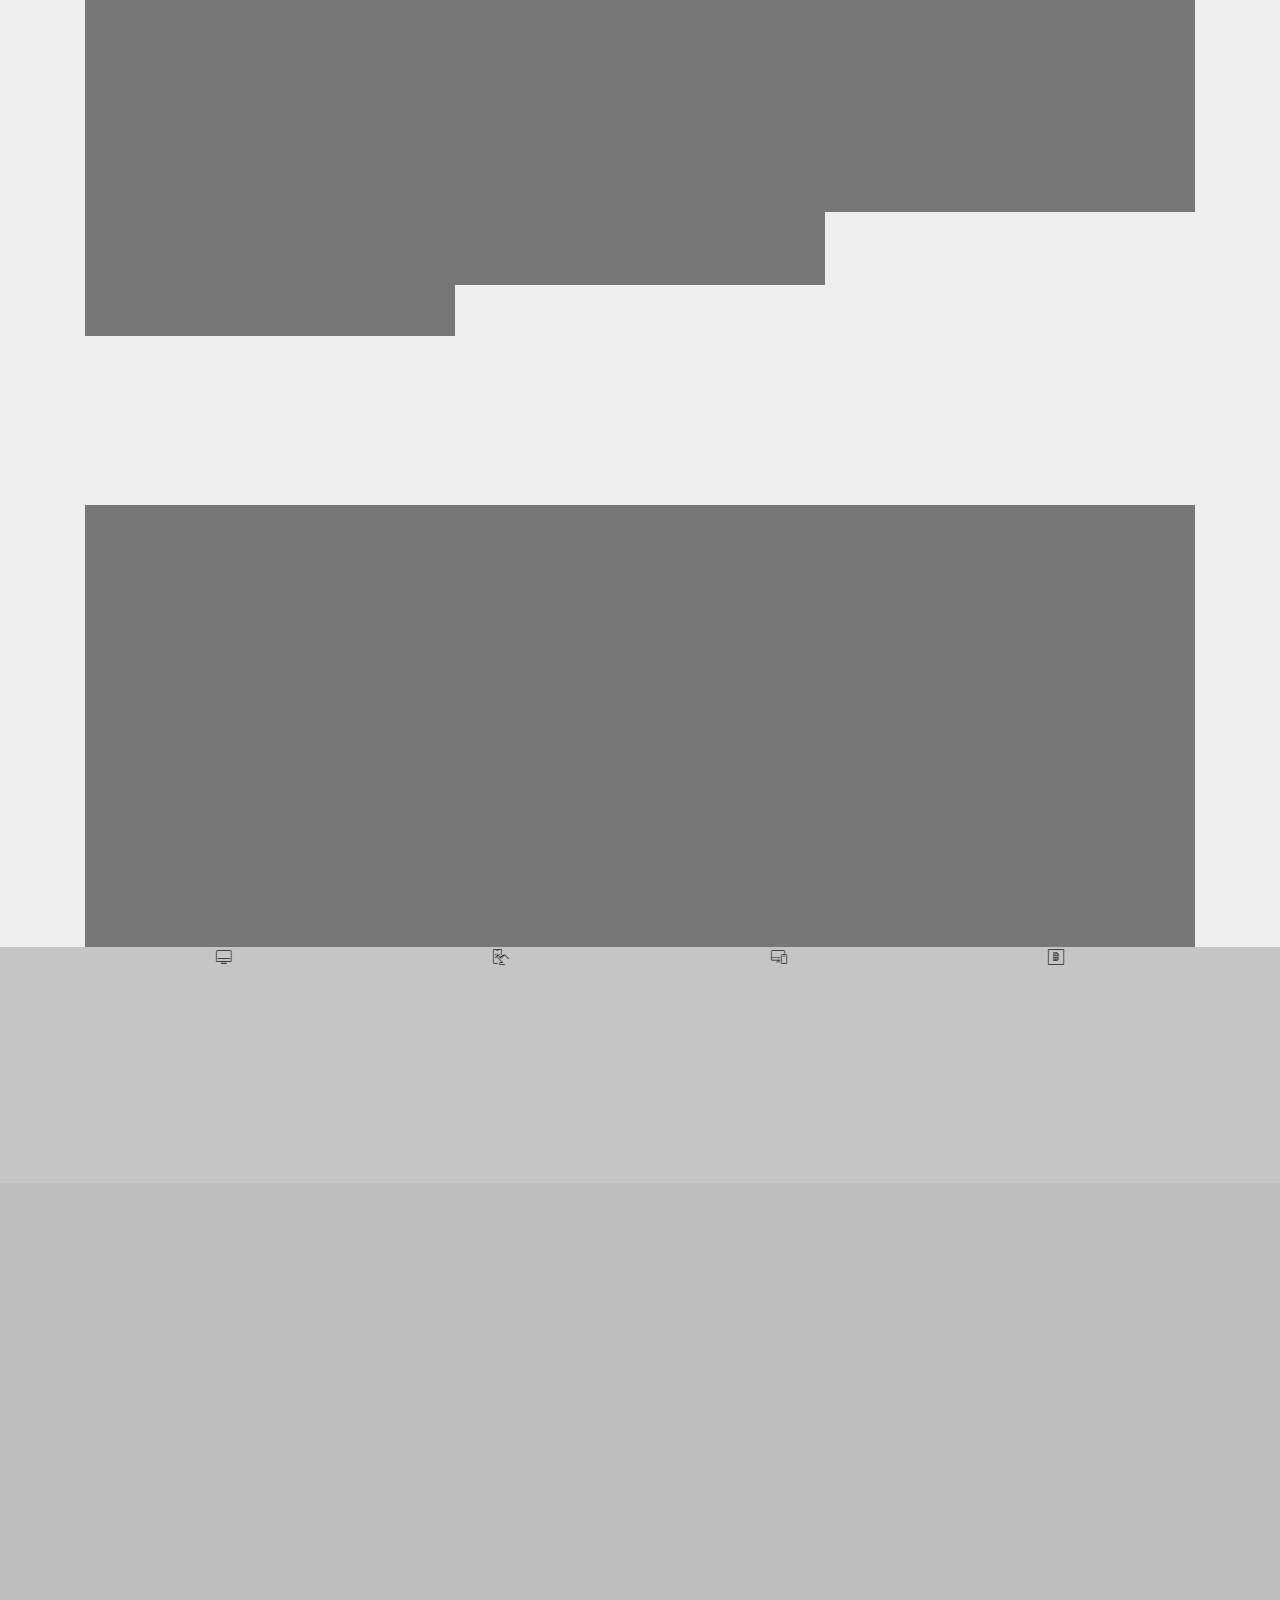
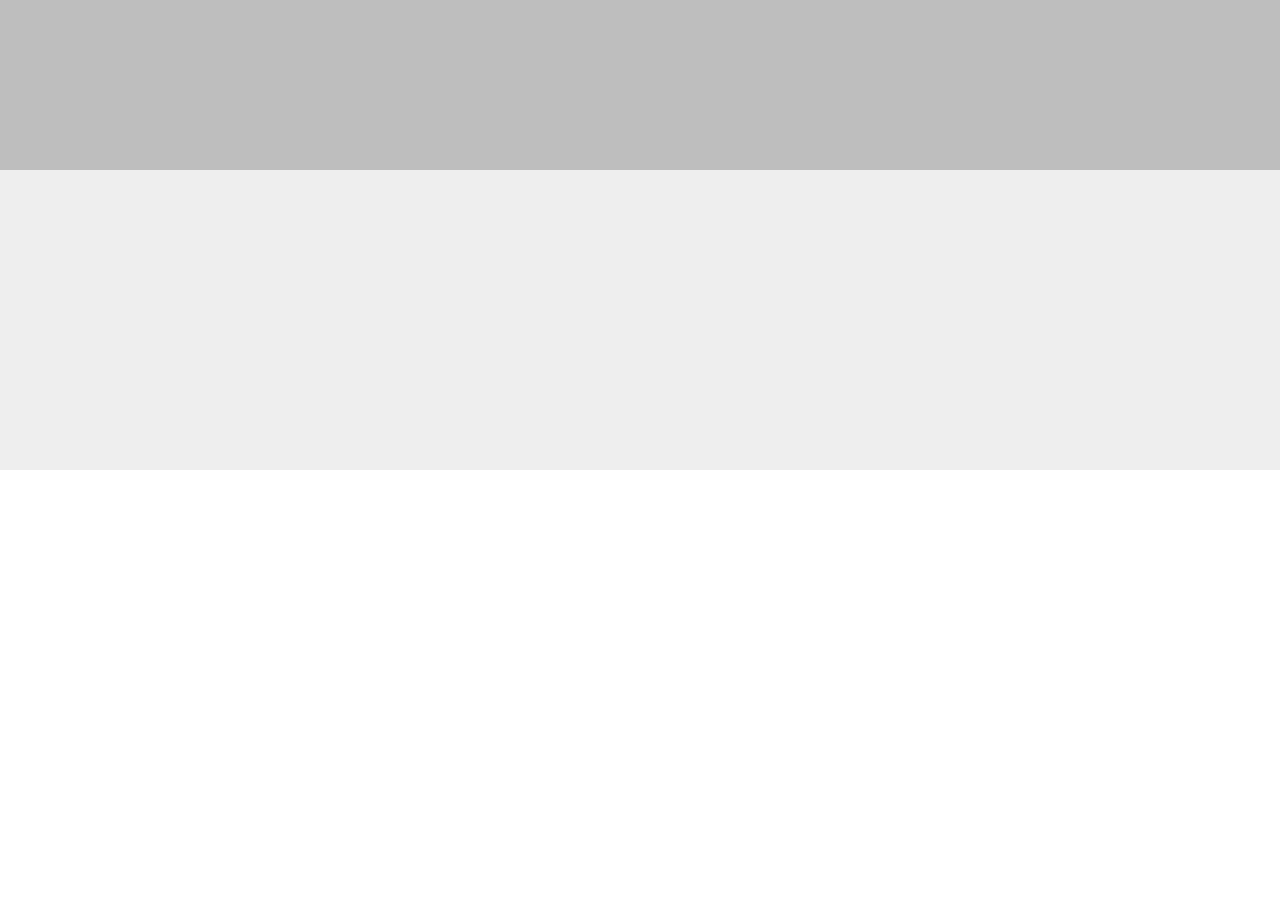
<file: page3.html>
<!DOCTYPE html>
<html >
<head>
  <!-- Site made with Mobirise Website Builder v4.7.2, https://mobirise.com -->
  <meta charset="UTF-8">
  <meta http-equiv="X-UA-Compatible" content="IE=edge">
  <meta name="generator" content="Mobirise v4.7.2, mobirise.com">
  <meta name="viewport" content="width=device-width, initial-scale=1, minimum-scale=1">
  <link rel="shortcut icon" href="assets/images/logo2.png" type="image/x-icon">
  <meta name="description" content="모달팝업">
  <title>Page 3</title>
  <link rel="stylesheet" href="assets/web/assets/mobirise-icons/mobirise-icons.css">
  <link rel="stylesheet" href="assets/tether/tether.min.css">
  <link rel="stylesheet" href="assets/bootstrap/css/bootstrap.min.css">
  <link rel="stylesheet" href="assets/bootstrap/css/bootstrap-grid.min.css">
  <link rel="stylesheet" href="assets/bootstrap/css/bootstrap-reboot.min.css">
  <link rel="stylesheet" href="assets/dropdown/css/style.css">
  <link rel="stylesheet" href="assets/animatecss/animate.min.css">
  <link rel="stylesheet" href="assets/socicon/css/styles.css">
  <link rel="stylesheet" href="assets/theme/css/style.css">
  <link rel="stylesheet" href="assets/mobirise/css/mbr-additional.css" type="text/css">
  
  
  
</head>
<body>
  <section class="menu cid-qQEOj9HNB0" once="menu" id="menu1-1v">

    

    <nav class="navbar navbar-expand beta-menu navbar-dropdown align-items-center navbar-fixed-top navbar-toggleable-sm bg-color transparent">
        <button class="navbar-toggler navbar-toggler-right" type="button" data-toggle="collapse" data-target="#navbarSupportedContent" aria-controls="navbarSupportedContent" aria-expanded="false" aria-label="Toggle navigation">
            <div class="hamburger">
                <span></span>
                <span></span>
                <span></span>
                <span></span>
            </div>
        </button>
        <div class="menu-logo">
            <div class="navbar-brand">
                <span class="navbar-logo">
                    <a href="https://mobirise.com">
                         <img src="assets/images/logo2.png" alt="Mobirise" style="height: 3.8rem;">
                    </a>
                </span>
                <span class="navbar-caption-wrap"><a class="navbar-caption text-white display-4" href="https://mobirise.com">FASTGRID</a></span>
            </div>
        </div>
        <div class="collapse navbar-collapse" id="navbarSupportedContent">
            <ul class="navbar-nav nav-dropdown" data-app-modern-menu="true"><li class="nav-item">
                    <a class="nav-link link text-white display-4" href="#top"><span class="mbri-home mbr-iconfont mbr-iconfont-btn" style="font-size: 16px;"></span>
                        홈</a>
                </li>
                <li class="nav-item dropdown open">
                    <a class="nav-link link text-white dropdown-toggle display-4" href="index.html#features18-t" data-toggle="dropdown-submenu" aria-expanded="true"><span class="mbri-windows mbr-iconfont mbr-iconfont-btn" style="font-size: 16px;"></span>
                        제품안내 &nbsp;</a><div class="dropdown-menu"><a class="text-white dropdown-item display-4" href="index.html#features18-t">FastGrid</a><a class="text-white dropdown-item display-4" href="index.html#features15-v" aria-expanded="false">FastChart</a><a class="text-white dropdown-item display-4" href="index.html#features18-w" aria-expanded="false">FastBoard</a></div>
                </li><li class="nav-item"><a class="nav-link link text-white display-4" href="index.html#features18-11"><span class="mbri-sites mbr-iconfont mbr-iconfont-btn" style="font-size: 18px;"></span>
                        FastServer</a></li><li class="nav-item"><a class="nav-link link text-white display-4" href="index.html#features18-12"><span class="mbri-drag-n-drop2 mbr-iconfont mbr-iconfont-btn" style="font-size: 18px;"></span>
                        I.O.T 제품</a></li><li class="nav-item"><a class="nav-link link text-white display-4" href="index.html#features8-18"><span class="mbri-delivery mbr-iconfont mbr-iconfont-btn" style="font-size: 18px;"></span>
                        서비스안내</a></li><li class="nav-item"><a class="nav-link link text-white display-4" href="index.html#clients-p"><span class="mbri-users mbr-iconfont mbr-iconfont-btn" style="font-size: 18px;"></span>고객사</a></li><li class="nav-item"><a class="nav-link link text-white display-4" href="index.html#form1-q"><span class="mbri-chat mbr-iconfont mbr-iconfont-btn" style="font-size: 16px;"></span>
                        문의하기 &nbsp; &nbsp; &nbsp; &nbsp; &nbsp; &nbsp; &nbsp; &nbsp;</a></li><li class="nav-item"><a class="nav-link link text-white display-4" href="https://mobirise.com">
                        </a></li></ul>
            <div class="navbar-buttons mbr-section-btn">
                <a class="btn btn-sm btn-primary display-4" href="https://mobirise.com">
                    <span class="mbri-save mbr-iconfont mbr-iconfont-btn "></span>
                    Try It Now!
                </a>
            </div>
        </div>
    </nav>
</section>

<section class="engine"><a href="https://mobirise.me/p">website templates free download</a></section><section class="carousel slide cid-qQEOjaF504" data-interval="false" id="slider1-1w">

    

    <div class="full-screen"><div class="mbr-slider slide carousel" data-pause="true" data-keyboard="false" data-ride="carousel" data-interval="8000"><div class="carousel-inner" role="listbox"><div class="carousel-item slider-fullscreen-image" data-bg-video-slide="false" style="background-image: url(assets/images/1-1920x1200.jpg);"><div class="container container-slide"><div class="image_wrapper"><div class="mbr-overlay" style="opacity: 0.6;"></div><img src="assets/images/1-1920x1200.jpg"><div class="carousel-caption justify-content-center"><div class="col-10 align-center"><h2 class="mbr-fonts-style display-1">FULL SCREEN SLIDER</h2><p class="lead mbr-text mbr-fonts-style display-5">Choose from the large selection of latest pre-made blocks - jumbotrons, hero images, parallax scrolling, video backgrounds, hamburger menu, sticky header and more.</p><div class="mbr-section-btn" buttons="0"><a class="btn  btn-success display-4" href="https://mobirise.com">FOR WINDOWS</a> <a class="btn  btn-white-outline display-4" href="https://mobirise.com">FOR MAC</a></div></div></div></div></div></div><div class="carousel-item slider-fullscreen-image" data-bg-video-slide="https://www.youtube.com/watch?v=L71nt62ddPk"><div class="mbr-overlay"></div><div class="container container-slide"><div class="image_wrapper"><img src="assets/images/2.jpg" style="opacity: 0;"><div class="carousel-caption justify-content-center"><div class="col-10 align-left"><h2 class="mbr-fonts-style display-1">FastGrid</h2><p class="lead mbr-text mbr-fonts-style display-5">FastGrid는 자연과 함께 합니다.</p></div></div></div></div></div><div class="carousel-item slider-fullscreen-image" data-bg-video-slide="false" style="background-image: url(assets/images/2-1920x1080.jpg);"><div class="container container-slide"><div class="image_wrapper"><div class="mbr-overlay"></div><img src="assets/images/2-1920x1080.jpg"><div class="carousel-caption justify-content-center"><div class="col-10 align-center"><h2 class="mbr-fonts-style display-1">IMAGE SLIDE</h2><p class="lead mbr-text mbr-fonts-style display-5">Choose from the large selection of latest pre-made blocks - jumbotrons, hero images, parallax scrolling, video backgrounds, hamburger menu, sticky header and more.</p><div class="mbr-section-btn" buttons="0"><a class="btn btn-info display-4" href="https://mobirise.com">FOR WINDOWS</a> <a class="btn  btn-white-outline display-4" href="https://mobirise.com">FOR MAC</a></div></div></div></div></div></div><div class="carousel-item slider-fullscreen-image" data-bg-video-slide="false" style="background-image: url(assets/images/3-1800x1068.jpg);"><div class="container container-slide"><div class="image_wrapper"><div class="mbr-overlay" style="opacity: 0.6;"></div><img src="assets/images/3-1800x1068.jpg"><div class="carousel-caption justify-content-center"><div class="col-10 align-center"><h2 class="mbr-fonts-style display-1">FULL SCREEN SLIDER</h2><p class="lead mbr-text mbr-fonts-style display-5">Choose from the large selection of latest pre-made blocks - jumbotrons, hero images, parallax scrolling, video backgrounds, hamburger menu, sticky header and more.</p><div class="mbr-section-btn" buttons="0"><a class="btn  btn-success display-4" href="https://mobirise.com">FOR WINDOWS</a> <a class="btn  btn-white-outline display-4" href="https://mobirise.com">FOR MAC</a></div></div></div></div></div></div><div class="carousel-item slider-fullscreen-image" data-bg-video-slide="false" style="background-image: url(assets/images/4-1600x900.jpg);"><div class="container container-slide"><div class="image_wrapper"><div class="mbr-overlay" style="opacity: 0.6;"></div><img src="assets/images/4-1600x900.jpg"><div class="carousel-caption justify-content-center"><div class="col-10 align-center"><h2 class="mbr-fonts-style display-1">FULL SCREEN SLIDER</h2><p class="lead mbr-text mbr-fonts-style display-5">Choose from the large selection of latest pre-made blocks - jumbotrons, hero images, parallax scrolling, video backgrounds, hamburger menu, sticky header and more.</p><div class="mbr-section-btn" buttons="0"><a class="btn  btn-success display-4" href="https://mobirise.com">FOR WINDOWS</a> <a class="btn  btn-white-outline display-4" href="https://mobirise.com">FOR MAC</a></div></div></div></div></div></div><div class="carousel-item slider-fullscreen-image" data-bg-video-slide="false" style="background-image: url(assets/images/5-1920x1200.jpg);"><div class="container container-slide"><div class="image_wrapper"><div class="mbr-overlay" style="opacity: 0.6;"></div><img src="assets/images/5-1920x1200.jpg"><div class="carousel-caption justify-content-center"><div class="col-10 align-center"><h2 class="mbr-fonts-style display-1">FULL SCREEN SLIDER</h2><p class="lead mbr-text mbr-fonts-style display-5">Choose from the large selection of latest pre-made blocks - jumbotrons, hero images, parallax scrolling, video backgrounds, hamburger menu, sticky header and more.</p><div class="mbr-section-btn" buttons="0"><a class="btn  btn-success display-4" href="https://mobirise.com">FOR WINDOWS</a> <a class="btn  btn-white-outline display-4" href="https://mobirise.com">FOR MAC</a></div></div></div></div></div></div><div class="carousel-item slider-fullscreen-image" data-bg-video-slide="false" style="background-image: url(assets/images/6-1920x1080.jpg);"><div class="container container-slide"><div class="image_wrapper"><div class="mbr-overlay" style="opacity: 0.6;"></div><img src="assets/images/6-1920x1080.jpg"><div class="carousel-caption justify-content-center"><div class="col-10 align-center"><h2 class="mbr-fonts-style display-1">FULL SCREEN SLIDER</h2><p class="lead mbr-text mbr-fonts-style display-5">Choose from the large selection of latest pre-made blocks - jumbotrons, hero images, parallax scrolling, video backgrounds, hamburger menu, sticky header and more.</p><div class="mbr-section-btn" buttons="0"><a class="btn  btn-success display-4" href="https://mobirise.com">FOR WINDOWS</a> <a class="btn  btn-white-outline display-4" href="https://mobirise.com">FOR MAC</a></div></div></div></div></div></div><div class="carousel-item slider-fullscreen-image active" data-bg-video-slide="false" style="background-image: url(assets/images/7-1920x1080.jpg);"><div class="container container-slide"><div class="image_wrapper"><div class="mbr-overlay" style="opacity: 0.6;"></div><img src="assets/images/7-1920x1080.jpg"><div class="carousel-caption justify-content-center"><div class="col-10 align-center"><h2 class="mbr-fonts-style display-1">FULL SCREEN SLIDER</h2><p class="lead mbr-text mbr-fonts-style display-5">Choose from the large selection of latest pre-made blocks - jumbotrons, hero images, parallax scrolling, video backgrounds, hamburger menu, sticky header and more.</p><div class="mbr-section-btn" buttons="0"><a class="btn  btn-success display-4" href="page1.html" target="_blank">FOR WINDOWS</a> <a class="btn  btn-white-outline display-4" href="https://mobirise.com">FOR MAC</a></div></div></div></div></div></div></div><a data-app-prevent-settings="" class="carousel-control carousel-control-prev" role="button" data-slide="prev" href="#slider1-1w"><span aria-hidden="true" class="mbri-left mbr-iconfont"></span><span class="sr-only">Previous</span></a><a data-app-prevent-settings="" class="carousel-control carousel-control-next" role="button" data-slide="next" href="#slider1-1w"><span aria-hidden="true" class="mbri-right mbr-iconfont"></span><span class="sr-only">Next</span></a></div></div>

</section>

<section class="features18 popup-btn-cards cid-qQEOjbXJ55" id="features18-1x">

    

    
    <div class="container">
        <h2 class="mbr-section-title pb-3 align-center mbr-fonts-style display-2"><strong>FastGrid 제품안내</strong></h2>
        <h3 class="mbr-section-subtitle display-5 align-center mbr-fonts-style mbr-light"><strong>복잡하고 바인딩이 어려운 그리드는 이제 버리고 IOT분야부터 모바일까지 지원하는</strong><br><strong> FastGrid를 사용하여 최적의 속도 환경과 최적의 개발 생산성을 가져 보세요.</strong></h3>
        <div class="media-container-row pt-5 ">
            <div class="card p-3 col-12 col-md-6 col-lg-4">
                <div class="card-wrapper ">
                    <div class="card-img">
                        <div class="mbr-overlay"></div>
                        <div class="mbr-section-btn text-center"><a href="https://mobirise.com" class="btn btn-primary display-4">상세보기</a></div>
                        <img src="assets/images/01.jpg" alt="Mobirise">
                    </div>
                    <div class="card-box">
                        <h4 class="card-title mbr-fonts-style display-7"><strong>
                            FastGrid 소개</strong></h4>
                        <p class="mbr-text mbr-fonts-style align-left display-7">
                            귀하의 웹 사이트 또는 모바일과 인트라넷등의 화면 유형에 관계없이 자동 반응형으로 화면이 표시되므로 <strong>웹과 모바일, 인트라넷 환경에서 자유롭게</strong> 배포가 가능합니다.<br><br>최소의 용량과 초적의 속도를 나타내어 주&nbsp;그리고 <strong>데이터베이스와 바인딩</strong>이 아주 쉬워집니다.
                        </p>
                    </div>
                </div>
            </div>
            <div class="card p-3 col-12 col-md-6 col-lg-4">
                <div class="card-wrapper">
                    <div class="card-img">
                        <div class="mbr-overlay"></div>
                        <div class="mbr-section-btn text-center"><a href="https://mobirise.com" class="btn btn-primary display-4">상세보기</a></div>
                        <img src="assets/images/02.jpg" alt="Mobirise">
                    </div>
                    <div class="card-box">
                        <h4 class="card-title mbr-fonts-style display-7"><strong>
                            FastGrid 특징</strong></h4>
                        <p class="mbr-text mbr-fonts-style display-7">
                           CSS3와 javascript는 25KB이하의 정말 작은 프레임웍으로 페이지로드 시간을 아주 크게 줄여들이며 &nbsp;<strong>최소.최적의 효과를 나타내는 순수한 국산 프레임워크</strong> 입니다.<br><br>각종 대규모 사이트에서 사용되어지고 있으며 SM,SI쪽에서 다양하고 빠른 기술지원이 가능합니다.
                        </p>
                    </div>
                </div>
            </div>

            <div class="card p-3 col-12 col-md-6 col-lg-4">
                <div class="card-wrapper">
                    <div class="card-img">
                        <div class="mbr-overlay"></div>
                        <div class="mbr-section-btn text-center"><a href="https://mobirise.com" class="btn btn-primary display-4">상세보기</a></div>
                        <img src="assets/images/03.jpg" alt="Mobirise">
                    </div>
                    <div class="card-box">
                        <h4 class="card-title mbr-fonts-style display-7"><strong>FastGrid 사용 분야</strong></h4>
                        <p class="mbr-text mbr-fonts-style display-7">
                            현업에서 풍부한 경험을 가진 개발자가 직접 개발한 간단하고도 빠른 FastGrid는 모든 스킬 레벨에 적용이 가능하므로 최적의 개발 생산성을 지향합니다.&nbsp;<br><strong>해외접속망에서도 빠른 스피드를 구현</strong>합니다.<br><br>느리고 복잡한 그리드를 사용하고 있다면<strong> FastGrid와 함께 하세요.</strong><br>
                        </p>
                    </div>
                </div>
            </div>

            
        </div>
    </div>
</section>

<section class="features15 cid-qQEOjdvw8O" id="features15-1y">

    

    
    <div class="container">
        <h2 class="mbr-section-title pb-3 align-center mbr-fonts-style display-2"><strong>FastChart 제품안내</strong></h2>
        <h3 class="mbr-section-subtitle display-5 align-center mbr-fonts-style">깔끔하고 미려한 FastChart로 여러분의 다양한 기기환경에서 올바르게<br>나타내어주는 FastChart를 이용하여 고객에게 최적의 서비스 환경을 제공하세요.</h3>

        <div class="media-container-row container pt-5 mt-2">

            <div class="col-12 col-md-6 mb-4 col-lg-4">
                <div class="card flip-card p-5 align-center">
                    <div class="card-front card_cont">
                        <img src="assets/images/jumbotron.jpg" alt="Mobirise">
                    </div>
                    <div class="card_back card_cont">
                        <h4 class="card-title display-5 py-2 mbr-fonts-style"><strong>깔금하고 미려한 디자인</strong></h4>
                        <p class="mbr-text mbr-fonts-style display-7">FastChart는 최신 기술을 적용하여 끔하고 미려한 디자인을 지원합니다.<br><br>주식과 선물 그리고 가상화페등의 차트가 필요한 웹사이트 도는 모바일 기기들을 똑같은 환경으로 제공합니다.</p>
                    </div>
                </div>
            </div>

            <div class="col-12 col-md-6 mb-4 col-lg-4">
                
                <div class="card flip-card p-5 align-center">
                    <div class="card-front card_cont">
                        <img src="assets/images/jumbotron2.jpg" alt="Mobirise">
                    </div>
                    <div class="card_back card_cont">
                        <h4 class="card-title py-2 mbr-fonts-style display-5"><strong>쉽고 간편한 UX/UI</strong></h4>
                        <p class="mbr-text mbr-fonts-style display-7">쉽게 웹사이트나 모바일등에 적용이 가능하며 쉬운 개발 생산성으로 프로젝트 기간을 상당히 많이 줄여 줍니다.<br><br>인트라넷/모바일/웹/하이브리드등의 개발 제품에 언제든지 사용할 수 있습니다.</p>
                    </div>
                </div>
            </div>
            
            <div class="col-12 col-md-6 mb-4 col-lg-4">
                <div class="card flip-card p-5 align-center">
                    <div class="card-front card_cont">
                        <img src="assets/images/background5.jpg" alt="Mobirise">
                    </div>
                    <div class="card_back card_cont">
                        <h4 class="card-title py-2 mbr-fonts-style display-5"><strong>
                            다양한 기기환경 지원</strong></h4>
                        <p class="mbr-text mbr-fonts-style display-7">데스크탑/각종 모바일 기기/커스텀 기기등을 지원합니다.<br><br>따라서 고객에게 다양한 서비스를 지원할 수 &nbsp;있습니다.<br>기술지원과 문의 등을 통하여 지속적으로 관리가 되어집니다.</p>
                    </div>
                </div> 
            </div>

            
        </div>
</div></section>

<section class="features18 popup-btn-cards cid-qQEOjeGzUy" id="features18-1z">

    

    
    <div class="container">
        <h2 class="mbr-section-title pb-3 align-center mbr-fonts-style display-2"><strong>FastBoard 제품안내</strong></h2>
        <h3 class="mbr-section-subtitle display-5 align-center mbr-fonts-style mbr-light">
            In browser you will see buttons when hover on cards
        </h3>
        <div class="media-container-row pt-5 ">
            <div class="card p-3 col-12 col-md-6 col-lg-4">
                <div class="card-wrapper ">
                    <div class="card-img">
                        <div class="mbr-overlay"></div>
                        <div class="mbr-section-btn text-center">
                            <a href="https://mobirise.com" class="btn btn-primary display-4">Learn More</a>
                        </div>
                        <img src="assets/images/01.jpg" alt="Mobirise">
                    </div>
                    <div class="card-box">
                        <h4 class="card-title mbr-fonts-style display-7">
                            No Coding
                        </h4>
                        <p class="mbr-text mbr-fonts-style align-left display-7">
                            Mobirise is an easy website builder - just drop site elements to your page, add content and style it to look the way you like.
                        </p>
                    </div>
                </div>
            </div>
            <div class="card p-3 col-12 col-md-6 col-lg-4">
                <div class="card-wrapper">
                    <div class="card-img">
                        <div class="mbr-overlay"></div>
                        <div class="mbr-section-btn text-center">
                            <a href="https://mobirise.com" class="btn btn-primary display-4">Learn More</a>
                        </div>
                        <img src="assets/images/02.jpg" alt="Mobirise">
                    </div>
                    <div class="card-box">
                        <h4 class="card-title mbr-fonts-style display-7">
                            Mobile Friendly
                        </h4>
                        <p class="mbr-text mbr-fonts-style display-7">
                           All sites you make with Mobirise are mobile-friendly. You don't have to create a special mobile version of your site.
                        </p>
                    </div>
                </div>
            </div>

            <div class="card p-3 col-12 col-md-6 col-lg-4">
                <div class="card-wrapper">
                    <div class="card-img">
                        <div class="mbr-overlay"></div>
                        <div class="mbr-section-btn text-center">
                            <a href="https://mobirise.com" class="btn btn-primary display-4">Learn More</a>
                        </div>
                        <img src="assets/images/03.jpg" alt="Mobirise">
                    </div>
                    <div class="card-box">
                        <h4 class="card-title mbr-fonts-style display-7">
                            Unique Styles
                        </h4>
                        <p class="mbr-text mbr-fonts-style display-7">
                            Mobirise offers many site blocks in several themes, and though these blocks are pre-made, they are flexible.
                        </p>
                    </div>
                </div>
            </div>

            
        </div>
    </div>
</section>

<section class="features18 popup-btn-cards cid-qQEOjfQT9D" id="features18-20">

    

    
    <div class="container">
        <h2 class="mbr-section-title pb-3 align-center mbr-fonts-style display-2"><strong>FastServer 제품안내</strong></h2>
        <h3 class="mbr-section-subtitle display-5 align-center mbr-fonts-style mbr-light">강력한 초소형 서버인 FastServer가 귀사의 시스템을 혁신적으로 변화시킬 수 있습니다.</h3>
        <div class="media-container-row pt-5 ">
            <div class="card p-3 col-12 col-md-6 col-lg-4">
                <div class="card-wrapper ">
                    <div class="card-img">
                        <div class="mbr-overlay"></div>
                        <div class="mbr-section-btn text-center">
                            <a href="https://mobirise.com" class="btn btn-primary display-4">Learn More</a>
                        </div>
                        <img src="assets/images/products-1-676x676.jpg" alt="Mobirise" title="">
                    </div>
                    <div class="card-box">
                        <h4 class="card-title mbr-fonts-style display-7"><strong>모델명:ALC-3500</strong></h4>
                        <p class="mbr-text mbr-fonts-style align-left display-7">듀얼무선,듀얼카메라,4K영상 지원ebajfqnstjsMobirise is an easy website builder - just drop site elements to your page, add content and style it to look the way you like.
                        </p>
                    </div>
                </div>
            </div>
            <div class="card p-3 col-12 col-md-6 col-lg-4">
                <div class="card-wrapper">
                    <div class="card-img">
                        <div class="mbr-overlay"></div>
                        <div class="mbr-section-btn text-center">
                            <a href="https://mobirise.com" class="btn btn-primary display-4">Learn More</a>
                        </div>
                        <img src="assets/images/products-15-640x640.jpg" alt="Mobirise" title="">
                    </div>
                    <div class="card-box">
                        <h4 class="card-title mbr-fonts-style display-7"><strong>모델명:ALC-2000</strong></h4>
                        <p class="mbr-text mbr-fonts-style display-7">
                           All sites you make with Mobirise are mobile-friendly. You don't have to create a special mobile version of your site.
                        </p>
                    </div>
                </div>
            </div>

            <div class="card p-3 col-12 col-md-6 col-lg-4">
                <div class="card-wrapper">
                    <div class="card-img">
                        <div class="mbr-overlay"></div>
                        <div class="mbr-section-btn text-center"><a href="https://mobirise.com" class="btn btn-primary display-4">Learn More</a></div>
                        <img src="assets/images/products-21-357x280.jpg" alt="Mobirise" title="">
                    </div>
                    <div class="card-box">
                        <h4 class="card-title mbr-fonts-style display-7"><strong>모델명:ALC-3500</strong></h4>
                        <p class="mbr-text mbr-fonts-style display-7">
                            Mobirise offers many site blocks in several themes, and though these blocks are pre-made, they are flexible.
                        </p>
                    </div>
                </div>
            </div>

            
        </div>
    </div>
</section>

<section class="features18 popup-btn-cards cid-qQEOjh6xAy" id="features18-21">

    

    
    <div class="container">
        <h2 class="mbr-section-title pb-3 align-center mbr-fonts-style display-2"><strong>I.O.T 보드 제품안내</strong></h2>
        <h3 class="mbr-section-subtitle display-5 align-center mbr-fonts-style mbr-light">
            In browser you will see buttons when hover on cards
        </h3>
        <div class="media-container-row pt-5 ">
            <div class="card p-3 col-12 col-md-6 col-lg-4">
                <div class="card-wrapper ">
                    <div class="card-img">
                        <div class="mbr-overlay"></div>
                        <div class="mbr-section-btn text-center">
                            <a href="https://mobirise.com" class="btn btn-primary display-4">Learn More</a>
                        </div>
                        <img src="assets/images/01.jpg" alt="Mobirise">
                    </div>
                    <div class="card-box">
                        <h4 class="card-title mbr-fonts-style display-7">
                            No Coding
                        </h4>
                        <p class="mbr-text mbr-fonts-style align-left display-7">
                            Mobirise is an easy website builder - just drop site elements to your page, add content and style it to look the way you like.
                        </p>
                    </div>
                </div>
            </div>
            <div class="card p-3 col-12 col-md-6 col-lg-4">
                <div class="card-wrapper">
                    <div class="card-img">
                        <div class="mbr-overlay"></div>
                        <div class="mbr-section-btn text-center">
                            <a href="https://mobirise.com" class="btn btn-primary display-4">Learn More</a>
                        </div>
                        <img src="assets/images/02.jpg" alt="Mobirise">
                    </div>
                    <div class="card-box">
                        <h4 class="card-title mbr-fonts-style display-7">
                            Mobile Friendly
                        </h4>
                        <p class="mbr-text mbr-fonts-style display-7">
                           All sites you make with Mobirise are mobile-friendly. You don't have to create a special mobile version of your site.
                        </p>
                    </div>
                </div>
            </div>

            <div class="card p-3 col-12 col-md-6 col-lg-4">
                <div class="card-wrapper">
                    <div class="card-img">
                        <div class="mbr-overlay"></div>
                        <div class="mbr-section-btn text-center">
                            <a href="https://mobirise.com" class="btn btn-primary display-4">Learn More</a>
                        </div>
                        <img src="assets/images/03.jpg" alt="Mobirise">
                    </div>
                    <div class="card-box">
                        <h4 class="card-title mbr-fonts-style display-7">
                            Unique Styles
                        </h4>
                        <p class="mbr-text mbr-fonts-style display-7">
                            Mobirise offers many site blocks in several themes, and though these blocks are pre-made, they are flexible.
                        </p>
                    </div>
                </div>
            </div>

            
        </div>
    </div>
</section>

<section class="features8 cid-qQEOjioI2s mbr-parallax-background" id="features8-22">

    

    <div class="mbr-overlay" style="opacity: 0.2; background-color: rgb(35, 35, 35);">
    </div>

    <div class="container">
        <div class="media-container-row">

            <div class="card  col-12 col-md-6 col-lg-3">
                <div class="card-img">
                    <span class="mbri-desktop mbr-iconfont"></span>
                </div>
                <div class="card-box align-center">
                    <h4 class="card-title mbr-fonts-style display-7">
                        Unlimited Sites
                    </h4>
                    <p class="mbr-text mbr-fonts-style display-7">
                       Mobirise gives you the freedom to develop as many websites as you like given the fact that it is a desktop app.
                    </p>
                    <div class="mbr-section-btn text-center">
                        <a href="https://mobirise.com" class="btn btn-secondary display-4">
                            More
                        </a>
                    </div>
                </div>
            </div>

            <div class="card  col-12 col-md-6 col-lg-3">
                <div class="card-img">
                    <span class="mbri-touch mbr-iconfont"></span>
                </div>
                <div class="card-box align-center">
                    <h4 class="card-title mbr-fonts-style display-7">
                        Mobile Friendly
                    </h4>
                    <p class="mbr-text mbr-fonts-style display-7">
                       All sites you make with Mobirise are mobile-friendly. You don't have to create a special mobile version of your site.
                    </p>
                    <div class="mbr-section-btn text-center">
                        <a href="https://mobirise.com" class="btn btn-secondary display-4">
                            More
                        </a>
                    </div>
                </div>
            </div>

            <div class="card  col-12 col-md-6 col-lg-3">
                <div class="card-img">
                    <span class="mbri-responsive mbr-iconfont"></span>
                </div>
                <div class="card-box align-center">
                    <h4 class="card-title mbr-fonts-style display-7">
                        Unique Styles
                    </h4>
                    <p class="mbr-text mbr-fonts-style display-7">
                       Mobirise offers many site blocks in several themes, and though these blocks are pre-made, they are flexible.
                    </p>
                    <div class="mbr-section-btn text-center">
                        <a href="https://mobirise.com" class="btn btn-secondary display-4">
                            More
                        </a>
                    </div>
                </div>
            </div>

            <div class="card  col-12 col-md-6 col-lg-3">
                <div class="card-img">
                    <span class="mbri-bootstrap mbr-iconfont"></span>
                </div>
                <div class="card-box align-center">
                    <h4 class="card-title mbr-fonts-style display-7">
                        No Coding
                    </h4>
                    <p class="mbr-text mbr-fonts-style display-7">
                       Mobirise is an easy website builder - just drop site elements to your page, add content and style it to look the way you like.
                    </p>
                    <div class="mbr-section-btn text-center">
                        <a href="https://mobirise.com" class="btn btn-secondary display-4">
                            More
                        </a>
                    </div>
                </div>
            </div>
        </div>
    </div>
</section>

<section class="mbr-section form1 cid-qQEOjjI81p mbr-parallax-background" id="form1-23">

    

    <div class="mbr-overlay" style="opacity: 0.2; background-color: rgb(0, 0, 0);">
    </div>
    <div class="container">
        <div class="row justify-content-center">
            <div class="title col-12 col-lg-8">
                <h2 class="mbr-section-title align-center pb-3 mbr-fonts-style display-2"><strong>
                    CONTACT FORM
                </strong></h2>
                <h3 class="mbr-section-subtitle align-center mbr-light pb-3 mbr-fonts-style display-5">제품에 대한 상담 또는 문의하실 사항이 있다면 연락 주세요.<br>언제든지 친절하게 상담하여 드리도록 하겠습니다.</h3>
            </div>
        </div>
    </div>
    <div class="container">
        <div class="row justify-content-center">
            <div class="media-container-column col-lg-8" data-form-type="formoid">
                    <div data-form-alert="" hidden="">상담해 주신데 대해 감사드립니다.</div>
            
                    <form class="mbr-form" action="https://mobirise.com/" method="post" data-form-title="Mobirise Form"><input type="hidden" name="email" data-form-email="true" value="quMEcZkLPv+dceqbcDjFxtFbLHbAdgDYVHIegbeboMue4VzfaX5Tz56V8qZhWe1y2GnX/JDl5vcN673u+v+FsbxfIQIiBhz8+LfDoxo/RembCRfPu87V60KzOvOTd0a/" data-form-field="Email">
                        <div class="row row-sm-offset">
                            <div class="col-md-4 multi-horizontal" data-for="name">
                                <div class="form-group">
                                    <label class="form-control-label mbr-fonts-style display-7" for="name-form1-23">Name</label>
                                    <input type="text" class="form-control" name="name" data-form-field="Name" required="" placeholder="이름" id="name-form1-23">
                                </div>
                            </div>
                            <div class="col-md-4 multi-horizontal" data-for="email">
                                <div class="form-group">
                                    <label class="form-control-label mbr-fonts-style display-7" for="email-form1-23">Email</label>
                                    <input type="email" class="form-control" name="email" data-form-field="Email" required="" placeholder="이메일" id="email-form1-23">
                                </div>
                            </div>
                            <div class="col-md-4 multi-horizontal" data-for="phone">
                                <div class="form-group">
                                    <label class="form-control-label mbr-fonts-style display-7" for="phone-form1-23">Phone</label>
                                    <input type="tel" class="form-control" name="phone" data-form-field="Phone" placeholder="전화번호" id="phone-form1-23">
                                </div>
                            </div>
                        </div>
                        <div class="form-group" data-for="message">
                            <label class="form-control-label mbr-fonts-style display-7" for="message-form1-23">Message</label>
                            <textarea type="text" class="form-control" name="message" rows="7" data-form-field="Message" placeholder="남기실말씀" id="message-form1-23"></textarea>
                        </div>
            
                        <span class="input-group-btn"><button href="" type="submit" class="btn btn-primary btn-form display-7">상담하기</button></span>
                    </form>
            </div>
        </div>
    </div>
</section>

<section class="clients cid-qQEOjkWtUN" id="clients-24">
      

    
        <div class="container mb-5">
            <div class="media-container-row">
                <div class="col-12 align-center">
                    <h2 class="mbr-section-title pb-3 mbr-fonts-style display-2"><strong>당사 고객 리스트</strong></h2>
                    <h3 class="mbr-section-subtitle mbr-light mbr-fonts-style display-5">
                        Click any image to change it.Click blue "Gear" icon in the top right corner to change background, amount slides and amount visible items at once.
                    </h3>
                </div>
            </div>
        </div>

    <div class="container">
        <div class="carousel slide" data-ride="carousel" role="listbox">
            <div class="carousel-inner" data-visible="5">
                
                
                
                
                
            <div class="carousel-item ">
                    <div class="media-container-row">
                        <div class="col-md-12">
                            <div class="wrap-img ">
                                <img src="assets/images/1.png" class="img-responsive clients-img">
                            </div>
                        </div>
                    </div>
                </div><div class="carousel-item ">
                    <div class="media-container-row">
                        <div class="col-md-12">
                            <div class="wrap-img ">
                                <img src="assets/images/2.png" class="img-responsive clients-img">
                            </div>
                        </div>
                    </div>
                </div><div class="carousel-item ">
                    <div class="media-container-row">
                        <div class="col-md-12">
                            <div class="wrap-img ">
                                <img src="assets/images/3.png" class="img-responsive clients-img">
                            </div>
                        </div>
                    </div>
                </div><div class="carousel-item ">
                    <div class="media-container-row">
                        <div class="col-md-12">
                            <div class="wrap-img ">
                                <img src="assets/images/4.png" class="img-responsive clients-img">
                            </div>
                        </div>
                    </div>
                </div><div class="carousel-item ">
                    <div class="media-container-row">
                        <div class="col-md-12">
                            <div class="wrap-img ">
                                <img src="assets/images/5.png" class="img-responsive clients-img">
                            </div>
                        </div>
                    </div>
                </div></div>
            <div class="carousel-controls">
                <a data-app-prevent-settings="" class="carousel-control carousel-control-prev" role="button" data-slide="prev">
                    <span aria-hidden="true" class="mbri-left mbr-iconfont"></span>
                    <span class="sr-only">Previous</span>
                </a>
                <a data-app-prevent-settings="" class="carousel-control carousel-control-next" role="button" data-slide="next">
                    <span aria-hidden="true" class="mbri-right mbr-iconfont"></span>
                    <span class="sr-only">Next</span>
                </a>
            </div>
        </div>
    </div>
</section>

<section class="cid-qQEOjm80Es mbr-reveal" id="footer2-25">

    

    

    <div class="container">
        <div class="media-container-row content mbr-white">
            <div class="col-12 col-md-3 mbr-fonts-style display-7">
                <p class="mbr-text">
                    <strong>Address</strong>
                    <br>
                    <br>경기도 양주시 삼숭로 38번길 191 상가동 4112호&nbsp;<br>
                    <br>
                    <br><strong>Contacts</strong>
                    <br>
                    <br>Email: murondo@gmail.com&nbsp;<br>Phone: 0507 507-1310-9008<br>Fax: 0504-246-8539</p>
            </div>
            <div class="col-12 col-md-3 mbr-fonts-style display-7">
                <p class="mbr-text"><strong>Family Links</strong>
                    <br>
                    <br><a href="http://blog.naver.com/waacom" target="_blank"><strong>네이버 블로그</strong></a><br><a href="http://www.alicamping.com" target="_blank"><strong>알리캠핑 쇼핑몰</strong></a><a href="http://blog.naver.com/waacom" target="_blank"><br></a><br>
                    <br><strong>근무시간 안내</strong>&nbsp;<br>
                    <br>월-금 : 오전 9시~오후 5시
<br>메일상담 : 24시간
<br>텔레그램상담 : 24시간
<br></p>
            </div>
            <div class="col-12 col-md-6">
                <div class="google-map"><iframe frameborder="0" style="border:0" src="https://www.google.com/maps/embed/v1/place?key=AIzaSyA0Dx_boXQiwvdz8sJHoYeZNVTdoWONYkU&amp;q=place_id:ChIJuZZoY6HFfDURJHskOAISi2A" allowfullscreen=""></iframe></div>
            </div>
        </div>
        <div class="footer-lower">
            <div class="media-container-row">
                <div class="col-sm-12">
                    <hr>
                </div>
            </div>
            <div class="media-container-row mbr-white">
                <div class="col-sm-6 copyright">
                    <p class="mbr-text mbr-fonts-style display-7">
                        © Copyright 2008 <strong><a href="index.html">FastGrid</a></strong> - All Rights Reserved
                    </p>
                </div>
                <div class="col-md-6">
                    <div class="social-list align-right">
                        <div class="soc-item">
                            <a href="https://twitter.com/mobirise" target="_blank">
                                <span class="socicon-twitter socicon mbr-iconfont mbr-iconfont-social"></span>
                            </a>
                        </div>
                        <div class="soc-item">
                            <a href="https://www.facebook.com/pages/Mobirise/1616226671953247" target="_blank">
                                <span class="socicon-facebook socicon mbr-iconfont mbr-iconfont-social"></span>
                            </a>
                        </div>
                        <div class="soc-item">
                            <a href="https://www.youtube.com/c/mobirise" target="_blank">
                                <span class="socicon-youtube socicon mbr-iconfont mbr-iconfont-social"></span>
                            </a>
                        </div>
                        <div class="soc-item">
                            <a href="https://instagram.com/alicamping" target="_blank">
                                <span class="mbr-iconfont mbr-iconfont-social socicon-instagram socicon"></span>
                            </a>
                        </div>
                        
                        
                    </div>
                </div>
            </div>
        </div>
    </div>
</section>


  <script src="assets/web/assets/jquery/jquery.min.js"></script>
  <script src="assets/popper/popper.min.js"></script>
  <script src="assets/tether/tether.min.js"></script>
  <script src="assets/bootstrap/js/bootstrap.min.js"></script>
  <script src="assets/smoothscroll/smooth-scroll.js"></script>
  <script src="assets/dropdown/js/script.min.js"></script>
  <script src="assets/touchswipe/jquery.touch-swipe.min.js"></script>
  <script src="assets/viewportchecker/jquery.viewportchecker.js"></script>
  <script src="assets/ytplayer/jquery.mb.ytplayer.min.js"></script>
  <script src="assets/vimeoplayer/jquery.mb.vimeo_player.js"></script>
  <script src="assets/bootstrapcarouselswipe/bootstrap-carousel-swipe.js"></script>
  <script src="assets/mbr-popup-btns/mbr-popup-btns.js"></script>
  <script src="assets/mbr-flip-card/mbr-flip-card.js"></script>
  <script src="assets/parallax/jarallax.min.js"></script>
  <script src="assets/mbr-clients-slider/mbr-clients-slider.js"></script>
  <script src="assets/theme/js/script.js"></script>
  <script src="assets/slidervideo/script.js"></script>
  <script src="assets/formoid/formoid.min.js"></script>
  
  
 <div id="scrollToTop" class="scrollToTop mbr-arrow-up"><a style="text-align: center;"><i></i></a></div>
    <input name="animation" type="hidden">
  </body>
</html>
</file>
<file: assets/web/assets/mobirise-icons/mobirise-icons.css>
@font-face {
  font-family: 'MobiriseIcons';
  src:  url('mobirise-icons.eot?spat4u');
  src:  url('mobirise-icons.eot?spat4u#iefix') format('embedded-opentype'),
    url('mobirise-icons.ttf?spat4u') format('truetype'),
    url('mobirise-icons.woff?spat4u') format('woff'),
    url('mobirise-icons.svg?spat4u#MobiriseIcons') format('svg');
  font-weight: normal;
  font-style: normal;
}

[class^="mbri-"], [class*=" mbri-"] {
  /* use !important to prevent issues with browser extensions that change fonts */
  font-family: MobiriseIcons !important;
  speak: none;
  font-style: normal;
  font-weight: normal;
  font-variant: normal;
  text-transform: none;
  line-height: 1;

  /* Better Font Rendering =========== */
  -webkit-font-smoothing: antialiased;
  -moz-osx-font-smoothing: grayscale;
}

.mbri-add-submenu:before {
  content: "\e900";
}
.mbri-alert:before {
  content: "\e901";
}
.mbri-align-center:before {
  content: "\e902";
}
.mbri-align-justify:before {
  content: "\e903";
}
.mbri-align-left:before {
  content: "\e904";
}
.mbri-align-right:before {
  content: "\e905";
}
.mbri-android:before {
  content: "\e906";
}
.mbri-apple:before {
  content: "\e907";
}
.mbri-arrow-down:before {
  content: "\e908";
}
.mbri-arrow-next:before {
  content: "\e909";
}
.mbri-arrow-prev:before {
  content: "\e90a";
}
.mbri-arrow-up:before {
  content: "\e90b";
}
.mbri-bold:before {
  content: "\e90c";
}
.mbri-bookmark:before {
  content: "\e90d";
}
.mbri-bootstrap:before {
  content: "\e90e";
}
.mbri-briefcase:before {
  content: "\e90f";
}
.mbri-browse:before {
  content: "\e910";
}
.mbri-bulleted-list:before {
  content: "\e911";
}
.mbri-calendar:before {
  content: "\e912";
}
.mbri-camera:before {
  content: "\e913";
}
.mbri-cart-add:before {
  content: "\e914";
}
.mbri-cart-full:before {
  content: "\e915";
}
.mbri-cash:before {
  content: "\e916";
}
.mbri-change-style:before {
  content: "\e917";
}
.mbri-chat:before {
  content: "\e918";
}
.mbri-clock:before {
  content: "\e919";
}
.mbri-close:before {
  content: "\e91a";
}
.mbri-cloud:before {
  content: "\e91b";
}
.mbri-code:before {
  content: "\e91c";
}
.mbri-contact-form:before {
  content: "\e91d";
}
.mbri-credit-card:before {
  content: "\e91e";
}
.mbri-cursor-click:before {
  content: "\e91f";
}
.mbri-cust-feedback:before {
  content: "\e920";
}
.mbri-database:before {
  content: "\e921";
}
.mbri-delivery:before {
  content: "\e922";
}
.mbri-desktop:before {
  content: "\e923";
}
.mbri-devices:before {
  content: "\e924";
}
.mbri-down:before {
  content: "\e925";
}
.mbri-download:before {
  content: "\e989";
}
.mbri-drag-n-drop:before {
  content: "\e927";
}
.mbri-drag-n-drop2:before {
  content: "\e928";
}
.mbri-edit:before {
  content: "\e929";
}
.mbri-edit2:before {
  content: "\e92a";
}
.mbri-error:before {
  content: "\e92b";
}
.mbri-extension:before {
  content: "\e92c";
}
.mbri-features:before {
  content: "\e92d";
}
.mbri-file:before {
  content: "\e92e";
}
.mbri-flag:before {
  content: "\e92f";
}
.mbri-folder:before {
  content: "\e930";
}
.mbri-gift:before {
  content: "\e931";
}
.mbri-github:before {
  content: "\e932";
}
.mbri-globe:before {
  content: "\e933";
}
.mbri-globe-2:before {
  content: "\e934";
}
.mbri-growing-chart:before {
  content: "\e935";
}
.mbri-hearth:before {
  content: "\e936";
}
.mbri-help:before {
  content: "\e937";
}
.mbri-home:before {
  content: "\e938";
}
.mbri-hot-cup:before {
  content: "\e939";
}
.mbri-idea:before {
  content: "\e93a";
}
.mbri-image-gallery:before {
  content: "\e93b";
}
.mbri-image-slider:before {
  content: "\e93c";
}
.mbri-info:before {
  content: "\e93d";
}
.mbri-italic:before {
  content: "\e93e";
}
.mbri-key:before {
  content: "\e93f";
}
.mbri-laptop:before {
  content: "\e940";
}
.mbri-layers:before {
  content: "\e941";
}
.mbri-left-right:before {
  content: "\e942";
}
.mbri-left:before {
  content: "\e943";
}
.mbri-letter:before {
  content: "\e944";
}
.mbri-like:before {
  content: "\e945";
}
.mbri-link:before {
  content: "\e946";
}
.mbri-lock:before {
  content: "\e947";
}
.mbri-login:before {
  content: "\e948";
}
.mbri-logout:before {
  content: "\e949";
}
.mbri-magic-stick:before {
  content: "\e94a";
}
.mbri-map-pin:before {
  content: "\e94b";
}
.mbri-menu:before {
  content: "\e94c";
}
.mbri-mobile:before {
  content: "\e94d";
}
.mbri-mobile2:before {
  content: "\e94e";
}
.mbri-mobirise:before {
  content: "\e94f";
}
.mbri-more-horizontal:before {
  content: "\e950";
}
.mbri-more-vertical:before {
  content: "\e951";
}
.mbri-music:before {
  content: "\e952";
}
.mbri-new-file:before {
  content: "\e953";
}
.mbri-numbered-list:before {
  content: "\e954";
}
.mbri-opened-folder:before {
  content: "\e955";
}
.mbri-pages:before {
  content: "\e956";
}
.mbri-paper-plane:before {
  content: "\e957";
}
.mbri-paperclip:before {
  content: "\e958";
}
.mbri-photo:before {
  content: "\e959";
}
.mbri-photos:before {
  content: "\e95a";
}
.mbri-pin:before {
  content: "\e95b";
}
.mbri-play:before {
  content: "\e95c";
}
.mbri-plus:before {
  content: "\e95d";
}
.mbri-preview:before {
  content: "\e95e";
}
.mbri-print:before {
  content: "\e95f";
}
.mbri-protect:before {
  content: "\e960";
}
.mbri-question:before {
  content: "\e961";
}
.mbri-quote-left:before {
  content: "\e962";
}
.mbri-quote-right:before {
  content: "\e963";
}
.mbri-refresh:before {
  content: "\e964";
}
.mbri-responsive:before {
  content: "\e965";
}
.mbri-right:before {
  content: "\e966";
}
.mbri-rocket:before {
  content: "\e967";
}
.mbri-sad-face:before {
  content: "\e968";
}
.mbri-sale:before {
  content: "\e969";
}
.mbri-save:before {
  content: "\e96a";
}
.mbri-search:before {
  content: "\e96b";
}
.mbri-setting:before {
  content: "\e96c";
}
.mbri-setting2:before {
  content: "\e96d";
}
.mbri-setting3:before {
  content: "\e96e";
}
.mbri-share:before {
  content: "\e96f";
}
.mbri-shopping-bag:before {
  content: "\e970";
}
.mbri-shopping-basket:before {
  content: "\e971";
}
.mbri-shopping-cart:before {
  content: "\e972";
}
.mbri-sites:before {
  content: "\e973";
}
.mbri-smile-face:before {
  content: "\e974";
}
.mbri-speed:before {
  content: "\e975";
}
.mbri-star:before {
  content: "\e976";
}
.mbri-success:before {
  content: "\e977";
}
.mbri-sun:before {
  content: "\e978";
}
.mbri-sun2:before {
  content: "\e979";
}
.mbri-tablet:before {
  content: "\e97a";
}
.mbri-tablet-vertical:before {
  content: "\e97b";
}
.mbri-target:before {
  content: "\e97c";
}
.mbri-timer:before {
  content: "\e97d";
}
.mbri-to-ftp:before {
  content: "\e97e";
}
.mbri-to-local-drive:before {
  content: "\e97f";
}
.mbri-touch-swipe:before {
  content: "\e980";
}
.mbri-touch:before {
  content: "\e981";
}
.mbri-trash:before {
  content: "\e982";
}
.mbri-underline:before {
  content: "\e983";
}
.mbri-unlink:before {
  content: "\e984";
}
.mbri-unlock:before {
  content: "\e985";
}
.mbri-up-down:before {
  content: "\e986";
}
.mbri-up:before {
  content: "\e987";
}
.mbri-update:before {
  content: "\e988";
}
.mbri-upload:before {
 content: "\e926"; 
}
.mbri-user:before {
  content: "\e98a";
}
.mbri-user2:before {
  content: "\e98b";
}
.mbri-users:before {
  content: "\e98c";
}
.mbri-video:before {
  content: "\e98d";
}
.mbri-video-play:before {
  content: "\e98e";
}
.mbri-watch:before {
  content: "\e98f";
}
.mbri-website-theme:before {
  content: "\e990";
}
.mbri-wifi:before {
  content: "\e991";
}
.mbri-windows:before {
  content: "\e992";
}
.mbri-zoom-out:before {
  content: "\e993";
}
.mbri-redo:before {
  content: "\e994";
}
.mbri-undo:before {
  content: "\e995";
}
</file>
<file: assets/dropdown/css/style.css>
.navbar-dropdown {
  left: 0;
  padding: 0;
  position: absolute;
  right: 0;
  top: 0;
  transition: all 0.45s ease;
  z-index: 1030;
  background: #282828; }
  .navbar-dropdown .navbar-logo {
    margin-right: 0.8rem;
    transition: margin 0.3s ease-in-out;
    vertical-align: middle; }
    .navbar-dropdown .navbar-logo img {
      height: 3.125rem;
      transition: all 0.3s ease-in-out; }
    .navbar-dropdown .navbar-logo.mbr-iconfont {
      font-size: 3.125rem;
      line-height: 3.125rem; }
  .navbar-dropdown .navbar-caption {
    font-weight: 700;
    white-space: normal;
    vertical-align: -4px;
    line-height: 3.125rem !important; }
    .navbar-dropdown .navbar-caption, .navbar-dropdown .navbar-caption:hover {
      color: inherit;
      text-decoration: none; }
  .navbar-dropdown .mbr-iconfont + .navbar-caption {
    vertical-align: -1px; }
  .navbar-dropdown.navbar-fixed-top {
    position: fixed; }
  .navbar-dropdown .navbar-brand span {
    vertical-align: -4px; }
  .navbar-dropdown.bg-color.transparent {
    background: none; }
  .navbar-dropdown.navbar-short .navbar-brand {
    padding: 0.625rem 0; }
    .navbar-dropdown.navbar-short .navbar-brand span {
      vertical-align: -1px; }
  .navbar-dropdown.navbar-short .navbar-caption {
    line-height: 2.375rem !important;
    vertical-align: -2px; }
  .navbar-dropdown.navbar-short .navbar-logo {
    margin-right: 0.5rem; }
    .navbar-dropdown.navbar-short .navbar-logo img {
      height: 2.375rem; }
    .navbar-dropdown.navbar-short .navbar-logo.mbr-iconfont {
      font-size: 2.375rem;
      line-height: 2.375rem; }
  .navbar-dropdown.navbar-short .mbr-table-cell {
    height: 3.625rem; }
  .navbar-dropdown .navbar-close {
    left: 0.6875rem;
    position: fixed;
    top: 0.75rem;
    z-index: 1000; }
  .navbar-dropdown .hamburger-icon {
    content: "";
    display: inline-block;
    vertical-align: middle;
    width: 16px;
    -webkit-box-shadow: 0 -6px 0 1px #282828,0 0 0 1px #282828,0 6px 0 1px #282828;
    -moz-box-shadow: 0 -6px 0 1px #282828,0 0 0 1px #282828,0 6px 0 1px #282828;
    box-shadow: 0 -6px 0 1px #282828,0 0 0 1px #282828,0 6px 0 1px #282828; }

.dropdown-menu .dropdown-toggle[data-toggle="dropdown-submenu"]::after {
  border-bottom: 0.35em solid transparent;
  border-left: 0.35em solid;
  border-right: 0;
  border-top: 0.35em solid transparent;
  margin-left: 0.3rem; }

.dropdown-menu .dropdown-item:focus {
  outline: 0; }

.nav-dropdown {
  font-size: 0.75rem;
  font-weight: 500;
  height: auto !important; }
  .nav-dropdown .nav-btn {
    padding-left: 1rem; }
  .nav-dropdown .link {
    margin: .667em 1.667em;
    font-weight: 500;
    padding: 0;
    transition: color .2s ease-in-out; }
    .nav-dropdown .link.dropdown-toggle {
      margin-right: 2.583em; }
      .nav-dropdown .link.dropdown-toggle::after {
        margin-left: .25rem;
        border-top: 0.35em solid;
        border-right: 0.35em solid transparent;
        border-left: 0.35em solid transparent;
        border-bottom: 0; }
      .nav-dropdown .link.dropdown-toggle[aria-expanded="true"] {
        margin: 0;
        padding: 0.667em 3.263em  0.667em 1.667em; }
  .nav-dropdown .link::after,
  .nav-dropdown .dropdown-item::after {
    color: inherit; }
  .nav-dropdown .btn {
    font-size: 0.75rem;
    font-weight: 700;
    letter-spacing: 0;
    margin-bottom: 0;
    padding-left: 1.25rem;
    padding-right: 1.25rem; }
  .nav-dropdown .dropdown-menu {
    border-radius: 0;
    border: 0;
    left: 0;
    margin: 0;
    padding-bottom: 1.25rem;
    padding-top: 1.25rem;
    position: relative; }
  .nav-dropdown .dropdown-submenu {
    margin-left: 0.125rem;
    top: 0; }
  .nav-dropdown .dropdown-item {
    font-weight: 500;
    line-height: 2;
    padding: 0.3846em 4.615em 0.3846em 1.5385em;
    position: relative;
    transition: color .2s ease-in-out, background-color .2s ease-in-out; }
    .nav-dropdown .dropdown-item::after {
      margin-top: -0.3077em;
      position: absolute;
      right: 1.1538em;
      top: 50%; }
    .nav-dropdown .dropdown-item:focus, .nav-dropdown .dropdown-item:hover {
      background: none; }

@media (max-width: 767px) {
  .nav-dropdown.navbar-toggleable-sm {
    bottom: 0;
    display: none;
    left: 0;
    overflow-x: hidden;
    position: fixed;
    top: 0;
    transform: translateX(-100%);
    -ms-transform: translateX(-100%);
    -webkit-transform: translateX(-100%);
    width: 18.75rem;
    z-index: 999; } }
.nav-dropdown.navbar-toggleable-xl {
  bottom: 0;
  display: none;
  left: 0;
  overflow-x: hidden;
  position: fixed;
  top: 0;
  transform: translateX(-100%);
  -ms-transform: translateX(-100%);
  -webkit-transform: translateX(-100%);
  width: 18.75rem;
  z-index: 999; }

.nav-dropdown-sm {
  display: block !important;
  overflow-x: hidden;
  overflow: auto;
  padding-top: 3.875rem; }
  .nav-dropdown-sm::after {
    content: "";
    display: block;
    height: 3rem;
    width: 100%; }
  .nav-dropdown-sm.collapse.in ~ .navbar-close {
    display: block !important; }
  .nav-dropdown-sm.collapsing, .nav-dropdown-sm.collapse.in {
    transform: translateX(0);
    -ms-transform: translateX(0);
    -webkit-transform: translateX(0);
    transition: all 0.25s ease-out;
    -webkit-transition: all 0.25s ease-out;
    background: #282828; }
  .nav-dropdown-sm.collapsing[aria-expanded="false"] {
    transform: translateX(-100%);
    -ms-transform: translateX(-100%);
    -webkit-transform: translateX(-100%); }
  .nav-dropdown-sm .nav-item {
    display: block;
    margin-left: 0 !important;
    padding-left: 0; }
  .nav-dropdown-sm .link,
  .nav-dropdown-sm .dropdown-item {
    border-top: 1px dotted rgba(255, 255, 255, 0.1);
    font-size: 0.8125rem;
    line-height: 1.6;
    margin: 0 !important;
    padding: 0.875rem 2.4rem 0.875rem 1.5625rem !important;
    position: relative;
    white-space: normal; }
    .nav-dropdown-sm .link:focus, .nav-dropdown-sm .link:hover,
    .nav-dropdown-sm .dropdown-item:focus,
    .nav-dropdown-sm .dropdown-item:hover {
      background: rgba(0, 0, 0, 0.2) !important;
      color: #c0a375; }
  .nav-dropdown-sm .nav-btn {
    position: relative;
    padding: 1.5625rem 1.5625rem 0 1.5625rem; }
    .nav-dropdown-sm .nav-btn::before {
      border-top: 1px dotted rgba(255, 255, 255, 0.1);
      content: "";
      left: 0;
      position: absolute;
      top: 0;
      width: 100%; }
    .nav-dropdown-sm .nav-btn + .nav-btn {
      padding-top: 0.625rem; }
      .nav-dropdown-sm .nav-btn + .nav-btn::before {
        display: none; }
  .nav-dropdown-sm .btn {
    padding: 0.625rem 0; }
  .nav-dropdown-sm .dropdown-toggle[data-toggle="dropdown-submenu"]::after {
    margin-left: .25rem;
    border-top: 0.35em solid;
    border-right: 0.35em solid transparent;
    border-left: 0.35em solid transparent;
    border-bottom: 0; }
  .nav-dropdown-sm .dropdown-toggle[data-toggle="dropdown-submenu"][aria-expanded="true"]::after {
    border-top: 0;
    border-right: 0.35em solid transparent;
    border-left: 0.35em solid transparent;
    border-bottom: 0.35em solid; }
  .nav-dropdown-sm .dropdown-menu {
    margin: 0;
    padding: 0;
    position: relative;
    top: 0;
    left: 0;
    width: 100%;
    border: 0;
    float: none;
    border-radius: 0;
    background: none; }
  .nav-dropdown-sm .dropdown-submenu {
    left: 100%;
    margin-left: 0.125rem;
    margin-top: -1.25rem;
    top: 0; }

.navbar-toggleable-sm .nav-dropdown .dropdown-menu {
  position: absolute; }

.navbar-toggleable-sm .nav-dropdown .dropdown-submenu {
  left: 100%;
  margin-left: 0.125rem;
  margin-top: -1.25rem;
  top: 0; }

.navbar-toggleable-sm.opened .nav-dropdown .dropdown-menu {
  position: relative; }

.navbar-toggleable-sm.opened .nav-dropdown .dropdown-submenu {
  left: 0;
  margin-left: 00rem;
  margin-top: 0rem;
  top: 0; }

.is-builder .nav-dropdown.collapsing {
  transition: none !important; }

/*# sourceMappingURL=style.css.map */
</file>
<file: assets/socicon/css/styles.css>
@charset "UTF-8";

@font-face {
  font-family: "socicon";
  src:url("../fonts/socicon.eot");
  src:url("../fonts/socicon.eot?#iefix") format("embedded-opentype"),
    url("../fonts/socicon.woff") format("woff"),
    url("../fonts/socicon.ttf") format("truetype"),
    url("../fonts/socicon.svg#socicon") format("svg");
  font-weight: normal;
  font-style: normal;

}

[data-icon]:before {
  font-family: "socicon" !important;
  content: attr(data-icon);
  font-style: normal !important;
  font-weight: normal !important;
  font-variant: normal !important;
  text-transform: none !important;
  speak: none;
  line-height: 1;
  -webkit-font-smoothing: antialiased;
  -moz-osx-font-smoothing: grayscale;
}

[class^="socicon-"]:before,
[class*=" socicon-"]:before {
  font-family: "socicon" !important;
  font-style: normal !important;
  font-weight: normal !important;
  font-variant: normal !important;
  text-transform: none !important;
  speak: none;
  line-height: 1;
  -webkit-font-smoothing: antialiased;
  -moz-osx-font-smoothing: grayscale;
}

.socicon-modelmayhem:before {
  content: "\e000";
}
.socicon-mixcloud:before {
  content: "\e001";
}
.socicon-drupal:before {
  content: "\e002";
}
.socicon-swarm:before {
  content: "\e003";
}
.socicon-istock:before {
  content: "\e004";
}
.socicon-yammer:before {
  content: "\e005";
}
.socicon-ello:before {
  content: "\e006";
}
.socicon-stackoverflow:before {
  content: "\e007";
}
.socicon-persona:before {
  content: "\e008";
}
.socicon-triplej:before {
  content: "\e009";
}
.socicon-houzz:before {
  content: "\e00a";
}
.socicon-rss:before {
  content: "\e00b";
}
.socicon-paypal:before {
  content: "\e00c";
}
.socicon-odnoklassniki:before {
  content: "\e00d";
}
.socicon-airbnb:before {
  content: "\e00e";
}
.socicon-periscope:before {
  content: "\e00f";
}
.socicon-outlook:before {
  content: "\e010";
}
.socicon-coderwall:before {
  content: "\e011";
}
.socicon-tripadvisor:before {
  content: "\e012";
}
.socicon-appnet:before {
  content: "\e013";
}
.socicon-goodreads:before {
  content: "\e014";
}
.socicon-tripit:before {
  content: "\e015";
}
.socicon-lanyrd:before {
  content: "\e016";
}
.socicon-slideshare:before {
  content: "\e017";
}
.socicon-buffer:before {
  content: "\e018";
}
.socicon-disqus:before {
  content: "\e019";
}
.socicon-vkontakte:before {
  content: "\e01a";
}
.socicon-whatsapp:before {
  content: "\e01b";
}
.socicon-patreon:before {
  content: "\e01c";
}
.socicon-storehouse:before {
  content: "\e01d";
}
.socicon-pocket:before {
  content: "\e01e";
}
.socicon-mail:before {
  content: "\e01f";
}
.socicon-blogger:before {
  content: "\e020";
}
.socicon-technorati:before {
  content: "\e021";
}
.socicon-reddit:before {
  content: "\e022";
}
.socicon-dribbble:before {
  content: "\e023";
}
.socicon-stumbleupon:before {
  content: "\e024";
}
.socicon-digg:before {
  content: "\e025";
}
.socicon-envato:before {
  content: "\e026";
}
.socicon-behance:before {
  content: "\e027";
}
.socicon-delicious:before {
  content: "\e028";
}
.socicon-deviantart:before {
  content: "\e029";
}
.socicon-forrst:before {
  content: "\e02a";
}
.socicon-play:before {
  content: "\e02b";
}
.socicon-zerply:before {
  content: "\e02c";
}
.socicon-wikipedia:before {
  content: "\e02d";
}
.socicon-apple:before {
  content: "\e02e";
}
.socicon-flattr:before {
  content: "\e02f";
}
.socicon-github:before {
  content: "\e030";
}
.socicon-renren:before {
  content: "\e031";
}
.socicon-friendfeed:before {
  content: "\e032";
}
.socicon-newsvine:before {
  content: "\e033";
}
.socicon-identica:before {
  content: "\e034";
}
.socicon-bebo:before {
  content: "\e035";
}
.socicon-zynga:before {
  content: "\e036";
}
.socicon-steam:before {
  content: "\e037";
}
.socicon-xbox:before {
  content: "\e038";
}
.socicon-windows:before {
  content: "\e039";
}
.socicon-qq:before {
  content: "\e03a";
}
.socicon-douban:before {
  content: "\e03b";
}
.socicon-meetup:before {
  content: "\e03c";
}
.socicon-playstation:before {
  content: "\e03d";
}
.socicon-android:before {
  content: "\e03e";
}
.socicon-snapchat:before {
  content: "\e03f";
}
.socicon-twitter:before {
  content: "\e040";
}
.socicon-facebook:before {
  content: "\e041";
}
.socicon-googleplus:before {
  content: "\e042";
}
.socicon-pinterest:before {
  content: "\e043";
}
.socicon-foursquare:before {
  content: "\e044";
}
.socicon-yahoo:before {
  content: "\e045";
}
.socicon-skype:before {
  content: "\e046";
}
.socicon-yelp:before {
  content: "\e047";
}
.socicon-feedburner:before {
  content: "\e048";
}
.socicon-linkedin:before {
  content: "\e049";
}
.socicon-viadeo:before {
  content: "\e04a";
}
.socicon-xing:before {
  content: "\e04b";
}
.socicon-myspace:before {
  content: "\e04c";
}
.socicon-soundcloud:before {
  content: "\e04d";
}
.socicon-spotify:before {
  content: "\e04e";
}
.socicon-grooveshark:before {
  content: "\e04f";
}
.socicon-lastfm:before {
  content: "\e050";
}
.socicon-youtube:before {
  content: "\e051";
}
.socicon-vimeo:before {
  content: "\e052";
}
.socicon-dailymotion:before {
  content: "\e053";
}
.socicon-vine:before {
  content: "\e054";
}
.socicon-flickr:before {
  content: "\e055";
}
.socicon-500px:before {
  content: "\e056";
}
.socicon-wordpress:before {
  content: "\e058";
}
.socicon-tumblr:before {
  content: "\e059";
}
.socicon-twitch:before {
  content: "\e05a";
}
.socicon-8tracks:before {
  content: "\e05b";
}
.socicon-amazon:before {
  content: "\e05c";
}
.socicon-icq:before {
  content: "\e05d";
}
.socicon-smugmug:before {
  content: "\e05e";
}
.socicon-ravelry:before {
  content: "\e05f";
}
.socicon-weibo:before {
  content: "\e060";
}
.socicon-baidu:before {
  content: "\e061";
}
.socicon-angellist:before {
  content: "\e062";
}
.socicon-ebay:before {
  content: "\e063";
}
.socicon-imdb:before {
  content: "\e064";
}
.socicon-stayfriends:before {
  content: "\e065";
}
.socicon-residentadvisor:before {
  content: "\e066";
}
.socicon-google:before {
  content: "\e067";
}
.socicon-yandex:before {
  content: "\e068";
}
.socicon-sharethis:before {
  content: "\e069";
}
.socicon-bandcamp:before {
  content: "\e06a";
}
.socicon-itunes:before {
  content: "\e06b";
}
.socicon-deezer:before {
  content: "\e06c";
}
.socicon-telegram:before {
  content: "\e06e";
}
.socicon-openid:before {
  content: "\e06f";
}
.socicon-amplement:before {
  content: "\e070";
}
.socicon-viber:before {
  content: "\e071";
}
.socicon-zomato:before {
  content: "\e072";
}
.socicon-draugiem:before {
  content: "\e074";
}
.socicon-endomodo:before {
  content: "\e075";
}
.socicon-filmweb:before {
  content: "\e076";
}
.socicon-stackexchange:before {
  content: "\e077";
}
.socicon-wykop:before {
  content: "\e078";
}
.socicon-teamspeak:before {
  content: "\e079";
}
.socicon-teamviewer:before {
  content: "\e07a";
}
.socicon-ventrilo:before {
  content: "\e07b";
}
.socicon-younow:before {
  content: "\e07c";
}
.socicon-raidcall:before {
  content: "\e07d";
}
.socicon-mumble:before {
  content: "\e07e";
}
.socicon-medium:before {
  content: "\e06d";
}
.socicon-bebee:before {
  content: "\e07f";
}
.socicon-hitbox:before {
  content: "\e080";
}
.socicon-reverbnation:before {
  content: "\e081";
}
.socicon-formulr:before {
  content: "\e082";
}
.socicon-instagram:before {
  content: "\e057";
}
.socicon-battlenet:before {
  content: "\e083";
}
.socicon-chrome:before {
  content: "\e084";
}
.socicon-discord:before {
  content: "\e086";
}
.socicon-issuu:before {
  content: "\e087";
}
.socicon-macos:before {
  content: "\e088";
}
.socicon-firefox:before {
  content: "\e089";
}
.socicon-opera:before {
  content: "\e08d";
}
.socicon-keybase:before {
  content: "\e090";
}
.socicon-alliance:before {
  content: "\e091";
}
.socicon-livejournal:before {
  content: "\e092";
}
.socicon-googlephotos:before {
  content: "\e093";
}
.socicon-horde:before {
  content: "\e094";
}
.socicon-etsy:before {
  content: "\e095";
}
.socicon-zapier:before {
  content: "\e096";
}
.socicon-google-scholar:before {
  content: "\e097";
}
.socicon-researchgate:before {
  content: "\e098";
}
.socicon-wechat:before {
  content: "\e099";
}
.socicon-strava:before {
  content: "\e09a";
}
.socicon-line:before {
  content: "\e09b";
}
.socicon-lyft:before {
  content: "\e09c";
}
.socicon-uber:before {
  content: "\e09d";
}
.socicon-songkick:before {
  content: "\e09e";
}
.socicon-viewbug:before {
  content: "\e09f";
}
.socicon-googlegroups:before {
  content: "\e0a0";
}
.socicon-quora:before {
  content: "\e073";
}
.socicon-diablo:before {
  content: "\e085";
}
.socicon-blizzard:before {
  content: "\e0a1";
}
.socicon-hearthstone:before {
  content: "\e08b";
}
.socicon-heroes:before {
  content: "\e08a";
}
.socicon-overwatch:before {
  content: "\e08c";
}
.socicon-warcraft:before {
  content: "\e08e";
}
.socicon-starcraft:before {
  content: "\e08f";
}
.socicon-beam:before {
  content: "\e0a2";
}
.socicon-curse:before {
  content: "\e0a3";
}
.socicon-player:before {
  content: "\e0a4";
}
.socicon-streamjar:before {
  content: "\e0a5";
}
.socicon-nintendo:before {
  content: "\e0a6";
}
.socicon-hellocoton:before {
  content: "\e0a7";
}
</file>
<file: assets/theme/css/style.css>
/*!
 * Mobirise v4 theme (https://mobirise.com/)
 * Copyright 2017 Mobirise
 */
section {
  background-color: #eeeeee; }

section,
.container,
.container-fluid {
  position: relative;
  word-wrap: break-word; }

a.mbr-iconfont:hover {
  text-decoration: none; }

.article .lead p, .article .lead ul, .article .lead ol, .article .lead pre, .article .lead blockquote {
  margin-bottom: 0; }

a {
  font-style: normal;
  font-weight: 400;
  cursor: pointer; }
  a, a:hover {
    text-decoration: none; }

figure {
  margin-bottom: 0; }

body {
  color: #232323; }

h1, h2, h3, h4, h5, h6,
.h1, .h2, .h3, .h4, .h5, .h6,
.display-1, .display-2, .display-3, .display-4 {
  line-height: 1;
  word-break: break-word;
  word-wrap: break-word; }

b, strong {
  font-weight: bold; }

blockquote {
  padding: 10px 0 10px 20px;
  position: relative;
  border-left: 2px solid;
  border-color: #ff3366; }

input:-webkit-autofill, input:-webkit-autofill:hover, input:-webkit-autofill:focus, input:-webkit-autofill:active {
  transition-delay: 9999s;
  transition-property: background-color, color; }

textarea[type="hidden"] {
  display: none; }

body {
  position: relative; }

section {
  background-position: 50% 50%;
  background-repeat: no-repeat;
  background-size: cover; }
  section .mbr-background-video,
  section .mbr-background-video-preview {
    position: absolute;
    bottom: 0;
    left: 0;
    right: 0;
    top: 0; }

.hidden {
  visibility: hidden; }

.mbr-z-index20 {
  z-index: 20; }

/*! Base colors */
.mbr-white {
  color: #ffffff; }

.mbr-black {
  color: #000000; }

.mbr-bg-white {
  background-color: #ffffff; }

.mbr-bg-black {
  background-color: #000000; }

/*! Text-aligns */
.align-left {
  text-align: left; }

.align-center {
  text-align: center; }

.align-right {
  text-align: right; }

@media (max-width: 767px) {
  .align-left, .align-center, .align-right, .mbr-section-btn, .mbr-section-title {
    text-align: center; } }
/*! Font-weight  */
.mbr-light {
  font-weight: 300; }

.mbr-regular {
  font-weight: 400; }

.mbr-semibold {
  font-weight: 500; }

.mbr-bold {
  font-weight: 700; }

/*! Media  */
.media-size-item {
  -webkit-flex: 1 1 auto;
  -moz-flex: 1 1 auto;
  -ms-flex: 1 1 auto;
  -o-flex: 1 1 auto;
  flex: 1 1 auto; }

.media-content {
  -webkit-flex-basis: 100%;
  flex-basis: 100%; }

.media-container-row {
  display: -ms-flexbox;
  display: -webkit-flex;
  display: flex;
  -webkit-flex-direction: row;
  -ms-flex-direction: row;
  flex-direction: row;
  -webkit-flex-wrap: wrap;
  -ms-flex-wrap: wrap;
  flex-wrap: wrap;
  -webkit-justify-content: center;
  -ms-flex-pack: center;
  justify-content: center;
  -webkit-align-content: center;
  -ms-flex-line-pack: center;
  align-content: center;
  -webkit-align-items: start;
  -ms-flex-align: start;
  align-items: start; }
  .media-container-row .media-size-item {
    width: 400px; }

.media-container-column {
  display: -ms-flexbox;
  display: -webkit-flex;
  display: flex;
  -webkit-flex-direction: column;
  -ms-flex-direction: column;
  flex-direction: column;
  -webkit-flex-wrap: wrap;
  -ms-flex-wrap: wrap;
  flex-wrap: wrap;
  -webkit-justify-content: center;
  -ms-flex-pack: center;
  justify-content: center;
  -webkit-align-content: center;
  -ms-flex-line-pack: center;
  align-content: center;
  -webkit-align-items: stretch;
  -ms-flex-align: stretch;
  align-items: stretch; }
  .media-container-column > * {
    width: 100%; }

@media (min-width: 992px) {
  .media-container-row {
    -webkit-flex-wrap: nowrap;
    -ms-flex-wrap: nowrap;
    flex-wrap: nowrap; } }
figure {
  overflow: hidden; }

figure[mbr-media-size] {
  transition: width 0.1s; }

.mbr-figure img, .mbr-figure iframe {
  display: block;
  width: 100%; }

.card {
  background-color: transparent;
  border: none; }

.card-img {
  text-align: center;
  flex-shrink: 0; }

.media {
  max-width: 100%;
  margin: 0 auto; }

.mbr-figure {
  -ms-flex-item-align: center;
  -ms-grid-row-align: center;
  -webkit-align-self: center;
  align-self: center; }

.media-container > div {
  max-width: 100%; }

.mbr-figure img, .card-img img {
  width: 100%; }

@media (max-width: 991px) {
  .media-size-item {
    width: auto !important; }

  .media {
    width: auto; }

  .mbr-figure {
    width: 100% !important; } }
/*! Buttons */
.mbr-section-btn {
  margin-left: -.25rem;
  margin-right: -.25rem;
  font-size: 0; }

nav .mbr-section-btn {
  margin-left: 0rem;
  margin-right: 0rem; }

/*! Btn icon margin */
.btn .mbr-iconfont, .btn.btn-sm .mbr-iconfont {
  cursor: pointer;
  margin-right: 0.5rem; }

.btn.btn-md .mbr-iconfont, .btn.btn-md .mbr-iconfont {
  margin-right: 0.8rem; }

.mbr-regular {
  font-weight: 400; }

.mbr-semibold {
  font-weight: 500; }

.mbr-bold {
  font-weight: 700; }

[type="submit"] {
  -webkit-appearance: none; }

/*! Full-screen */
.mbr-fullscreen .mbr-overlay {
  min-height: 100vh; }

.mbr-fullscreen {
  display: flex;
  display: -webkit-flex;
  display: -moz-flex;
  display: -ms-flex;
  display: -o-flex;
  align-items: center;
  -webkit-align-items: center;
  min-height: 100vh;
  padding-top: 3rem;
  padding-bottom: 3rem; }

/*! Map */
.map {
  height: 25rem;
  position: relative; }
  .map iframe {
    width: 100%;
    height: 100%; }

/* Form */
.form-asterisk {
  font-family: initial;
  position: absolute;
  top: -2px;
  font-weight: normal; }

/*! Scroll to top arrow */
.mbr-arrow-up {
  bottom: 25px;
  right: 90px;
  position: fixed;
  text-align: right;
  z-index: 5000;
  color: #ffffff;
  font-size: 32px;
  transform: rotate(180deg);
  -webkit-transform: rotate(180deg); }

.mbr-arrow-up a {
  background: rgba(0, 0, 0, 0.2);
  border-radius: 3px;
  color: #fff;
  display: inline-block;
  height: 60px;
  width: 60px;
  outline-style: none !important;
  position: relative;
  text-decoration: none;
  transition: all .3s ease-in-out;
  cursor: pointer;
  text-align: center; }
  .mbr-arrow-up a:hover {
    background-color: rgba(0, 0, 0, 0.4); }
  .mbr-arrow-up a i {
    line-height: 60px; }

.mbr-arrow-up-icon {
  display: block;
  color: #fff; }

.mbr-arrow-up-icon::before {
  content: "\203a";
  display: inline-block;
  font-family: serif;
  font-size: 32px;
  line-height: 1;
  font-style: normal;
  position: relative;
  top: 6px;
  left: -4px;
  -webkit-transform: rotate(-90deg);
  transform: rotate(-90deg); }

/*! Arrow Down */
.mbr-arrow {
  position: absolute;
  bottom: 45px;
  left: 50%;
  width: 60px;
  height: 60px;
  cursor: pointer;
  background-color: rgba(80, 80, 80, 0.5);
  border-radius: 50%;
  -webkit-transform: translateX(-50%);
  transform: translateX(-50%); }
  .mbr-arrow > a {
    display: inline-block;
    text-decoration: none;
    outline-style: none;
    -webkit-animation: arrowdown 1.7s ease-in-out infinite;
    animation: arrowdown 1.7s ease-in-out infinite; }
    .mbr-arrow > a > i {
      position: absolute;
      top: -2px;
      left: 15px;
      font-size: 2rem; }

@keyframes arrowdown {
  0% {
    transform: translateY(0px);
    -webkit-transform: translateY(0px); }
  50% {
    transform: translateY(-5px);
    -webkit-transform: translateY(-5px); }
  100% {
    transform: translateY(0px);
    -webkit-transform: translateY(0px); } }
@-webkit-keyframes arrowdown {
  0% {
    transform: translateY(0px);
    -webkit-transform: translateY(0px); }
  50% {
    transform: translateY(-5px);
    -webkit-transform: translateY(-5px); }
  100% {
    transform: translateY(0px);
    -webkit-transform: translateY(0px); } }
@media (max-width: 500px) {
  .mbr-arrow-up {
    left: 50%;
    right: auto;
    transform: translateX(-50%) rotate(180deg);
    -webkit-transform: translateX(-50%) rotate(180deg); } }
/*Gradients animation*/
@keyframes gradient-animation {
  from {
    background-position: 0% 100%;
    animation-timing-function: ease-in-out; }
  to {
    background-position: 100% 0%;
    animation-timing-function: ease-in-out; } }
@-webkit-keyframes gradient-animation {
  from {
    background-position: 0% 100%;
    animation-timing-function: ease-in-out; }
  to {
    background-position: 100% 0%;
    animation-timing-function: ease-in-out; } }
.bg-gradient {
  background-size: 200% 200%;
  animation: gradient-animation 5s infinite alternate;
  -webkit-animation: gradient-animation 5s infinite alternate; }

.menu .navbar-brand {
  display: -webkit-flex; }
  .menu .navbar-brand span {
    display: flex;
    display: -webkit-flex; }
  .menu .navbar-brand .navbar-caption-wrap {
    display: -webkit-flex; }
  .menu .navbar-brand .navbar-logo img {
    display: -webkit-flex; }
@media (min-width: 768px) and (max-width: 991px) {
  .menu .navbar-toggleable-sm .navbar-nav {
    display: -webkit-box;
    display: -webkit-flex;
    display: -ms-flexbox; } }
@media (min-width: 992px) {
  .menu .navbar-nav.nav-dropdown {
    display: -webkit-flex; }
  .menu .navbar-toggleable-sm .navbar-collapse {
    display: -webkit-flex !important; } }

/*# sourceMappingURL=style.css.map */
.engine {
	position: absolute;
	text-indent: -2400px;
	text-align: center;
	padding: 0;
	top: 0;
	left: -2400px;
}
</file>
<file: assets/mobirise/css/mbr-additional.css>
@import url(https://fonts.googleapis.com/css?family=Fugaz+One:400);
@import url(https://fonts.googleapis.com/css?family=Noto+Sans:400,400i,700,700i);





body {
  font-style: normal;
  line-height: 1.5;
}
.mbr-section-title {
  font-style: normal;
  line-height: 1.2;
}
.mbr-section-subtitle {
  line-height: 1.3;
}
.mbr-text {
  font-style: normal;
  line-height: 1.6;
}
.display-1 {
  font-family: 'Fugaz One', display;
  font-size: 12rem;
}
.display-1 > .mbr-iconfont {
  font-size: 19.2rem;
}
.display-2 {
  font-family: 'Noto Sans', sans-serif;
  font-size: 3rem;
}
.display-2 > .mbr-iconfont {
  font-size: 4.8rem;
}
.display-4 {
  font-family: 'Noto Sans', sans-serif;
  font-size: 1rem;
}
.display-4 > .mbr-iconfont {
  font-size: 1.6rem;
}
.display-5 {
  font-family: 'Noto Sans', sans-serif;
  font-size: 1.5rem;
}
.display-5 > .mbr-iconfont {
  font-size: 2.4rem;
}
.display-7 {
  font-family: 'Noto Sans', sans-serif;
  font-size: 1rem;
}
.display-7 > .mbr-iconfont {
  font-size: 1.6rem;
}
/* ---- Fluid typography for mobile devices ---- */
/* 1.4 - font scale ratio ( bootstrap == 1.42857 ) */
/* 100vw - current viewport width */
/* (48 - 20)  48 == 48rem == 768px, 20 == 20rem == 320px(minimal supported viewport) */
/* 0.65 - min scale variable, may vary */
@media (max-width: 768px) {
  .display-1 {
    font-size: 9.6rem;
    font-size: calc( 4.85rem + (12 - 4.85) * ((100vw - 20rem) / (48 - 20)));
    line-height: calc( 1.4 * (4.85rem + (12 - 4.85) * ((100vw - 20rem) / (48 - 20))));
  }
  .display-2 {
    font-size: 2.4rem;
    font-size: calc( 1.7rem + (3 - 1.7) * ((100vw - 20rem) / (48 - 20)));
    line-height: calc( 1.4 * (1.7rem + (3 - 1.7) * ((100vw - 20rem) / (48 - 20))));
  }
  .display-4 {
    font-size: 0.8rem;
    font-size: calc( 1rem + (1 - 1) * ((100vw - 20rem) / (48 - 20)));
    line-height: calc( 1.4 * (1rem + (1 - 1) * ((100vw - 20rem) / (48 - 20))));
  }
  .display-5 {
    font-size: 1.2rem;
    font-size: calc( 1.175rem + (1.5 - 1.175) * ((100vw - 20rem) / (48 - 20)));
    line-height: calc( 1.4 * (1.175rem + (1.5 - 1.175) * ((100vw - 20rem) / (48 - 20))));
  }
}
/* Buttons */
.btn {
  font-weight: 500;
  border-width: 2px;
  font-style: normal;
  letter-spacing: 1px;
  margin: .4rem .8rem;
  white-space: normal;
  -webkit-transition: all 0.3s ease-in-out;
  -moz-transition: all 0.3s ease-in-out;
  transition: all 0.3s ease-in-out;
  padding: 1rem 3rem;
  border-radius: 3px;
  display: inline-flex;
  align-items: center;
  justify-content: center;
  word-break: break-word;
}
.btn-sm {
  font-weight: 500;
  letter-spacing: 1px;
  -webkit-transition: all 0.3s ease-in-out;
  -moz-transition: all 0.3s ease-in-out;
  transition: all 0.3s ease-in-out;
  padding: 0.6rem 1.5rem;
  border-radius: 3px;
}
.btn-md {
  font-weight: 500;
  letter-spacing: 1px;
  margin: .4rem .8rem !important;
  -webkit-transition: all 0.3s ease-in-out;
  -moz-transition: all 0.3s ease-in-out;
  transition: all 0.3s ease-in-out;
  padding: 1rem 3rem;
  border-radius: 3px;
}
.btn-lg {
  font-weight: 500;
  letter-spacing: 1px;
  margin: .4rem .8rem !important;
  -webkit-transition: all 0.3s ease-in-out;
  -moz-transition: all 0.3s ease-in-out;
  transition: all 0.3s ease-in-out;
  padding: 1.2rem 3.2rem;
  border-radius: 3px;
}
.bg-primary {
  background-color: #0f7699 !important;
}
.bg-success {
  background-color: #f7ed4a !important;
}
.bg-info {
  background-color: #ff7f9f !important;
}
.bg-warning {
  background-color: #879a9f !important;
}
.bg-danger {
  background-color: #b2d958 !important;
}
.btn-primary,
.btn-primary:active {
  background-color: #0f7699 !important;
  border-color: #0f7699 !important;
  color: #ffffff !important;
}
.btn-primary:hover,
.btn-primary:focus,
.btn-primary.focus,
.btn-primary.active {
  color: #ffffff !important;
  background-color: #084053 !important;
  border-color: #084053 !important;
}
.btn-primary.disabled,
.btn-primary:disabled {
  color: #ffffff !important;
  background-color: #084053 !important;
  border-color: #084053 !important;
}
.btn-secondary,
.btn-secondary:active {
  background-color: #cc2952 !important;
  border-color: #cc2952 !important;
  color: #ffffff !important;
}
.btn-secondary:hover,
.btn-secondary:focus,
.btn-secondary.focus,
.btn-secondary.active {
  color: #ffffff !important;
  background-color: #8c1c38 !important;
  border-color: #8c1c38 !important;
}
.btn-secondary.disabled,
.btn-secondary:disabled {
  color: #ffffff !important;
  background-color: #8c1c38 !important;
  border-color: #8c1c38 !important;
}
.btn-info,
.btn-info:active {
  background-color: #ff7f9f !important;
  border-color: #ff7f9f !important;
  color: #ffffff !important;
}
.btn-info:hover,
.btn-info:focus,
.btn-info.focus,
.btn-info.active {
  color: #ffffff !important;
  background-color: #ff3266 !important;
  border-color: #ff3266 !important;
}
.btn-info.disabled,
.btn-info:disabled {
  color: #ffffff !important;
  background-color: #ff3266 !important;
  border-color: #ff3266 !important;
}
.btn-success,
.btn-success:active {
  background-color: #f7ed4a !important;
  border-color: #f7ed4a !important;
  color: #3f3c03 !important;
}
.btn-success:hover,
.btn-success:focus,
.btn-success.focus,
.btn-success.active {
  color: #3f3c03 !important;
  background-color: #eadd0a !important;
  border-color: #eadd0a !important;
}
.btn-success.disabled,
.btn-success:disabled {
  color: #3f3c03 !important;
  background-color: #eadd0a !important;
  border-color: #eadd0a !important;
}
.btn-warning,
.btn-warning:active {
  background-color: #879a9f !important;
  border-color: #879a9f !important;
  color: #ffffff !important;
}
.btn-warning:hover,
.btn-warning:focus,
.btn-warning.focus,
.btn-warning.active {
  color: #ffffff !important;
  background-color: #617479 !important;
  border-color: #617479 !important;
}
.btn-warning.disabled,
.btn-warning:disabled {
  color: #ffffff !important;
  background-color: #617479 !important;
  border-color: #617479 !important;
}
.btn-danger,
.btn-danger:active {
  background-color: #b2d958 !important;
  border-color: #b2d958 !important;
  color: #ffffff !important;
}
.btn-danger:hover,
.btn-danger:focus,
.btn-danger.focus,
.btn-danger.active {
  color: #ffffff !important;
  background-color: #8fba2a !important;
  border-color: #8fba2a !important;
}
.btn-danger.disabled,
.btn-danger:disabled {
  color: #ffffff !important;
  background-color: #8fba2a !important;
  border-color: #8fba2a !important;
}
.btn-white {
  color: #333333 !important;
}
.btn-white,
.btn-white:active {
  background-color: #ffffff !important;
  border-color: #ffffff !important;
  color: #808080 !important;
}
.btn-white:hover,
.btn-white:focus,
.btn-white.focus,
.btn-white.active {
  color: #808080 !important;
  background-color: #d9d9d9 !important;
  border-color: #d9d9d9 !important;
}
.btn-white.disabled,
.btn-white:disabled {
  color: #808080 !important;
  background-color: #d9d9d9 !important;
  border-color: #d9d9d9 !important;
}
.btn-black,
.btn-black:active {
  background-color: #333333 !important;
  border-color: #333333 !important;
  color: #ffffff !important;
}
.btn-black:hover,
.btn-black:focus,
.btn-black.focus,
.btn-black.active {
  color: #ffffff !important;
  background-color: #0d0d0d !important;
  border-color: #0d0d0d !important;
}
.btn-black.disabled,
.btn-black:disabled {
  color: #ffffff !important;
  background-color: #0d0d0d !important;
  border-color: #0d0d0d !important;
}
.btn-primary-outline,
.btn-primary-outline:active {
  background: none;
  border-color: #062e3c;
  color: #062e3c;
}
.btn-primary-outline:hover,
.btn-primary-outline:focus,
.btn-primary-outline.focus,
.btn-primary-outline.active {
  color: #ffffff;
  background-color: #0f7699;
  border-color: #0f7699;
}
.btn-primary-outline.disabled,
.btn-primary-outline:disabled {
  color: #ffffff !important;
  background-color: #0f7699 !important;
  border-color: #0f7699 !important;
}
.btn-secondary-outline,
.btn-secondary-outline:active {
  background: none;
  border-color: #771830;
  color: #771830;
}
.btn-secondary-outline:hover,
.btn-secondary-outline:focus,
.btn-secondary-outline.focus,
.btn-secondary-outline.active {
  color: #ffffff;
  background-color: #cc2952;
  border-color: #cc2952;
}
.btn-secondary-outline.disabled,
.btn-secondary-outline:disabled {
  color: #ffffff !important;
  background-color: #cc2952 !important;
  border-color: #cc2952 !important;
}
.btn-info-outline,
.btn-info-outline:active {
  background: none;
  border-color: #ff1952;
  color: #ff1952;
}
.btn-info-outline:hover,
.btn-info-outline:focus,
.btn-info-outline.focus,
.btn-info-outline.active {
  color: #ffffff;
  background-color: #ff7f9f;
  border-color: #ff7f9f;
}
.btn-info-outline.disabled,
.btn-info-outline:disabled {
  color: #ffffff !important;
  background-color: #ff7f9f !important;
  border-color: #ff7f9f !important;
}
.btn-success-outline,
.btn-success-outline:active {
  background: none;
  border-color: #d2c609;
  color: #d2c609;
}
.btn-success-outline:hover,
.btn-success-outline:focus,
.btn-success-outline.focus,
.btn-success-outline.active {
  color: #3f3c03;
  background-color: #f7ed4a;
  border-color: #f7ed4a;
}
.btn-success-outline.disabled,
.btn-success-outline:disabled {
  color: #3f3c03 !important;
  background-color: #f7ed4a !important;
  border-color: #f7ed4a !important;
}
.btn-warning-outline,
.btn-warning-outline:active {
  background: none;
  border-color: #55666b;
  color: #55666b;
}
.btn-warning-outline:hover,
.btn-warning-outline:focus,
.btn-warning-outline.focus,
.btn-warning-outline.active {
  color: #ffffff;
  background-color: #879a9f;
  border-color: #879a9f;
}
.btn-warning-outline.disabled,
.btn-warning-outline:disabled {
  color: #ffffff !important;
  background-color: #879a9f !important;
  border-color: #879a9f !important;
}
.btn-danger-outline,
.btn-danger-outline:active {
  background: none;
  border-color: #7fa526;
  color: #7fa526;
}
.btn-danger-outline:hover,
.btn-danger-outline:focus,
.btn-danger-outline.focus,
.btn-danger-outline.active {
  color: #ffffff;
  background-color: #b2d958;
  border-color: #b2d958;
}
.btn-danger-outline.disabled,
.btn-danger-outline:disabled {
  color: #ffffff !important;
  background-color: #b2d958 !important;
  border-color: #b2d958 !important;
}
.btn-black-outline,
.btn-black-outline:active {
  background: none;
  border-color: #000000;
  color: #000000;
}
.btn-black-outline:hover,
.btn-black-outline:focus,
.btn-black-outline.focus,
.btn-black-outline.active {
  color: #ffffff;
  background-color: #333333;
  border-color: #333333;
}
.btn-black-outline.disabled,
.btn-black-outline:disabled {
  color: #ffffff !important;
  background-color: #333333 !important;
  border-color: #333333 !important;
}
.btn-white-outline,
.btn-white-outline:active,
.btn-white-outline.active {
  background: none;
  border-color: #ffffff;
  color: #ffffff;
}
.btn-white-outline:hover,
.btn-white-outline:focus,
.btn-white-outline.focus {
  color: #333333;
  background-color: #ffffff;
  border-color: #ffffff;
}
.text-primary {
  color: #0f7699 !important;
}
.text-secondary {
  color: #cc2952 !important;
}
.text-success {
  color: #f7ed4a !important;
}
.text-info {
  color: #ff7f9f !important;
}
.text-warning {
  color: #879a9f !important;
}
.text-danger {
  color: #b2d958 !important;
}
.text-white {
  color: #ffffff !important;
}
.text-black {
  color: #000000 !important;
}
a.text-primary:hover,
a.text-primary:focus {
  color: #062e3c !important;
}
a.text-secondary:hover,
a.text-secondary:focus {
  color: #771830 !important;
}
a.text-success:hover,
a.text-success:focus {
  color: #d2c609 !important;
}
a.text-info:hover,
a.text-info:focus {
  color: #ff1952 !important;
}
a.text-warning:hover,
a.text-warning:focus {
  color: #55666b !important;
}
a.text-danger:hover,
a.text-danger:focus {
  color: #7fa526 !important;
}
a.text-white:hover,
a.text-white:focus {
  color: #b3b3b3 !important;
}
a.text-black:hover,
a.text-black:focus {
  color: #4d4d4d !important;
}
.alert-success {
  background-color: #70c770;
}
.alert-info {
  background-color: #ff7f9f;
}
.alert-warning {
  background-color: #879a9f;
}
.alert-danger {
  background-color: #b2d958;
}
.mbr-section-btn a.btn:not(.btn-form) {
  border-radius: 100px;
}
.mbr-section-btn a.btn:not(.btn-form):hover,
.mbr-section-btn a.btn:not(.btn-form):focus {
  box-shadow: none !important;
}
.mbr-section-btn a.btn:not(.btn-form):hover,
.mbr-section-btn a.btn:not(.btn-form):focus {
  box-shadow: 0 10px 40px 0 rgba(0, 0, 0, 0.2) !important;
  -webkit-box-shadow: 0 10px 40px 0 rgba(0, 0, 0, 0.2) !important;
}
.mbr-gallery-filter li a {
  border-radius: 100px !important;
}
.mbr-gallery-filter li.active .btn {
  background-color: #0f7699;
  border-color: #0f7699;
  color: #ffffff;
}
.mbr-gallery-filter li.active .btn:focus {
  box-shadow: none;
}
.nav-tabs .nav-link {
  border-radius: 100px !important;
}
.btn-form {
  border-radius: 0;
}
.btn-form:hover {
  cursor: pointer;
}
a,
a:hover {
  color: #0f7699;
}
.mbr-plan-header.bg-primary .mbr-plan-subtitle,
.mbr-plan-header.bg-primary .mbr-plan-price-desc {
  color: #3cbfec;
}
.mbr-plan-header.bg-success .mbr-plan-subtitle,
.mbr-plan-header.bg-success .mbr-plan-price-desc {
  color: #ffffff;
}
.mbr-plan-header.bg-info .mbr-plan-subtitle,
.mbr-plan-header.bg-info .mbr-plan-price-desc {
  color: #ffffff;
}
.mbr-plan-header.bg-warning .mbr-plan-subtitle,
.mbr-plan-header.bg-warning .mbr-plan-price-desc {
  color: #ced6d8;
}
.mbr-plan-header.bg-danger .mbr-plan-subtitle,
.mbr-plan-header.bg-danger .mbr-plan-price-desc {
  color: #fffffe;
}
/* Scroll to top button*/
#scrollToTop a {
  border-radius: 100px;
}
#scrollToTop a i:before {
  content: '';
  position: absolute;
  height: 40%;
  top: 25%;
  background: #fff;
  width: 2px;
  left: calc(50% - 1px);
}
#scrollToTop a i:after {
  content: '';
  position: absolute;
  display: block;
  border-top: 2px solid #fff;
  border-right: 2px solid #fff;
  width: 40%;
  height: 40%;
  left: 30%;
  bottom: 30%;
  transform: rotate(135deg);
}
/* Others*/
.note-check a[data-value=Rubik] {
  font-style: normal;
}
.mbr-arrow a {
  color: #ffffff;
}
@media (max-width: 767px) {
  .mbr-arrow {
    display: none;
  }
}
.form-control-label {
  position: relative;
  cursor: pointer;
  margin-bottom: .357em;
  padding: 0;
}
.alert {
  color: #ffffff;
  border-radius: 0;
  border: 0;
  font-size: .875rem;
  line-height: 1.5;
  margin-bottom: 1.875rem;
  padding: 1.25rem;
  position: relative;
}
.alert.alert-form::after {
  background-color: inherit;
  bottom: -7px;
  content: "";
  display: block;
  height: 14px;
  left: 50%;
  margin-left: -7px;
  position: absolute;
  transform: rotate(45deg);
  width: 14px;
}
.form-control {
  background-color: #f5f5f5;
  box-shadow: none;
  color: #565656;
  font-family: 'Noto Sans', sans-serif;
  font-size: 1rem;
  line-height: 1.43;
  min-height: 3.5em;
  padding: 1.07em .5em;
}
.form-control > .mbr-iconfont {
  font-size: 1.6rem;
}
.form-control,
.form-control:focus {
  border: 1px solid #e8e8e8;
}
.form-active .form-control:invalid {
  border-color: red;
}
.mbr-overlay {
  background-color: #000;
  bottom: 0;
  left: 0;
  opacity: .5;
  position: absolute;
  right: 0;
  top: 0;
  z-index: 0;
}
blockquote {
  font-style: italic;
  padding: 10px 0 10px 20px;
  font-size: 1.09rem;
  position: relative;
  border-color: #0f7699;
  border-width: 3px;
}
ul,
ol,
pre,
blockquote {
  margin-bottom: 2.3125rem;
}
pre {
  background: #f4f4f4;
  padding: 10px 24px;
  white-space: pre-wrap;
}
.inactive {
  -webkit-user-select: none;
  -moz-user-select: none;
  -ms-user-select: none;
  user-select: none;
  pointer-events: none;
  -webkit-user-drag: none;
  user-drag: none;
}
.mbr-section__comments .row {
  justify-content: center;
}
/* Forms */
.mbr-form .btn {
  margin: .4rem 0;
}
.mbr-form .input-group-btn a.btn {
  border-radius: 100px !important;
}
.mbr-form .input-group-btn a.btn:hover {
  box-shadow: 0 10px 40px 0 rgba(0, 0, 0, 0.2);
}
.mbr-form .input-group-btn button[type="submit"] {
  border-radius: 100px !important;
  padding: 1rem 3rem;
}
.mbr-form .input-group-btn button[type="submit"]:hover {
  box-shadow: 0 10px 40px 0 rgba(0, 0, 0, 0.2);
}
.form2 .form-control {
  border-top-left-radius: 100px;
  border-bottom-left-radius: 100px;
}
.form2 .input-group-btn a.btn {
  border-top-left-radius: 0 !important;
  border-bottom-left-radius: 0 !important;
}
.form2 .input-group-btn button[type="submit"] {
  border-top-left-radius: 0 !important;
  border-bottom-left-radius: 0 !important;
}
.form3 input[type="email"] {
  border-radius: 100px !important;
}
@media (max-width: 349px) {
  .form2 input[type="email"] {
    border-radius: 100px !important;
  }
  .form2 .input-group-btn a.btn {
    border-radius: 100px !important;
  }
  .form2 .input-group-btn button[type="submit"] {
    border-radius: 100px !important;
  }
}
@media (max-width: 767px) {
  .btn {
    font-size: .75rem !important;
  }
  .btn .mbr-iconfont {
    font-size: 1rem !important;
  }
}
/* Social block */
.btn-social {
  font-size: 20px;
  border-radius: 50%;
  padding: 0;
  width: 44px;
  height: 44px;
  line-height: 44px;
  text-align: center;
  position: relative;
  border: 2px solid #c0a375;
  border-color: #0f7699;
  color: #232323;
  cursor: pointer;
}
.btn-social i {
  top: 0;
  line-height: 44px;
  width: 44px;
}
.btn-social:hover {
  color: #fff;
  background: #0f7699;
}
.btn-social + .btn {
  margin-left: .1rem;
}
/* Footer */
.mbr-footer-content li::before,
.mbr-footer .mbr-contacts li::before {
  background: #0f7699;
}
.mbr-footer-content li a:hover,
.mbr-footer .mbr-contacts li a:hover {
  color: #0f7699;
}
.footer3 input[type="email"],
.footer4 input[type="email"] {
  border-radius: 100px !important;
}
.footer3 .input-group-btn a.btn,
.footer4 .input-group-btn a.btn {
  border-radius: 100px !important;
}
.footer3 .input-group-btn button[type="submit"],
.footer4 .input-group-btn button[type="submit"] {
  border-radius: 100px !important;
}
/* Headers*/
.header13 .form-inline input[type="email"],
.header14 .form-inline input[type="email"] {
  border-radius: 100px;
}
.header13 .form-inline input[type="text"],
.header14 .form-inline input[type="text"] {
  border-radius: 100px;
}
.header13 .form-inline input[type="tel"],
.header14 .form-inline input[type="tel"] {
  border-radius: 100px;
}
.header13 .form-inline a.btn,
.header14 .form-inline a.btn {
  border-radius: 100px;
}
.header13 .form-inline button,
.header14 .form-inline button {
  border-radius: 100px !important;
}
.offset-1 {
  margin-left: 8.33333%;
}
.offset-2 {
  margin-left: 16.66667%;
}
.offset-3 {
  margin-left: 25%;
}
.offset-4 {
  margin-left: 33.33333%;
}
.offset-5 {
  margin-left: 41.66667%;
}
.offset-6 {
  margin-left: 50%;
}
.offset-7 {
  margin-left: 58.33333%;
}
.offset-8 {
  margin-left: 66.66667%;
}
.offset-9 {
  margin-left: 75%;
}
.offset-10 {
  margin-left: 83.33333%;
}
.offset-11 {
  margin-left: 91.66667%;
}
@media (min-width: 576px) {
  .offset-sm-0 {
    margin-left: 0%;
  }
  .offset-sm-1 {
    margin-left: 8.33333%;
  }
  .offset-sm-2 {
    margin-left: 16.66667%;
  }
  .offset-sm-3 {
    margin-left: 25%;
  }
  .offset-sm-4 {
    margin-left: 33.33333%;
  }
  .offset-sm-5 {
    margin-left: 41.66667%;
  }
  .offset-sm-6 {
    margin-left: 50%;
  }
  .offset-sm-7 {
    margin-left: 58.33333%;
  }
  .offset-sm-8 {
    margin-left: 66.66667%;
  }
  .offset-sm-9 {
    margin-left: 75%;
  }
  .offset-sm-10 {
    margin-left: 83.33333%;
  }
  .offset-sm-11 {
    margin-left: 91.66667%;
  }
}
@media (min-width: 768px) {
  .offset-md-0 {
    margin-left: 0%;
  }
  .offset-md-1 {
    margin-left: 8.33333%;
  }
  .offset-md-2 {
    margin-left: 16.66667%;
  }
  .offset-md-3 {
    margin-left: 25%;
  }
  .offset-md-4 {
    margin-left: 33.33333%;
  }
  .offset-md-5 {
    margin-left: 41.66667%;
  }
  .offset-md-6 {
    margin-left: 50%;
  }
  .offset-md-7 {
    margin-left: 58.33333%;
  }
  .offset-md-8 {
    margin-left: 66.66667%;
  }
  .offset-md-9 {
    margin-left: 75%;
  }
  .offset-md-10 {
    margin-left: 83.33333%;
  }
  .offset-md-11 {
    margin-left: 91.66667%;
  }
}
@media (min-width: 992px) {
  .offset-lg-0 {
    margin-left: 0%;
  }
  .offset-lg-1 {
    margin-left: 8.33333%;
  }
  .offset-lg-2 {
    margin-left: 16.66667%;
  }
  .offset-lg-3 {
    margin-left: 25%;
  }
  .offset-lg-4 {
    margin-left: 33.33333%;
  }
  .offset-lg-5 {
    margin-left: 41.66667%;
  }
  .offset-lg-6 {
    margin-left: 50%;
  }
  .offset-lg-7 {
    margin-left: 58.33333%;
  }
  .offset-lg-8 {
    margin-left: 66.66667%;
  }
  .offset-lg-9 {
    margin-left: 75%;
  }
  .offset-lg-10 {
    margin-left: 83.33333%;
  }
  .offset-lg-11 {
    margin-left: 91.66667%;
  }
}
@media (min-width: 1200px) {
  .offset-xl-0 {
    margin-left: 0%;
  }
  .offset-xl-1 {
    margin-left: 8.33333%;
  }
  .offset-xl-2 {
    margin-left: 16.66667%;
  }
  .offset-xl-3 {
    margin-left: 25%;
  }
  .offset-xl-4 {
    margin-left: 33.33333%;
  }
  .offset-xl-5 {
    margin-left: 41.66667%;
  }
  .offset-xl-6 {
    margin-left: 50%;
  }
  .offset-xl-7 {
    margin-left: 58.33333%;
  }
  .offset-xl-8 {
    margin-left: 66.66667%;
  }
  .offset-xl-9 {
    margin-left: 75%;
  }
  .offset-xl-10 {
    margin-left: 83.33333%;
  }
  .offset-xl-11 {
    margin-left: 91.66667%;
  }
}
.navbar-toggler {
  -webkit-align-self: flex-start;
  -ms-flex-item-align: start;
  align-self: flex-start;
  padding: 0.25rem 0.75rem;
  font-size: 1.25rem;
  line-height: 1;
  background: transparent;
  border: 1px solid transparent;
  -webkit-border-radius: 0.25rem;
  border-radius: 0.25rem;
}
.navbar-toggler:focus,
.navbar-toggler:hover {
  text-decoration: none;
}
.navbar-toggler-icon {
  display: inline-block;
  width: 1.5em;
  height: 1.5em;
  vertical-align: middle;
  content: "";
  background: no-repeat center center;
  -webkit-background-size: 100% 100%;
  -o-background-size: 100% 100%;
  background-size: 100% 100%;
}
.navbar-toggler-left {
  position: absolute;
  left: 1rem;
}
.navbar-toggler-right {
  position: absolute;
  right: 1rem;
}
@media (max-width: 575px) {
  .navbar-toggleable .navbar-nav .dropdown-menu {
    position: static;
    float: none;
  }
  .navbar-toggleable > .container {
    padding-right: 0;
    padding-left: 0;
  }
}
@media (min-width: 576px) {
  .navbar-toggleable {
    -webkit-box-orient: horizontal;
    -webkit-box-direction: normal;
    -webkit-flex-direction: row;
    -ms-flex-direction: row;
    flex-direction: row;
    -webkit-flex-wrap: nowrap;
    -ms-flex-wrap: nowrap;
    flex-wrap: nowrap;
    -webkit-box-align: center;
    -webkit-align-items: center;
    -ms-flex-align: center;
    align-items: center;
  }
  .navbar-toggleable .navbar-nav {
    -webkit-box-orient: horizontal;
    -webkit-box-direction: normal;
    -webkit-flex-direction: row;
    -ms-flex-direction: row;
    flex-direction: row;
  }
  .navbar-toggleable .navbar-nav .nav-link {
    padding-right: .5rem;
    padding-left: .5rem;
  }
  .navbar-toggleable > .container {
    display: -webkit-box;
    display: -webkit-flex;
    display: -ms-flexbox;
    display: flex;
    -webkit-flex-wrap: nowrap;
    -ms-flex-wrap: nowrap;
    flex-wrap: nowrap;
    -webkit-box-align: center;
    -webkit-align-items: center;
    -ms-flex-align: center;
    align-items: center;
  }
  .navbar-toggleable .navbar-collapse {
    display: -webkit-box !important;
    display: -webkit-flex !important;
    display: -ms-flexbox !important;
    display: flex !important;
    width: 100%;
  }
  .navbar-toggleable .navbar-toggler {
    display: none;
  }
}
@media (max-width: 767px) {
  .navbar-toggleable-sm .navbar-nav .dropdown-menu {
    position: static;
    float: none;
  }
  .navbar-toggleable-sm > .container {
    padding-right: 0;
    padding-left: 0;
  }
}
@media (min-width: 768px) {
  .navbar-toggleable-sm {
    -webkit-box-orient: horizontal;
    -webkit-box-direction: normal;
    -webkit-flex-direction: row;
    -ms-flex-direction: row;
    flex-direction: row;
    -webkit-flex-wrap: nowrap;
    -ms-flex-wrap: nowrap;
    flex-wrap: nowrap;
    -webkit-box-align: center;
    -webkit-align-items: center;
    -ms-flex-align: center;
    align-items: center;
  }
  .navbar-toggleable-sm .navbar-nav {
    -webkit-box-orient: horizontal;
    -webkit-box-direction: normal;
    -webkit-flex-direction: row;
    -ms-flex-direction: row;
    flex-direction: row;
  }
  .navbar-toggleable-sm .navbar-nav .nav-link {
    padding-right: .5rem;
    padding-left: .5rem;
  }
  .navbar-toggleable-sm > .container {
    display: -webkit-box;
    display: -webkit-flex;
    display: -ms-flexbox;
    display: flex;
    -webkit-flex-wrap: nowrap;
    -ms-flex-wrap: nowrap;
    flex-wrap: nowrap;
    -webkit-box-align: center;
    -webkit-align-items: center;
    -ms-flex-align: center;
    align-items: center;
  }
  .navbar-toggleable-sm .navbar-collapse {
    display: -webkit-box !important;
    display: -webkit-flex !important;
    display: -ms-flexbox !important;
    display: flex !important;
    width: 100%;
  }
  .navbar-toggleable-sm .navbar-toggler {
    display: none;
  }
}
@media (max-width: 991px) {
  .navbar-toggleable-md .navbar-nav .dropdown-menu {
    position: static;
    float: none;
  }
  .navbar-toggleable-md > .container {
    padding-right: 0;
    padding-left: 0;
  }
}
@media (min-width: 992px) {
  .navbar-toggleable-md {
    -webkit-box-orient: horizontal;
    -webkit-box-direction: normal;
    -webkit-flex-direction: row;
    -ms-flex-direction: row;
    flex-direction: row;
    -webkit-flex-wrap: nowrap;
    -ms-flex-wrap: nowrap;
    flex-wrap: nowrap;
    -webkit-box-align: center;
    -webkit-align-items: center;
    -ms-flex-align: center;
    align-items: center;
  }
  .navbar-toggleable-md .navbar-nav {
    -webkit-box-orient: horizontal;
    -webkit-box-direction: normal;
    -webkit-flex-direction: row;
    -ms-flex-direction: row;
    flex-direction: row;
  }
  .navbar-toggleable-md .navbar-nav .nav-link {
    padding-right: .5rem;
    padding-left: .5rem;
  }
  .navbar-toggleable-md > .container {
    display: -webkit-box;
    display: -webkit-flex;
    display: -ms-flexbox;
    display: flex;
    -webkit-flex-wrap: nowrap;
    -ms-flex-wrap: nowrap;
    flex-wrap: nowrap;
    -webkit-box-align: center;
    -webkit-align-items: center;
    -ms-flex-align: center;
    align-items: center;
  }
  .navbar-toggleable-md .navbar-collapse {
    display: -webkit-box !important;
    display: -webkit-flex !important;
    display: -ms-flexbox !important;
    display: flex !important;
    width: 100%;
  }
  .navbar-toggleable-md .navbar-toggler {
    display: none;
  }
}
@media (max-width: 1199px) {
  .navbar-toggleable-lg .navbar-nav .dropdown-menu {
    position: static;
    float: none;
  }
  .navbar-toggleable-lg > .container {
    padding-right: 0;
    padding-left: 0;
  }
}
@media (min-width: 1200px) {
  .navbar-toggleable-lg {
    -webkit-box-orient: horizontal;
    -webkit-box-direction: normal;
    -webkit-flex-direction: row;
    -ms-flex-direction: row;
    flex-direction: row;
    -webkit-flex-wrap: nowrap;
    -ms-flex-wrap: nowrap;
    flex-wrap: nowrap;
    -webkit-box-align: center;
    -webkit-align-items: center;
    -ms-flex-align: center;
    align-items: center;
  }
  .navbar-toggleable-lg .navbar-nav {
    -webkit-box-orient: horizontal;
    -webkit-box-direction: normal;
    -webkit-flex-direction: row;
    -ms-flex-direction: row;
    flex-direction: row;
  }
  .navbar-toggleable-lg .navbar-nav .nav-link {
    padding-right: .5rem;
    padding-left: .5rem;
  }
  .navbar-toggleable-lg > .container {
    display: -webkit-box;
    display: -webkit-flex;
    display: -ms-flexbox;
    display: flex;
    -webkit-flex-wrap: nowrap;
    -ms-flex-wrap: nowrap;
    flex-wrap: nowrap;
    -webkit-box-align: center;
    -webkit-align-items: center;
    -ms-flex-align: center;
    align-items: center;
  }
  .navbar-toggleable-lg .navbar-collapse {
    display: -webkit-box !important;
    display: -webkit-flex !important;
    display: -ms-flexbox !important;
    display: flex !important;
    width: 100%;
  }
  .navbar-toggleable-lg .navbar-toggler {
    display: none;
  }
}
.navbar-toggleable-xl {
  -webkit-box-orient: horizontal;
  -webkit-box-direction: normal;
  -webkit-flex-direction: row;
  -ms-flex-direction: row;
  flex-direction: row;
  -webkit-flex-wrap: nowrap;
  -ms-flex-wrap: nowrap;
  flex-wrap: nowrap;
  -webkit-box-align: center;
  -webkit-align-items: center;
  -ms-flex-align: center;
  align-items: center;
}
.navbar-toggleable-xl .navbar-nav .dropdown-menu {
  position: static;
  float: none;
}
.navbar-toggleable-xl > .container {
  padding-right: 0;
  padding-left: 0;
}
.navbar-toggleable-xl .navbar-nav {
  -webkit-box-orient: horizontal;
  -webkit-box-direction: normal;
  -webkit-flex-direction: row;
  -ms-flex-direction: row;
  flex-direction: row;
}
.navbar-toggleable-xl .navbar-nav .nav-link {
  padding-right: .5rem;
  padding-left: .5rem;
}
.navbar-toggleable-xl > .container {
  display: -webkit-box;
  display: -webkit-flex;
  display: -ms-flexbox;
  display: flex;
  -webkit-flex-wrap: nowrap;
  -ms-flex-wrap: nowrap;
  flex-wrap: nowrap;
  -webkit-box-align: center;
  -webkit-align-items: center;
  -ms-flex-align: center;
  align-items: center;
}
.navbar-toggleable-xl .navbar-collapse {
  display: -webkit-box !important;
  display: -webkit-flex !important;
  display: -ms-flexbox !important;
  display: flex !important;
  width: 100%;
}
.navbar-toggleable-xl .navbar-toggler {
  display: none;
}
.card-img {
  width: auto;
}
.menu .navbar.collapsed:not(.beta-menu) {
  flex-direction: column;
}
.carousel-item.active,
.carousel-item-next,
.carousel-item-prev {
  display: -webkit-box;
  display: -webkit-flex;
  display: -ms-flexbox;
  display: flex;
}
.note-air-layout .dropup .dropdown-menu,
.note-air-layout .navbar-fixed-bottom .dropdown .dropdown-menu {
  bottom: initial !important;
}
html,
body {
  height: auto;
  min-height: 100vh;
}
.dropup .dropdown-toggle::after {
  display: none;
}
.cid-qQn7v2Ui3E .navbar {
  padding: .5rem 0;
  background: #333333;
  transition: none;
  min-height: 77px;
}
.cid-qQn7v2Ui3E .navbar-dropdown.bg-color.transparent.opened {
  background: #333333;
}
.cid-qQn7v2Ui3E a {
  font-style: normal;
}
.cid-qQn7v2Ui3E .nav-item span {
  padding-right: 0.4em;
  line-height: 0.5em;
  vertical-align: text-bottom;
  position: relative;
  text-decoration: none;
}
.cid-qQn7v2Ui3E .nav-item a {
  display: flex;
  align-items: center;
  justify-content: center;
  padding: 0.7rem 0 !important;
  margin: 0rem .65rem !important;
}
.cid-qQn7v2Ui3E .nav-item:focus,
.cid-qQn7v2Ui3E .nav-link:focus {
  outline: none;
}
.cid-qQn7v2Ui3E .btn {
  padding: 0.4rem 1.5rem;
  display: inline-flex;
  align-items: center;
}
.cid-qQn7v2Ui3E .btn .mbr-iconfont {
  font-size: 1.6rem;
}
.cid-qQn7v2Ui3E .menu-logo {
  margin-right: auto;
}
.cid-qQn7v2Ui3E .menu-logo .navbar-brand {
  display: flex;
  margin-left: 5rem;
  padding: 0;
  transition: padding .2s;
  min-height: 3.8rem;
  align-items: center;
}
.cid-qQn7v2Ui3E .menu-logo .navbar-brand .navbar-caption-wrap {
  display: -webkit-flex;
  -webkit-align-items: center;
  align-items: center;
  word-break: break-word;
  min-width: 7rem;
  margin: .3rem 0;
}
.cid-qQn7v2Ui3E .menu-logo .navbar-brand .navbar-caption-wrap .navbar-caption {
  line-height: 1.2rem !important;
  padding-right: 2rem;
}
.cid-qQn7v2Ui3E .menu-logo .navbar-brand .navbar-logo {
  font-size: 4rem;
  transition: font-size 0.25s;
}
.cid-qQn7v2Ui3E .menu-logo .navbar-brand .navbar-logo img {
  display: flex;
}
.cid-qQn7v2Ui3E .menu-logo .navbar-brand .navbar-logo .mbr-iconfont {
  transition: font-size 0.25s;
}
.cid-qQn7v2Ui3E .navbar-toggleable-sm .navbar-collapse {
  justify-content: flex-end;
  -webkit-justify-content: flex-end;
  padding-right: 5rem;
  width: auto;
}
.cid-qQn7v2Ui3E .navbar-toggleable-sm .navbar-collapse .navbar-nav {
  flex-wrap: wrap;
  -webkit-flex-wrap: wrap;
  padding-left: 0;
}
.cid-qQn7v2Ui3E .navbar-toggleable-sm .navbar-collapse .navbar-nav .nav-item {
  -webkit-align-self: center;
  align-self: center;
}
.cid-qQn7v2Ui3E .navbar-toggleable-sm .navbar-collapse .navbar-buttons {
  padding-left: 0;
  padding-bottom: 0;
}
.cid-qQn7v2Ui3E .dropdown .dropdown-menu {
  background: #333333;
  display: none;
  position: absolute;
  min-width: 5rem;
  padding-top: 1.4rem;
  padding-bottom: 1.4rem;
  text-align: left;
}
.cid-qQn7v2Ui3E .dropdown .dropdown-menu .dropdown-item {
  width: auto;
  padding: 0.235em 1.5385em 0.235em 1.5385em !important;
}
.cid-qQn7v2Ui3E .dropdown .dropdown-menu .dropdown-item::after {
  right: 0.5rem;
}
.cid-qQn7v2Ui3E .dropdown .dropdown-menu .dropdown-submenu {
  margin: 0;
}
.cid-qQn7v2Ui3E .dropdown.open > .dropdown-menu {
  display: block;
}
.cid-qQn7v2Ui3E .navbar-toggleable-sm.opened:after {
  position: absolute;
  width: 100vw;
  height: 100vh;
  content: '';
  background-color: rgba(0, 0, 0, 0.1);
  left: 0;
  bottom: 0;
  transform: translateY(100%);
  -webkit-transform: translateY(100%);
  z-index: 1000;
}
.cid-qQn7v2Ui3E .navbar.navbar-short {
  min-height: 60px;
  transition: all .2s;
}
.cid-qQn7v2Ui3E .navbar.navbar-short .navbar-toggler-right {
  top: 20px;
}
.cid-qQn7v2Ui3E .navbar.navbar-short .navbar-logo a {
  font-size: 2.5rem !important;
  line-height: 2.5rem;
  transition: font-size 0.25s;
}
.cid-qQn7v2Ui3E .navbar.navbar-short .navbar-logo a .mbr-iconfont {
  font-size: 2.5rem !important;
}
.cid-qQn7v2Ui3E .navbar.navbar-short .navbar-logo a img {
  height: 3rem !important;
}
.cid-qQn7v2Ui3E .navbar.navbar-short .navbar-brand {
  min-height: 3rem;
}
.cid-qQn7v2Ui3E button.navbar-toggler {
  width: 31px;
  height: 18px;
  cursor: pointer;
  transition: all .2s;
  top: 1.5rem;
  right: 1rem;
}
.cid-qQn7v2Ui3E button.navbar-toggler:focus {
  outline: none;
}
.cid-qQn7v2Ui3E button.navbar-toggler .hamburger span {
  position: absolute;
  right: 0;
  width: 30px;
  height: 2px;
  border-right: 5px;
  background-color: #ffffff;
}
.cid-qQn7v2Ui3E button.navbar-toggler .hamburger span:nth-child(1) {
  top: 0;
  transition: all .2s;
}
.cid-qQn7v2Ui3E button.navbar-toggler .hamburger span:nth-child(2) {
  top: 8px;
  transition: all .15s;
}
.cid-qQn7v2Ui3E button.navbar-toggler .hamburger span:nth-child(3) {
  top: 8px;
  transition: all .15s;
}
.cid-qQn7v2Ui3E button.navbar-toggler .hamburger span:nth-child(4) {
  top: 16px;
  transition: all .2s;
}
.cid-qQn7v2Ui3E nav.opened .hamburger span:nth-child(1) {
  top: 8px;
  width: 0;
  opacity: 0;
  right: 50%;
  transition: all .2s;
}
.cid-qQn7v2Ui3E nav.opened .hamburger span:nth-child(2) {
  -webkit-transform: rotate(45deg);
  transform: rotate(45deg);
  transition: all .25s;
}
.cid-qQn7v2Ui3E nav.opened .hamburger span:nth-child(3) {
  -webkit-transform: rotate(-45deg);
  transform: rotate(-45deg);
  transition: all .25s;
}
.cid-qQn7v2Ui3E nav.opened .hamburger span:nth-child(4) {
  top: 8px;
  width: 0;
  opacity: 0;
  right: 50%;
  transition: all .2s;
}
.cid-qQn7v2Ui3E .collapsed.navbar-expand {
  flex-direction: column;
}
.cid-qQn7v2Ui3E .collapsed .btn {
  display: flex;
}
.cid-qQn7v2Ui3E .collapsed .navbar-collapse {
  display: none !important;
  padding-right: 0 !important;
}
.cid-qQn7v2Ui3E .collapsed .navbar-collapse.collapsing,
.cid-qQn7v2Ui3E .collapsed .navbar-collapse.show {
  display: block !important;
}
.cid-qQn7v2Ui3E .collapsed .navbar-collapse.collapsing .navbar-nav,
.cid-qQn7v2Ui3E .collapsed .navbar-collapse.show .navbar-nav {
  display: block;
  text-align: center;
}
.cid-qQn7v2Ui3E .collapsed .navbar-collapse.collapsing .navbar-nav .nav-item,
.cid-qQn7v2Ui3E .collapsed .navbar-collapse.show .navbar-nav .nav-item {
  clear: both;
}
.cid-qQn7v2Ui3E .collapsed .navbar-collapse.collapsing .navbar-buttons,
.cid-qQn7v2Ui3E .collapsed .navbar-collapse.show .navbar-buttons {
  text-align: center;
}
.cid-qQn7v2Ui3E .collapsed .navbar-collapse.collapsing .navbar-buttons:last-child,
.cid-qQn7v2Ui3E .collapsed .navbar-collapse.show .navbar-buttons:last-child {
  margin-bottom: 1rem;
}
.cid-qQn7v2Ui3E .collapsed button.navbar-toggler {
  display: block;
}
.cid-qQn7v2Ui3E .collapsed .navbar-brand {
  margin-left: 1rem !important;
}
.cid-qQn7v2Ui3E .collapsed .navbar-toggleable-sm {
  flex-direction: column;
  -webkit-flex-direction: column;
}
.cid-qQn7v2Ui3E .collapsed .dropdown .dropdown-menu {
  width: 100%;
  text-align: center;
  position: relative;
  opacity: 0;
  display: block;
  height: 0;
  visibility: hidden;
  padding: 0;
  transition-duration: .5s;
  transition-property: opacity,padding,height;
}
.cid-qQn7v2Ui3E .collapsed .dropdown.open > .dropdown-menu {
  position: relative;
  opacity: 1;
  height: auto;
  padding: 1.4rem 0;
  visibility: visible;
}
.cid-qQn7v2Ui3E .collapsed .dropdown .dropdown-submenu {
  left: 0;
  text-align: center;
  width: 100%;
}
.cid-qQn7v2Ui3E .collapsed .dropdown .dropdown-toggle[data-toggle="dropdown-submenu"]::after {
  margin-top: 0;
  position: inherit;
  right: 0;
  top: 50%;
  display: inline-block;
  width: 0;
  height: 0;
  margin-left: .3em;
  vertical-align: middle;
  content: "";
  border-top: .30em solid;
  border-right: .30em solid transparent;
  border-left: .30em solid transparent;
}
@media (max-width: 991px) {
  .cid-qQn7v2Ui3E .navbar-expand {
    flex-direction: column;
  }
  .cid-qQn7v2Ui3E img {
    height: 3.8rem !important;
  }
  .cid-qQn7v2Ui3E .btn {
    display: flex;
  }
  .cid-qQn7v2Ui3E button.navbar-toggler {
    display: block;
  }
  .cid-qQn7v2Ui3E .navbar-brand {
    margin-left: 1rem !important;
  }
  .cid-qQn7v2Ui3E .navbar-toggleable-sm {
    flex-direction: column;
    -webkit-flex-direction: column;
  }
  .cid-qQn7v2Ui3E .navbar-collapse {
    display: none !important;
    padding-right: 0 !important;
  }
  .cid-qQn7v2Ui3E .navbar-collapse.collapsing,
  .cid-qQn7v2Ui3E .navbar-collapse.show {
    display: block !important;
  }
  .cid-qQn7v2Ui3E .navbar-collapse.collapsing .navbar-nav,
  .cid-qQn7v2Ui3E .navbar-collapse.show .navbar-nav {
    display: block;
    text-align: center;
  }
  .cid-qQn7v2Ui3E .navbar-collapse.collapsing .navbar-nav .nav-item,
  .cid-qQn7v2Ui3E .navbar-collapse.show .navbar-nav .nav-item {
    clear: both;
  }
  .cid-qQn7v2Ui3E .navbar-collapse.collapsing .navbar-buttons,
  .cid-qQn7v2Ui3E .navbar-collapse.show .navbar-buttons {
    text-align: center;
  }
  .cid-qQn7v2Ui3E .navbar-collapse.collapsing .navbar-buttons:last-child,
  .cid-qQn7v2Ui3E .navbar-collapse.show .navbar-buttons:last-child {
    margin-bottom: 1rem;
  }
  .cid-qQn7v2Ui3E .dropdown .dropdown-menu {
    width: 100%;
    text-align: center;
    position: relative;
    opacity: 0;
    display: block;
    height: 0;
    visibility: hidden;
    padding: 0;
    transition-duration: .5s;
    transition-property: opacity,padding,height;
  }
  .cid-qQn7v2Ui3E .dropdown.open > .dropdown-menu {
    position: relative;
    opacity: 1;
    height: auto;
    padding: 1.4rem 0;
    visibility: visible;
  }
  .cid-qQn7v2Ui3E .dropdown .dropdown-submenu {
    left: 0;
    text-align: center;
    width: 100%;
  }
  .cid-qQn7v2Ui3E .dropdown .dropdown-toggle[data-toggle="dropdown-submenu"]::after {
    margin-top: 0;
    position: inherit;
    right: 0;
    top: 50%;
    display: inline-block;
    width: 0;
    height: 0;
    margin-left: .3em;
    vertical-align: middle;
    content: "";
    border-top: .30em solid;
    border-right: .30em solid transparent;
    border-left: .30em solid transparent;
  }
}
@media (min-width: 767px) {
  .cid-qQn7v2Ui3E .menu-logo {
    flex-shrink: 0;
  }
}
.cid-qQn7v2Ui3E .navbar-collapse {
  flex-basis: auto;
}
.cid-qQn7v2Ui3E .nav-link:hover,
.cid-qQn7v2Ui3E .dropdown-item:hover {
  color: #f7ed4a !important;
}
.cid-qQnE04xZHl .modal-body .close {
  background: #1b1b1b;
}
.cid-qQnE04xZHl .modal-body .close span {
  font-style: normal;
}
.cid-qQnE04xZHl .carousel-inner > .active,
.cid-qQnE04xZHl .carousel-inner > .next,
.cid-qQnE04xZHl .carousel-inner > .prev {
  display: table;
}
.cid-qQnE04xZHl .carousel-control .icon-next,
.cid-qQnE04xZHl .carousel-control .icon-prev {
  margin-top: -18px;
  font-size: 40px;
  line-height: 27px;
}
.cid-qQnE04xZHl .carousel-control:hover {
  background: #1b1b1b;
  color: #fff;
  opacity: 1;
}
@media (max-width: 767px) {
  .cid-qQnE04xZHl .container .carousel-control {
    margin-bottom: 0;
  }
}
.cid-qQnE04xZHl .boxed-slider {
  position: relative;
  padding: 93px 0;
}
.cid-qQnE04xZHl .boxed-slider > div {
  position: relative;
}
.cid-qQnE04xZHl .container img {
  width: 100%;
}
.cid-qQnE04xZHl .container img + .row {
  position: absolute;
  top: 50%;
  left: 0;
  right: 0;
  -webkit-transform: translateY(-50%);
  -moz-transform: translateY(-50%);
  transform: translateY(-50%);
  z-index: 2;
}
.cid-qQnE04xZHl .mbr-section {
  padding: 0;
  background-attachment: scroll;
}
.cid-qQnE04xZHl .mbr-table-cell {
  padding: 0;
}
.cid-qQnE04xZHl .container .carousel-indicators {
  margin-bottom: 3px;
}
.cid-qQnE04xZHl .carousel-caption {
  top: 50%;
  right: 0;
  bottom: auto;
  left: 0;
  display: flex;
  align-items: center;
  -webkit-transform: translateY(-50%);
  transform: translateY(-50%);
}
.cid-qQnE04xZHl .mbr-overlay {
  z-index: 1;
}
.cid-qQnE04xZHl .container-slide.container {
  min-width: 100%;
  min-height: 100vh;
  padding: 0;
}
.cid-qQnE04xZHl .carousel-item {
  background-position: 50% 50%;
  background-repeat: no-repeat;
  background-size: cover;
  -o-transition: -o-transform 0.6s ease-in-out;
  -webkit-transition: -webkit-transform 0.6s ease-in-out;
  transition: transform 0.6s ease-in-out, -webkit-transform 0.6s ease-in-out, -o-transform 0.6s ease-in-out;
  -webkit-backface-visibility: hidden;
  backface-visibility: hidden;
  -webkit-perspective: 1000px;
  perspective: 1000px;
}
@media (max-width: 576px) {
  .cid-qQnE04xZHl .carousel-item .container {
    width: 100%;
  }
}
.cid-qQnE04xZHl .carousel-item-next.carousel-item-left,
.cid-qQnE04xZHl .carousel-item-prev.carousel-item-right {
  -webkit-transform: translate3d(0, 0, 0);
  transform: translate3d(0, 0, 0);
}
.cid-qQnE04xZHl .active.carousel-item-right,
.cid-qQnE04xZHl .carousel-item-next {
  -webkit-transform: translate3d(100%, 0, 0);
  transform: translate3d(100%, 0, 0);
}
.cid-qQnE04xZHl .active.carousel-item-left,
.cid-qQnE04xZHl .carousel-item-prev {
  -webkit-transform: translate3d(-100%, 0, 0);
  transform: translate3d(-100%, 0, 0);
}
.cid-qQnE04xZHl .mbr-slider .carousel-control {
  top: 50%;
  width: 70px;
  height: 70px;
  margin-top: -1.5rem;
  font-size: 35px;
  background-color: rgba(0, 0, 0, 0.5);
  border: 2px solid #fff;
  border-radius: 50%;
  transition: all .3s;
}
.cid-qQnE04xZHl .mbr-slider .carousel-control.carousel-control-prev {
  left: 0;
  margin-left: 2.5rem;
}
.cid-qQnE04xZHl .mbr-slider .carousel-control.carousel-control-next {
  right: 0;
  margin-right: 2.5rem;
}
.cid-qQnE04xZHl .mbr-slider .carousel-control .mbr-iconfont {
  font-size: 2rem;
}
@media (max-width: 767px) {
  .cid-qQnE04xZHl .mbr-slider .carousel-control {
    top: auto;
    bottom: 1rem;
  }
}
.cid-qQnE04xZHl .mbr-slider .carousel-indicators {
  position: absolute;
  bottom: 0;
  margin-bottom: 1.5rem !important;
}
.cid-qQnE04xZHl .mbr-slider .carousel-indicators li {
  max-width: 20px;
  width: 20px;
  height: 20px;
  max-height: 20px;
  margin: 3px;
  background-color: rgba(0, 0, 0, 0.5);
  border: 2px solid #fff;
  border-radius: 50%;
  opacity: .5;
  transition: all .3s;
}
.cid-qQnE04xZHl .mbr-slider .carousel-indicators li.active,
.cid-qQnE04xZHl .mbr-slider .carousel-indicators li:hover {
  opacity: .9;
}
.cid-qQnE04xZHl .mbr-slider .carousel-indicators li::after,
.cid-qQnE04xZHl .mbr-slider .carousel-indicators li::before {
  content: none;
}
.cid-qQnE04xZHl .mbr-slider .carousel-indicators.ie-fix {
  left: 50%;
  display: block;
  width: 60%;
  margin-left: -30%;
  text-align: center;
}
@media (max-width: 576px) {
  .cid-qQnE04xZHl .mbr-slider .carousel-indicators {
    display: none !important;
  }
}
.cid-qQnE04xZHl .mbr-slider > .container img {
  width: 100%;
}
.cid-qQnE04xZHl .mbr-slider > .container img + .row {
  position: absolute;
  top: 50%;
  right: 0;
  left: 0;
  z-index: 2;
  -moz-transform: translateY(-50%);
  -webkit-transform: translateY(-50%);
  transform: translateY(-50%);
}
.cid-qQnE04xZHl .mbr-slider > .container .carousel-indicators {
  margin-bottom: 3px;
}
@media (max-width: 576px) {
  .cid-qQnE04xZHl .mbr-slider > .container .carousel-control {
    margin-bottom: 0;
  }
}
.cid-qQnE04xZHl .mbr-slider .mbr-section {
  padding: 0;
  background-attachment: scroll;
}
.cid-qQnE04xZHl .mbr-slider .mbr-table-cell {
  padding: 0;
}
.cid-qQnE04xZHl .carousel-item .container.container-slide {
  position: initial;
  width: auto;
  min-height: 0;
}
.cid-qQnE04xZHl .full-screen .slider-fullscreen-image {
  min-height: 100vh;
  background-repeat: no-repeat;
  background-position: 50% 50%;
  background-size: cover;
}
.cid-qQnE04xZHl .full-screen .slider-fullscreen-image.active {
  display: -o-flex;
}
.cid-qQnE04xZHl .full-screen .container {
  width: auto;
  padding-right: 0;
  padding-left: 0;
}
.cid-qQnE04xZHl .full-screen .carousel-item .container.container-slide {
  width: 100%;
  min-height: 100vh;
  padding: 0;
}
.cid-qQnE04xZHl .full-screen .carousel-item .container.container-slide img {
  display: none;
}
.cid-qQnE04xZHl .mbr-background-video-preview {
  position: absolute;
  top: 0;
  right: 0;
  bottom: 0;
  left: 0;
}
.cid-qQnE04xZHl .mbr-overlay ~ .container-slide {
  z-index: auto;
}
.cid-qQnE04xZHl H2 {
  text-align: center;
}
.cid-qQnE04xZHl P {
  text-align: center;
}
.cid-qQnF7MpmnG {
  padding-top: 90px;
  padding-bottom: 90px;
  background-color: #efefef;
}
.cid-qQnF7MpmnG .mbr-section-subtitle {
  color: #767676;
}
.cid-qQnF7MpmnG .mbr-text {
  color: #767676;
}
.cid-qQnF7MpmnG .card {
  display: flex;
  position: relative;
  justify-content: center;
}
.cid-qQnF7MpmnG .card-wrapper {
  height: 100%;
  box-shadow: 0px 0px 0px 0px rgba(0, 0, 0, 0);
  transition: box-shadow 0.3s;
}
.cid-qQnF7MpmnG .card-wrapper .card-img {
  display: flex;
  flex-direction: column;
  align-items: center;
  justify-content: center;
  position: relative;
  overflow: hidden;
  border-bottom-right-radius: 0;
  border-bottom-left-radius: 0;
}
.cid-qQnF7MpmnG .card-wrapper .card-img .mbr-overlay {
  background-color: #efefef;
  display: none;
  transition: opacity .3s;
}
.cid-qQnF7MpmnG .card-wrapper .card-img .mbr-section-btn {
  display: flex;
  position: absolute;
  transition: opacity .3s;
  width: 100%;
  margin: auto;
  left: 0;
  justify-content: center;
  align-items: center;
}
.cid-qQnF7MpmnG .card-wrapper .card-img img {
  width: 100%;
  height: 100%;
}
.cid-qQnF7MpmnG .card-wrapper .card-box {
  background-color: #b2ccd2;
  padding: 0 2rem 2rem 2rem;
  border-bottom-left-radius: 0;
  border-bottom-right-radius: 0;
}
.cid-qQnF7MpmnG .card-wrapper .card-box h4 {
  font-weight: 500;
  margin-bottom: 0;
  padding-top: 2rem;
}
.cid-qQnF7MpmnG .card-wrapper .card-box p {
  margin-bottom: 0;
  padding-top: 1.5rem;
}
.cid-qQnF7MpmnG .card-wrapper:hover {
  box-shadow: 0px 0px 30px 0px rgba(0, 0, 0, 0.05);
  transition: box-shadow 0.3s;
}
.cid-qQnF7MpmnG .popup-btn .mbr-overlay {
  display: block !important;
  opacity: 0;
}
.cid-qQnF7MpmnG .popup-btn .mbr-section-btn {
  height: 100%;
  display: flex !important;
  opacity: 0;
}
.cid-qQnF7MpmnG .popup-btn:hover .mbr-overlay {
  opacity: .5;
}
.cid-qQnF7MpmnG .popup-btn:hover .mbr-section-btn {
  opacity: 1;
}
.cid-qQnH5K8ecH {
  padding-top: 90px;
  padding-bottom: 90px;
  background-color: #f9f9f9;
}
.cid-qQnH5K8ecH .mbr-section-subtitle {
  color: #767676;
  font-weight: 300;
}
.cid-qQnH5K8ecH .media-container-row {
  word-wrap: break-word;
  word-break: break-word;
  align-items: stretch;
  -webkit-align-items: stretch;
}
.cid-qQnH5K8ecH .card_cont {
  -o-transition: all .5s;
  -ms-transition: all .5s;
  -moz-transition: all .5s;
  -webkit-transition: all .5s;
  transition: all .5s;
  -o-backface-visibility: hidden;
  -ms-backface-visibility: hidden;
  -moz-backface-visibility: hidden;
  -webkit-backface-visibility: hidden;
  backface-visibility: hidden;
  position: absolute;
  top: 0px;
  left: 0px;
  text-align: center;
  background-color: #eee;
}
.cid-qQnH5K8ecH .card-front {
  z-index: 2;
  padding: 0;
  width: 100%;
  height: 100%;
  overflow: hidden;
}
.cid-qQnH5K8ecH .card-front img {
  min-height: 100%;
  min-width: 100%;
  width: auto;
  max-width: 600px;
}
.cid-qQnH5K8ecH .card_back {
  width: 100%;
  height: 100%;
  padding: 30px 30px;
  color: #ffffff;
  background-color: #55b4d4;
  z-index: 1;
  margin: 0;
  text-align: center;
  overflow: hidden;
  -o-transform: rotateY(-180deg);
  -ms-transform: rotateY(-180deg);
  -moz-transform: rotateY(-180deg);
  -webkit-transform: rotateY(-180deg);
  transform: rotateY(-180deg);
}
.cid-qQnH5K8ecH .card {
  min-height: 300px;
}
.cid-qQnH5K8ecH .card:hover .card-front {
  z-index: 1;
  -o-transform: rotateY(180deg);
  -ms-transform: rotateY(180deg);
  -moz-transform: rotateY(180deg);
  -webkit-transform: rotateY(180deg);
  transform: rotateY(180deg);
}
.cid-qQnH5K8ecH .card:hover .card_back {
  z-index: 2;
  -o-transform: rotateY(0deg);
  -ms-transform: rotateY(0deg);
  -moz-transform: rotateY(0deg);
  -webkit-transform: rotateY(0deg);
  transform: rotateY(0deg);
}
.cid-qQnH5K8ecH .builderCard .card_back {
  border-bottom-left-radius: 100px;
}
.cid-qQnH5K8ecH .builderCard .card_cont {
  -o-backface-visibility: hidden;
  -ms-backface-visibility: hidd;
  -moz-backface-visibility: visible;
  -webkit-backface-visibility: visible;
  backface-visibility: visible;
}
.cid-qQnH5K8ecH P {
  text-align: left;
}
.cid-qQnHC3l8uu {
  padding-top: 90px;
  padding-bottom: 90px;
  background-color: #efefef;
}
.cid-qQnHC3l8uu .mbr-section-subtitle {
  color: #767676;
}
.cid-qQnHC3l8uu .mbr-text {
  color: #767676;
}
.cid-qQnHC3l8uu .card {
  display: flex;
  position: relative;
  justify-content: center;
}
.cid-qQnHC3l8uu .card-wrapper {
  height: 100%;
  box-shadow: 0px 0px 0px 0px rgba(0, 0, 0, 0);
  transition: box-shadow 0.3s;
}
.cid-qQnHC3l8uu .card-wrapper .card-img {
  display: flex;
  flex-direction: column;
  align-items: center;
  justify-content: center;
  position: relative;
  overflow: hidden;
  border-bottom-right-radius: 0;
  border-bottom-left-radius: 0;
}
.cid-qQnHC3l8uu .card-wrapper .card-img .mbr-overlay {
  background-color: #efefef;
  display: none;
  transition: opacity .3s;
}
.cid-qQnHC3l8uu .card-wrapper .card-img .mbr-section-btn {
  display: flex;
  position: absolute;
  transition: opacity .3s;
  width: 100%;
  margin: auto;
  left: 0;
  justify-content: center;
  align-items: center;
}
.cid-qQnHC3l8uu .card-wrapper .card-img img {
  width: 100%;
  height: 100%;
}
.cid-qQnHC3l8uu .card-wrapper .card-box {
  background-color: #ffffff;
  padding: 0 2rem 2rem 2rem;
  border-bottom-left-radius: 0;
  border-bottom-right-radius: 0;
}
.cid-qQnHC3l8uu .card-wrapper .card-box h4 {
  font-weight: 500;
  margin-bottom: 0;
  padding-top: 2rem;
}
.cid-qQnHC3l8uu .card-wrapper .card-box p {
  margin-bottom: 0;
  padding-top: 1.5rem;
}
.cid-qQnHC3l8uu .card-wrapper:hover {
  box-shadow: 0px 0px 30px 0px rgba(0, 0, 0, 0.05);
  transition: box-shadow 0.3s;
}
.cid-qQnHC3l8uu .popup-btn .mbr-overlay {
  display: block !important;
  opacity: 0;
}
.cid-qQnHC3l8uu .popup-btn .mbr-section-btn {
  height: 100%;
  display: flex !important;
  opacity: 0;
}
.cid-qQnHC3l8uu .popup-btn:hover .mbr-overlay {
  opacity: .5;
}
.cid-qQnHC3l8uu .popup-btn:hover .mbr-section-btn {
  opacity: 1;
}
.cid-qQoQ8FUaeD {
  padding-top: 90px;
  padding-bottom: 90px;
  background-color: #efefef;
}
.cid-qQoQ8FUaeD .mbr-section-subtitle {
  color: #767676;
}
.cid-qQoQ8FUaeD .mbr-text {
  color: #767676;
}
.cid-qQoQ8FUaeD .card {
  display: flex;
  position: relative;
  justify-content: center;
}
.cid-qQoQ8FUaeD .card-wrapper {
  height: 100%;
  box-shadow: 0px 0px 0px 0px rgba(0, 0, 0, 0);
  transition: box-shadow 0.3s;
}
.cid-qQoQ8FUaeD .card-wrapper .card-img {
  display: flex;
  flex-direction: column;
  align-items: center;
  justify-content: center;
  position: relative;
  overflow: hidden;
  border-bottom-right-radius: 0;
  border-bottom-left-radius: 0;
}
.cid-qQoQ8FUaeD .card-wrapper .card-img .mbr-overlay {
  background-color: #efefef;
  display: none;
  transition: opacity .3s;
}
.cid-qQoQ8FUaeD .card-wrapper .card-img .mbr-section-btn {
  display: flex;
  position: absolute;
  transition: opacity .3s;
  width: 100%;
  margin: auto;
  left: 0;
  justify-content: center;
  align-items: center;
}
.cid-qQoQ8FUaeD .card-wrapper .card-img img {
  width: 100%;
  height: 100%;
}
.cid-qQoQ8FUaeD .card-wrapper .card-box {
  background-color: #ffffff;
  padding: 0 2rem 2rem 2rem;
  border-bottom-left-radius: 0;
  border-bottom-right-radius: 0;
}
.cid-qQoQ8FUaeD .card-wrapper .card-box h4 {
  font-weight: 500;
  margin-bottom: 0;
  padding-top: 2rem;
}
.cid-qQoQ8FUaeD .card-wrapper .card-box p {
  margin-bottom: 0;
  padding-top: 1.5rem;
}
.cid-qQoQ8FUaeD .card-wrapper:hover {
  box-shadow: 0px 0px 30px 0px rgba(0, 0, 0, 0.05);
  transition: box-shadow 0.3s;
}
.cid-qQoQ8FUaeD .popup-btn .mbr-overlay {
  display: block !important;
  opacity: 0;
}
.cid-qQoQ8FUaeD .popup-btn .mbr-section-btn {
  height: 100%;
  display: flex !important;
  opacity: 0;
}
.cid-qQoQ8FUaeD .popup-btn:hover .mbr-overlay {
  opacity: .5;
}
.cid-qQoQ8FUaeD .popup-btn:hover .mbr-section-btn {
  opacity: 1;
}
.cid-qQoT2M7Xqw {
  padding-top: 90px;
  padding-bottom: 90px;
  background-color: #efefef;
}
.cid-qQoT2M7Xqw .mbr-section-subtitle {
  color: #767676;
}
.cid-qQoT2M7Xqw .mbr-text {
  color: #767676;
}
.cid-qQoT2M7Xqw .card {
  display: flex;
  position: relative;
  justify-content: center;
}
.cid-qQoT2M7Xqw .card-wrapper {
  height: 100%;
  box-shadow: 0px 0px 0px 0px rgba(0, 0, 0, 0);
  transition: box-shadow 0.3s;
}
.cid-qQoT2M7Xqw .card-wrapper .card-img {
  display: flex;
  flex-direction: column;
  align-items: center;
  justify-content: center;
  position: relative;
  overflow: hidden;
  border-bottom-right-radius: 0;
  border-bottom-left-radius: 0;
}
.cid-qQoT2M7Xqw .card-wrapper .card-img .mbr-overlay {
  background-color: #efefef;
  display: none;
  transition: opacity .3s;
}
.cid-qQoT2M7Xqw .card-wrapper .card-img .mbr-section-btn {
  display: flex;
  position: absolute;
  transition: opacity .3s;
  width: 100%;
  margin: auto;
  left: 0;
  justify-content: center;
  align-items: center;
}
.cid-qQoT2M7Xqw .card-wrapper .card-img img {
  width: 100%;
  height: 100%;
}
.cid-qQoT2M7Xqw .card-wrapper .card-box {
  background-color: #ffffff;
  padding: 0 2rem 2rem 2rem;
  border-bottom-left-radius: 0;
  border-bottom-right-radius: 0;
}
.cid-qQoT2M7Xqw .card-wrapper .card-box h4 {
  font-weight: 500;
  margin-bottom: 0;
  padding-top: 2rem;
}
.cid-qQoT2M7Xqw .card-wrapper .card-box p {
  margin-bottom: 0;
  padding-top: 1.5rem;
}
.cid-qQoT2M7Xqw .card-wrapper:hover {
  box-shadow: 0px 0px 30px 0px rgba(0, 0, 0, 0.05);
  transition: box-shadow 0.3s;
}
.cid-qQoT2M7Xqw .popup-btn .mbr-overlay {
  display: block !important;
  opacity: 0;
}
.cid-qQoT2M7Xqw .popup-btn .mbr-section-btn {
  height: 100%;
  display: flex !important;
  opacity: 0;
}
.cid-qQoT2M7Xqw .popup-btn:hover .mbr-overlay {
  opacity: .5;
}
.cid-qQoT2M7Xqw .popup-btn:hover .mbr-section-btn {
  opacity: 1;
}
.cid-qQoVqKSW7n {
  padding-top: 90px;
  padding-bottom: 90px;
  background-image: url("../../../assets/images/abstract-wallpapers-abstract-computer-backgrounds-wallpaper-32773-1920x1200.jpg");
}
.cid-qQoVqKSW7n h4 {
  font-weight: 500;
  color: #ffffff;
}
.cid-qQoVqKSW7n p {
  color: #ffffff;
}
.cid-qQoVqKSW7n .card {
  margin-bottom: 2rem;
}
.cid-qQoVqKSW7n .card-img {
  border-radius: 0;
  padding: 2rem 2rem 0 2rem;
  background-color: #149dcc;
}
.cid-qQoVqKSW7n .card-img span {
  font-size: 100px;
  color: #ffffff;
}
.cid-qQoVqKSW7n .card-box {
  padding-bottom: 2rem;
  background-color: #149dcc;
  background: linear-gradient(#149dcc, transparent);
}
.cid-qQoVqKSW7n .card-box .card-title {
  margin: 0;
  padding: 2rem 2rem 0 2rem;
}
.cid-qQoVqKSW7n .card-box .mbr-text {
  margin-bottom: 0;
  padding: 2rem 2rem 0 2rem;
}
.cid-qQoVqKSW7n .card-box .mbr-section-btn {
  padding-top: 1rem;
}
.cid-qQoVqKSW7n .card-box .mbr-section-btn a {
  margin-top: 1rem;
  margin-bottom: 0;
}
.cid-qQnennqEeG {
  padding-top: 90px;
  padding-bottom: 90px;
  background-image: url("../../../assets/images/contact-bg-1000x611.jpg");
}
.cid-qQnennqEeG .title {
  margin-bottom: 2rem;
}
.cid-qQnennqEeG .mbr-section-subtitle {
  color: #b2ccd2;
}
.cid-qQnennqEeG a:not([href]):not([tabindex]) {
  color: #fff;
  border-radius: 3px;
}
.cid-qQnennqEeG a.btn-white:not([href]):not([tabindex]) {
  color: #333;
}
.cid-qQnennqEeG .multi-horizontal {
  flex-grow: 1;
  -webkit-flex-grow: 1;
  max-width: 100%;
}
.cid-qQnennqEeG .input-group-btn {
  display: block;
  text-align: center;
}
.cid-qQnennqEeG B {
  color: #149dcc;
}
.cid-qQneiOBBd7 {
  padding-top: 90px;
  padding-bottom: 120px;
  background-color: #55b4d4;
  background: linear-gradient(#55b4d4, #efefef);
}
.cid-qQneiOBBd7 .carousel-control {
  background: #000;
}
.cid-qQneiOBBd7 .mbr-section-subtitle {
  color: #767676;
}
.cid-qQneiOBBd7 .carousel-item {
  -webkit-justify-content: center;
  justify-content: center;
}
.cid-qQneiOBBd7 .carousel-item .media-container-row {
  -webkit-flex-grow: 1;
  flex-grow: 1;
}
.cid-qQneiOBBd7 .carousel-item .wrap-img {
  text-align: center;
}
.cid-qQneiOBBd7 .carousel-item .wrap-img img {
  max-height: 150px;
  width: auto;
  max-width: 100%;
}
.cid-qQneiOBBd7 .carousel-controls {
  display: flex;
  -webkit-justify-content: center;
  justify-content: center;
}
.cid-qQneiOBBd7 .carousel-controls .carousel-control {
  background: #000;
  border-radius: 50%;
  position: static;
  width: 40px;
  height: 40px;
  margin-top: 2rem;
  border-width: 1px;
}
.cid-qQneiOBBd7 .carousel-controls .carousel-control.carousel-control-prev {
  left: auto;
  margin-right: 20px;
  margin-left: 0;
}
.cid-qQneiOBBd7 .carousel-controls .carousel-control.carousel-control-next {
  right: auto;
  margin-right: 0;
}
.cid-qQneiOBBd7 .carousel-controls .carousel-control .mbr-iconfont {
  font-size: 1rem;
}
.cid-qQneiOBBd7 .cloneditem-1,
.cid-qQneiOBBd7 .cloneditem-2,
.cid-qQneiOBBd7 .cloneditem-3,
.cid-qQneiOBBd7 .cloneditem-4,
.cid-qQneiOBBd7 .cloneditem-5 {
  display: none;
}
.cid-qQneiOBBd7 .col-lg-15 {
  -webkit-box-flex: 0;
  -ms-flex: 0 0 100%;
  -webkit-flex: 0 0 100%;
  flex: 0 0 100%;
  max-width: 100%;
  position: relative;
  min-height: 1px;
  padding-right: 10px;
  padding-left: 10px;
  width: 100%;
}
@media (min-width: 992px) {
  .cid-qQneiOBBd7 .col-lg-15 {
    -ms-flex: 0 0 20%;
    -webkit-flex: 0 0 20%;
    flex: 0 0 20%;
    max-width: 20%;
    width: 20%;
  }
  .cid-qQneiOBBd7 .carousel-inner.slides2 > .carousel-item.active.carousel-item-right,
  .cid-qQneiOBBd7 .carousel-inner.slides2 > .carousel-item.carousel-item-next {
    left: 0;
    -webkit-transform: translate3d(50%, 0, 0);
    transform: translate3d(50%, 0, 0);
  }
  .cid-qQneiOBBd7 .carousel-inner.slides2 > .carousel-item.active.carousel-item-left,
  .cid-qQneiOBBd7 .carousel-inner.slides2 > .carousel-item.carousel-item-prev {
    left: 0;
    -webkit-transform: translate3d(-50%, 0, 0);
    transform: translate3d(-50%, 0, 0);
  }
  .cid-qQneiOBBd7 .carousel-inner.slides2 > .carousel-item.carousel-item-left,
  .cid-qQneiOBBd7 .carousel-inner.slides2 > .carousel-item.carousel-item-prev.carousel-item-right,
  .cid-qQneiOBBd7 .carousel-inner.slides2 > .carousel-item.active {
    left: 0;
    -webkit-transform: translate3d(0, 0, 0);
    transform: translate3d(0, 0, 0);
  }
  .cid-qQneiOBBd7 .carousel-inner.slides2 .cloneditem-1,
  .cid-qQneiOBBd7 .carousel-inner.slides2 .cloneditem-2,
  .cid-qQneiOBBd7 .carousel-inner.slides2 .cloneditem-3 {
    display: block;
  }
  .cid-qQneiOBBd7 .carousel-inner.slides3 > .carousel-item.active.carousel-item-right,
  .cid-qQneiOBBd7 .carousel-inner.slides3 > .carousel-item.carousel-item-next {
    left: 0;
    -webkit-transform: translate3d(33.333333%, 0, 0);
    transform: translate3d(33.333333%, 0, 0);
  }
  .cid-qQneiOBBd7 .carousel-inner.slides3 > .carousel-item.active.carousel-item-left,
  .cid-qQneiOBBd7 .carousel-inner.slides3 > .carousel-item.carousel-item-prev {
    left: 0;
    -webkit-transform: translate3d(-33.333333%, 0, 0);
    transform: translate3d(-33.333333%, 0, 0);
  }
  .cid-qQneiOBBd7 .carousel-inner.slides3 > .carousel-item.carousel-item-left,
  .cid-qQneiOBBd7 .carousel-inner.slides3 > .carousel-item.carousel-item-prev.carousel-item-right,
  .cid-qQneiOBBd7 .carousel-inner.slides3 > .carousel-item.active {
    left: 0;
    -webkit-transform: translate3d(0, 0, 0);
    transform: translate3d(0, 0, 0);
  }
  .cid-qQneiOBBd7 .carousel-inner.slides3 .cloneditem-1,
  .cid-qQneiOBBd7 .carousel-inner.slides3 .cloneditem-2,
  .cid-qQneiOBBd7 .carousel-inner.slides3 .cloneditem-3 {
    display: block;
  }
  .cid-qQneiOBBd7 .carousel-inner.slides4 > .carousel-item.active.carousel-item-right,
  .cid-qQneiOBBd7 .carousel-inner.slides4 > .carousel-item.carousel-item-next {
    left: 0;
    -webkit-transform: translate3d(25%, 0, 0);
    transform: translate3d(25%, 0, 0);
  }
  .cid-qQneiOBBd7 .carousel-inner.slides4 > .carousel-item.active.carousel-item-left,
  .cid-qQneiOBBd7 .carousel-inner.slides4 > .carousel-item.carousel-item-prev {
    left: 0;
    -webkit-transform: translate3d(-25%, 0, 0);
    transform: translate3d(-25%, 0, 0);
  }
  .cid-qQneiOBBd7 .carousel-inner.slides4 > .carousel-item.carousel-item-left,
  .cid-qQneiOBBd7 .carousel-inner.slides4 > .carousel-item.carousel-item-prev.carousel-item-right,
  .cid-qQneiOBBd7 .carousel-inner.slides4 > .carousel-item.active {
    left: 0;
    -webkit-transform: translate3d(0, 0, 0);
    transform: translate3d(0, 0, 0);
  }
  .cid-qQneiOBBd7 .carousel-inner.slides4 .cloneditem-1,
  .cid-qQneiOBBd7 .carousel-inner.slides4 .cloneditem-2,
  .cid-qQneiOBBd7 .carousel-inner.slides4 .cloneditem-3 {
    display: block;
  }
  .cid-qQneiOBBd7 .carousel-inner.slides5 > .carousel-item.active.carousel-item-right,
  .cid-qQneiOBBd7 .carousel-inner.slides5 > .carousel-item.carousel-item-next {
    left: 0;
    -webkit-transform: translate3d(20%, 0, 0);
    transform: translate3d(20%, 0, 0);
  }
  .cid-qQneiOBBd7 .carousel-inner.slides5 > .carousel-item.active.carousel-item-left,
  .cid-qQneiOBBd7 .carousel-inner.slides5 > .carousel-item.carousel-item-prev {
    left: 0;
    -webkit-transform: translate3d(-20%, 0, 0);
    transform: translate3d(-20%, 0, 0);
  }
  .cid-qQneiOBBd7 .carousel-inner.slides5 > .carousel-item.carousel-item-left,
  .cid-qQneiOBBd7 .carousel-inner.slides5 > .carousel-item.carousel-item-prev.carousel-item-right,
  .cid-qQneiOBBd7 .carousel-inner.slides5 > .carousel-item.active {
    left: 0;
    -webkit-transform: translate3d(0, 0, 0);
    transform: translate3d(0, 0, 0);
  }
  .cid-qQneiOBBd7 .carousel-inner.slides5 .cloneditem-1,
  .cid-qQneiOBBd7 .carousel-inner.slides5 .cloneditem-2,
  .cid-qQneiOBBd7 .carousel-inner.slides5 .cloneditem-3,
  .cid-qQneiOBBd7 .carousel-inner.slides5 .cloneditem-4 {
    display: block;
  }
  .cid-qQneiOBBd7 .carousel-inner.slides6 > .carousel-item.active.carousel-item-right,
  .cid-qQneiOBBd7 .carousel-inner.slides6 > .carousel-item.carousel-item-next {
    left: 0;
    -webkit-transform: translate3d(16.666667%, 0, 0);
    transform: translate3d(16.666667%, 0, 0);
  }
  .cid-qQneiOBBd7 .carousel-inner.slides6 > .carousel-item.active.carousel-item-left,
  .cid-qQneiOBBd7 .carousel-inner.slides6 > .carousel-item.carousel-item-prev {
    left: 0;
    -webkit-transform: translate3d(-16.666667%, 0, 0);
    transform: translate3d(-16.666667%, 0, 0);
  }
  .cid-qQneiOBBd7 .carousel-inner.slides6 > .carousel-item.carousel-item-left,
  .cid-qQneiOBBd7 .carousel-inner.slides6 > .carousel-item.carousel-item-prev.carousel-item-right,
  .cid-qQneiOBBd7 .carousel-inner.slides6 > .carousel-item.active {
    left: 0;
    -webkit-transform: translate3d(0, 0, 0);
    transform: translate3d(0, 0, 0);
  }
  .cid-qQneiOBBd7 .carousel-inner.slides6 .cloneditem-1,
  .cid-qQneiOBBd7 .carousel-inner.slides6 .cloneditem-2,
  .cid-qQneiOBBd7 .carousel-inner.slides6 .cloneditem-3,
  .cid-qQneiOBBd7 .carousel-inner.slides6 .cloneditem-4,
  .cid-qQneiOBBd7 .carousel-inner.slides6 .cloneditem-5 {
    display: block;
  }
}
.cid-qQnbLPvAuh {
  padding-top: 30px;
  padding-bottom: 0px;
  background-color: #2e2e2e;
}
@media (max-width: 767px) {
  .cid-qQnbLPvAuh .content {
    text-align: center;
  }
  .cid-qQnbLPvAuh .content > div:not(:last-child) {
    margin-bottom: 2rem;
  }
}
.cid-qQnbLPvAuh .map {
  height: 18.75rem;
}
@media (max-width: 767px) {
  .cid-qQnbLPvAuh .footer-lower .copyright {
    margin-bottom: 1rem;
    text-align: center;
  }
}
.cid-qQnbLPvAuh .footer-lower hr {
  margin: 1rem 0;
  border-color: #fff;
  opacity: .05;
}
.cid-qQnbLPvAuh .footer-lower .social-list {
  padding-left: 0;
  margin-bottom: 0;
  list-style: none;
  display: flex;
  flex-wrap: wrap;
  justify-content: flex-end;
  -webkit-justify-content: flex-end;
}
.cid-qQnbLPvAuh .footer-lower .social-list .mbr-iconfont-social {
  font-size: 1.3rem;
  color: #fff;
}
.cid-qQnbLPvAuh .footer-lower .social-list .soc-item {
  margin: 0 .5rem;
}
.cid-qQnbLPvAuh .footer-lower .social-list a {
  margin: 0;
  opacity: .5;
  -webkit-transition: .2s linear;
  transition: .2s linear;
}
.cid-qQnbLPvAuh .footer-lower .social-list a:hover {
  opacity: 1;
}
@media (max-width: 767px) {
  .cid-qQnbLPvAuh .footer-lower .social-list {
    justify-content: center;
    -webkit-justify-content: center;
  }
}
.cid-qQnbLPvAuh .google-map {
  height: 25rem;
  position: relative;
}
.cid-qQnbLPvAuh .google-map iframe {
  height: 100%;
  width: 100%;
}
.cid-qQnbLPvAuh .google-map [data-state-details] {
  color: #6b6763;
  font-family: Montserrat;
  height: 1.5em;
  margin-top: -0.75em;
  padding-left: 1.25rem;
  padding-right: 1.25rem;
  position: absolute;
  text-align: center;
  top: 50%;
  width: 100%;
}
.cid-qQnbLPvAuh .google-map[data-state] {
  background: #e9e5dc;
}
.cid-qQnbLPvAuh .google-map[data-state="loading"] [data-state-details] {
  display: none;
}
</file>
